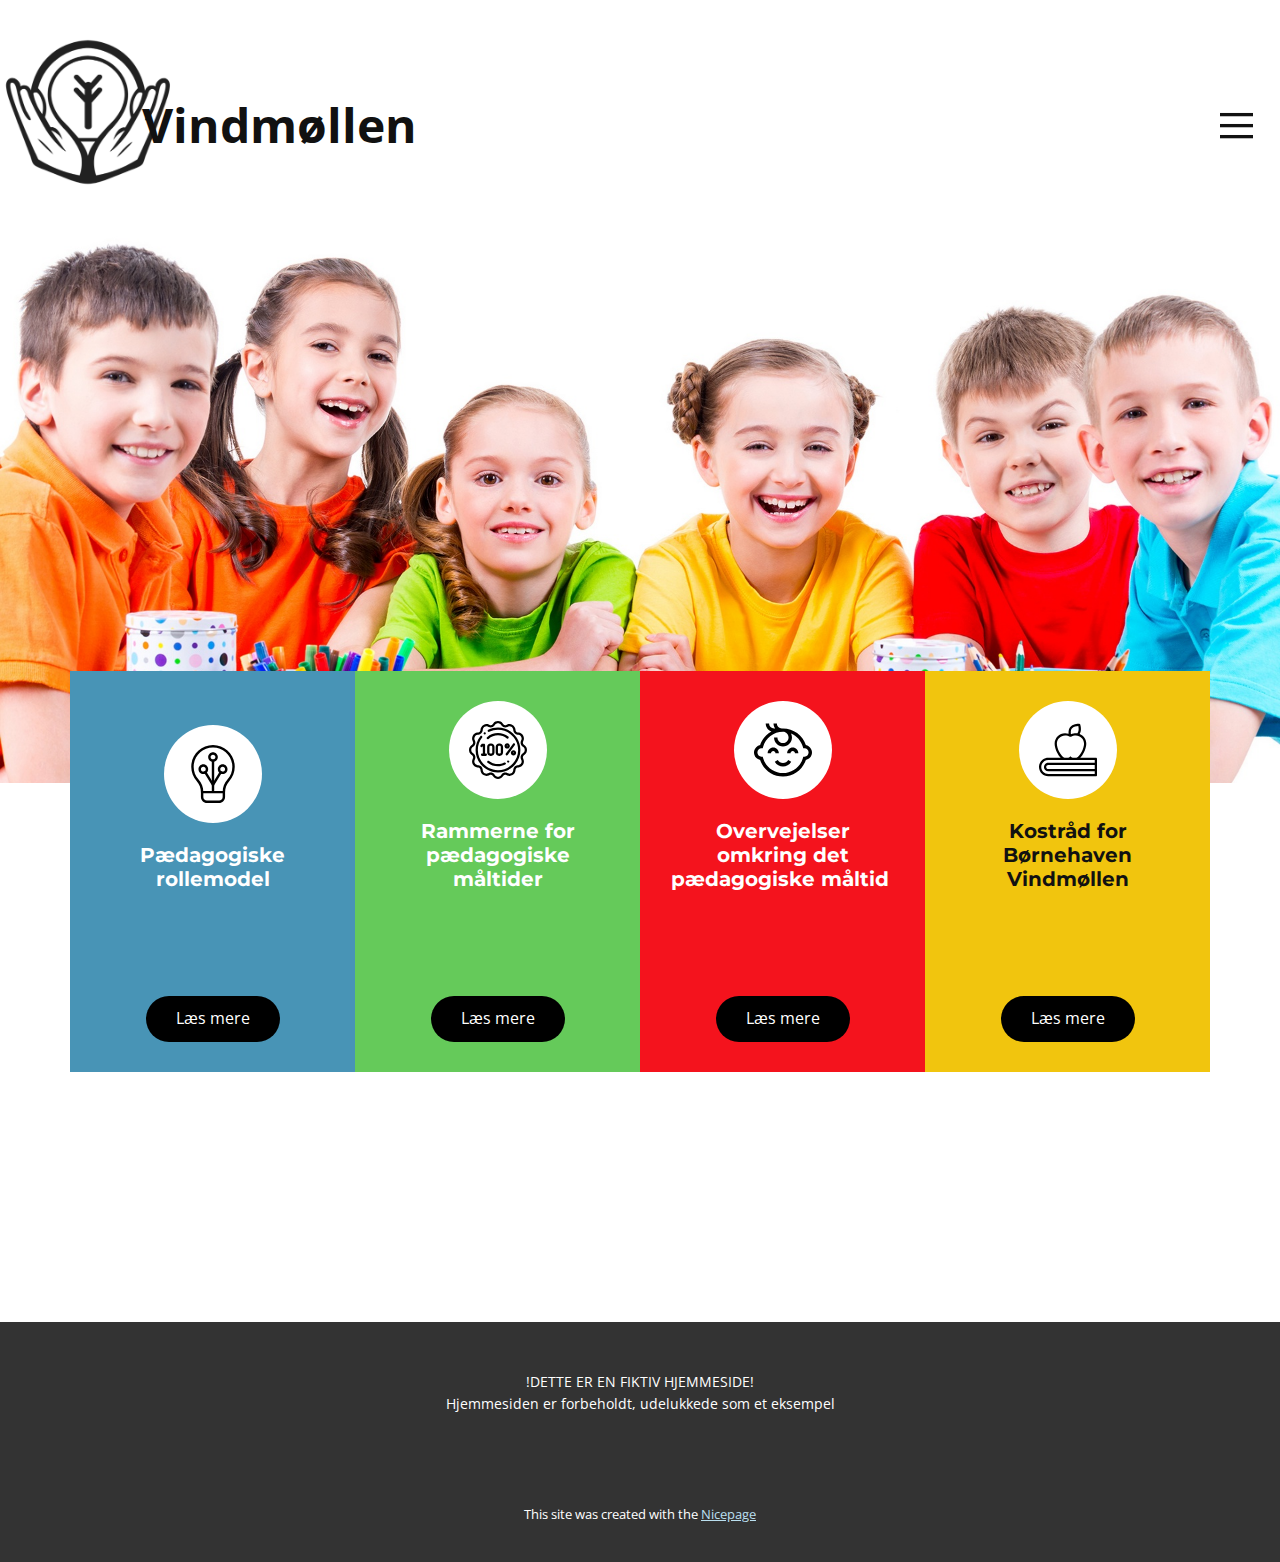
<file: index.html>
<!DOCTYPE html>
<html style="font-size: 16px;" lang="en"><head>
    <meta name="viewport" content="width=device-width, initial-scale=1.0">
    <meta charset="utf-8">
    <meta name="keywords" content="Education, ​Your Kids is Our Future, ​Quick, Smart &amp;amp; Great Solutions, ​Our School Anniversary, Your Kids is Our Future, Training is everything, Education is the key to success, ​End of the School Year, ​Drop a line">
    <meta name="description" content="">
    <title>Home</title>
    <link rel="stylesheet" href="nicepage.css" media="screen">
<link rel="stylesheet" href="Home.css" media="screen">
    <script class="u-script" type="text/javascript" src="jquery.js" defer=""></script>
    <script class="u-script" type="text/javascript" src="nicepage.js" defer=""></script>
    <meta name="generator" content="Nicepage 6.12.5, nicepage.com">
    <link id="u-theme-google-font" rel="stylesheet" href="https://fonts.googleapis.com/css?family=Roboto:100,100i,300,300i,400,400i,500,500i,700,700i,900,900i|Open+Sans:300,300i,400,400i,500,500i,600,600i,700,700i,800,800i">
    <link id="u-page-google-font" rel="stylesheet" href="https://fonts.googleapis.com/css?family=Montserrat:100,100i,200,200i,300,300i,400,400i,500,500i,600,600i,700,700i,800,800i,900,900i">
    
    
    
    <script type="application/ld+json">{
		"@context": "http://schema.org",
		"@type": "Organization",
		"name": "Vindmøllen"
}</script>
    <meta name="theme-color" content="#4894b6">
    <meta property="og:title" content="Home">
    <meta property="og:type" content="website">
  <meta data-intl-tel-input-cdn-path="intlTelInput/"></head>
  <body data-home-page="Home.html" data-home-page-title="Home" data-path-to-root="./" data-include-products="false" class="u-body u-xl-mode" data-lang="en"><header class="u-clearfix u-header u-header" id="sec-9ee4"><img class="u-expanded-height-xl u-image u-image-contain u-image-default u-image-1" src="images/Udklip.PNG" alt="" data-image-width="396" data-image-height="347"><p class="u-text u-text-1">Vindmø​llen</p><nav class="u-align-left u-menu u-menu-hamburger u-offcanvas u-menu-1" data-responsive-from="XL">
        <div class="menu-collapse">
          <a class="u-button-style u-nav-link" href="#" style="padding: 9px 10px; font-size: calc(1em + 17.25px);">
            <svg class="u-svg-link" preserveAspectRatio="xMidYMin slice" viewBox="0 0 302 302" style=""><use xlink:href="#svg-5c50"></use></svg>
            <svg xmlns="http://www.w3.org/2000/svg" xmlns:xlink="http://www.w3.org/1999/xlink" version="1.1" id="svg-5c50" x="0px" y="0px" viewBox="0 0 302 302" style="enable-background:new 0 0 302 302;" xml:space="preserve" class="u-svg-content"><g><rect y="36" width="302" height="30"></rect><rect y="236" width="302" height="30"></rect><rect y="136" width="302" height="30"></rect>
</g><g></g><g></g><g></g><g></g><g></g><g></g><g></g><g></g><g></g><g></g><g></g><g></g><g></g><g></g><g></g></svg>
          </a>
        </div>
        <div class="u-nav-container">
          <ul class="u-nav u-unstyled u-nav-1"><li class="u-nav-item"><a class="u-button-style u-nav-link u-text-active-palette-1-base u-text-hover-palette-2-base" href="Home.html" style="padding: 10px 20px;">Home</a>
</li><li class="u-nav-item"><a class="u-button-style u-nav-link u-text-active-palette-1-base u-text-hover-palette-2-base" href="Pædagogiske-rollemodel.html" style="padding: 10px 20px;">Pædagogiske rollemodel</a>
</li><li class="u-nav-item"><a class="u-button-style u-nav-link u-text-active-palette-1-base u-text-hover-palette-2-base" href="Kostråd.html" style="padding: 10px 20px;">Kostråd</a>
</li><li class="u-nav-item"><a class="u-button-style u-nav-link u-text-active-palette-1-base u-text-hover-palette-2-base" href="måltider.html" style="padding: 10px 20px;">måltider</a>
</li><li class="u-nav-item"><a class="u-button-style u-nav-link u-text-active-palette-1-base u-text-hover-palette-2-base" href="Overvejeleser.html" style="padding: 10px 20px;">Overvejeleser</a>
</li></ul>
        </div>
        <div class="u-nav-container-collapse">
          <div class="u-align-center u-black u-container-style u-inner-container-layout u-opacity u-opacity-95 u-sidenav">
            <div class="u-inner-container-layout u-sidenav-overflow">
              <div class="u-menu-close"></div>
              <ul class="u-align-center u-nav u-popupmenu-items u-unstyled u-nav-2"><li class="u-nav-item"><a class="u-button-style u-nav-link" href="Home.html">Home</a>
</li><li class="u-nav-item"><a class="u-button-style u-nav-link" href="Pædagogiske-rollemodel.html">Pædagogiske rollemodel</a>
</li><li class="u-nav-item"><a class="u-button-style u-nav-link" href="Kostråd.html">Kostråd</a>
</li><li class="u-nav-item"><a class="u-button-style u-nav-link" href="måltider.html">måltider</a>
</li><li class="u-nav-item"><a class="u-button-style u-nav-link" href="Overvejeleser.html">Overvejeleser</a>
</li></ul>
            </div>
          </div>
          <div class="u-black u-menu-overlay u-opacity u-opacity-70"></div>
        </div>
      </nav></header>
    <section class="u-align-center u-clearfix u-container-align-center u-section-1" id="carousel_57d0">
      <img class="u-expanded-width u-image u-image-1" src="images/fggg.jpg">
      <div class="u-align-center u-list u-list-1">
        <div class="u-repeater u-repeater-1">
          <div class="u-align-center u-container-style u-custom-item u-list-item u-palette-1-base u-repeater-item u-list-item-1">
            <div class="u-container-layout u-similar-container u-valign-bottom u-container-layout-1"><span class="u-icon u-icon-circle u-text-black u-white u-icon-1"><svg class="u-svg-link" preserveAspectRatio="xMidYMin slice" viewBox="0 0 24 24" style=""><use xlink:href="#svg-22a3"></use></svg><svg class="u-svg-content" viewBox="0 0 24 24" id="svg-22a3"><g><path d="m16.5 20c-.276 0-.5-.224-.5-.5 0-1.92.697-3.758 1.964-5.175 1.313-1.468 2.036-3.359 2.036-5.325 0-4.411-3.589-8-8-8s-8 3.589-8 8c0 1.966.723 3.857 2.036 5.325 1.267 1.417 1.964 3.255 1.964 5.175 0 .276-.224.5-.5.5s-.5-.224-.5-.5c0-1.674-.607-3.275-1.71-4.508-1.477-1.652-2.29-3.78-2.29-5.992 0-4.962 4.037-9 9-9s9 4.038 9 9c0 2.212-.813 4.34-2.29 5.992-1.103 1.233-1.71 2.834-1.71 4.508 0 .276-.224.5-.5.5z"></path>
</g><g><path d="m14.5 24h-5c-1.379 0-2.5-1.122-2.5-2.5v-2c0-.276.224-.5.5-.5h9c.276 0 .5.224.5.5v2c0 1.378-1.121 2.5-2.5 2.5zm-6.5-4v1.5c0 .827.673 1.5 1.5 1.5h5c.827 0 1.5-.673 1.5-1.5v-1.5z"></path>
</g><g><path d="m12 19.29c-.276 0-.5-.224-.5-.5v-12.29c0-.276.224-.5.5-.5s.5.224.5.5v12.29c0 .276-.224.5-.5.5z"></path>
</g><g><path d="m12 7c-1.103 0-2-.897-2-2s.897-2 2-2 2 .897 2 2-.897 2-2 2zm0-3c-.552 0-1 .449-1 1s.448 1 1 1 1-.449 1-1-.448-1-1-1z"></path>
</g><g><path d="m8 12c-1.103 0-2-.897-2-2s.897-2 2-2 2 .897 2 2-.897 2-2 2zm0-3c-.552 0-1 .449-1 1s.448 1 1 1 1-.449 1-1-.448-1-1-1z"></path>
</g><g><path d="m16 12c-1.103 0-2-.897-2-2s.897-2 2-2 2 .897 2 2-.897 2-2 2zm0-3c-.552 0-1 .449-1 1s.448 1 1 1 1-.449 1-1-.448-1-1-1z"></path>
</g><g><path d="m12 17c-.174 0-.335-.09-.426-.238l-3.22-5.23c-.145-.235-.071-.543.164-.688.232-.144.542-.073.688.164l2.794 4.538 2.794-4.539c.146-.236.456-.308.688-.164.235.145.309.453.164.688l-3.22 5.23c-.091.149-.252.239-.426.239z"></path>
</g></svg></span>
              <h4 class="u-custom-font u-font-montserrat u-text u-text-default u-text-1"> Pædagogiske rollemodel</h4>
              <a href="Pædagogiske-rollemodel.html" class="u-align-center u-black u-btn u-btn-round u-button-style u-hover-palette-2-light-2 u-radius-50 u-btn-1" target="_blank"> Læs mere</a>
            </div>
          </div>
          <div class="u-align-center u-container-style u-custom-item u-list-item u-palette-4-base u-repeater-item u-list-item-2">
            <div class="u-container-layout u-similar-container u-valign-bottom u-container-layout-2"><span class="u-icon u-icon-circle u-text-black u-white u-icon-2"><svg class="u-svg-link" preserveAspectRatio="xMidYMin slice" viewBox="0 0 512.004 512" style=""><use xlink:href="#svg-9e44"></use></svg><svg class="u-svg-content" viewBox="0 0 512.004 512" id="svg-9e44"><path d="m490.925781 213.90625-6.585937-4.925781c-8.203125-6.140625-11.113282-17.007813-7.082032-26.425781l3.242188-7.558594c6.585938-15.378906 5.566406-32.507813-2.796875-46.992188-8.367187-14.488281-22.6875-23.9375-39.300781-25.917968l-8.164063-.976563c-10.175781-1.214844-18.132812-9.171875-19.347656-19.34375l-.972656-8.167969c-1.984375-16.609375-11.433594-30.933594-25.917969-39.296875-14.488281-8.367187-31.617188-9.386719-46.992188-2.796875l-7.5625 3.238282c-9.417968 4.035156-20.285156 1.121093-26.425781-7.082032l-4.925781-6.582031c-10.023438-13.394531-25.363281-21.07421875-42.09375-21.07421875s-32.070312 7.67968775-42.09375 21.07421875l-4.929688 6.582031c-6.140624 8.207032-17.003906 11.117188-26.425781 7.082032l-7.558593-3.238282c-15.378907-6.585937-32.507813-5.570312-46.992188 2.796875-14.488281 8.363281-23.9375 22.6875-25.917969 39.296875l-.976562 8.164063c-1.214844 10.175781-9.171875 18.132812-19.347657 19.347656l-8.164062.976563c-16.609375 1.980468-30.933594 11.429687-39.296875 25.917968-8.367187 14.484375-9.382813 31.613282-2.796875 46.992188l3.238281 7.558594c4.035157 9.417968 1.121094 20.285156-7.082031 26.425781l-6.582031 4.925781c-13.390625 10.023438-21.074219 25.367188-21.074219 42.09375 0 16.730469 7.683594 32.074219 21.074219 42.097656l6.585937 4.925782c8.203125 6.140624 11.113282 17.007812 7.082032 26.425781l-3.242188 7.558593c-6.585938 15.378907-5.566406 32.507813 2.796875 46.992188 8.367187 14.488281 22.6875 23.9375 39.300781 25.917969l8.164063.976562c10.175781 1.214844 18.132812 9.171875 19.347656 19.34375l.972656 8.167969c1.984375 16.609375 11.433594 30.933594 25.917969 39.296875 14.488281 8.363281 31.617188 9.382813 46.992188 2.796875l7.5625-3.238281c9.417968-4.035157 20.285156-1.121094 26.425781 7.082031l4.925781 6.582031c10.023438 13.394531 25.367188 21.078125 42.097656 21.078125 16.726563 0 32.070313-7.683594 42.09375-21.078125l4.925782-6.582031c6.140624-8.203125 17.003906-11.117188 26.429687-7.078125l7.558594 3.234375c15.375 6.585938 32.503906 5.570312 46.992187-2.792969 14.484375-8.367187 23.933594-22.691406 25.917969-39.300781l.972656-8.164062c1.214844-10.175782 9.171875-18.132813 19.347657-19.347657l8.164062-.972656c16.609375-1.984375 30.9375-11.433594 39.300781-25.917969 8.363281-14.488281 9.382813-31.617187 2.792969-46.996094l-3.234375-7.554687c-4.035156-9.421875-1.125-20.289063 7.082031-26.429687l6.582032-4.925782c13.394531-10.023437 21.074218-25.367187 21.074218-42.09375-.003906-16.730468-7.6875-32.074218-21.078125-42.097656zm-11.984375 68.179688-6.582031 4.925781c-15.621094 11.6875-21.167969 32.378906-13.480469 50.316406l3.234375 7.554687c4.082031 9.527344 3.449219 20.140626-1.730469 29.117188-5.183593 8.980469-14.058593 14.832031-24.351562 16.0625l-8.164062.972656c-19.375 2.3125-34.519532 17.460938-36.832032 36.835938l-.976562 8.164062c-1.230469 10.292969-7.082032 19.167969-16.058594 24.351563-8.976562 5.179687-19.589844 5.8125-29.117188 1.730469l-7.558593-3.238282c-17.9375-7.683594-38.625-2.136718-50.316407 13.484375l-4.925781 6.582031c-6.210937 8.296876-15.71875 13.058594-26.082031 13.058594-10.367188 0-19.875-4.761718-26.085938-13.058594l-4.925781-6.582031c-8.167969-10.917969-20.730469-16.914062-33.675781-16.914062-5.582031 0-11.234375 1.117187-16.636719 3.429687l-7.558593 3.238282c-9.53125 4.082031-20.140626 3.449218-29.121094-1.730469-8.976563-5.183594-14.828125-14.058594-16.058594-24.351563l-.972656-8.164062c-2.316406-19.375-17.460938-34.519532-36.835938-36.832032l-8.164062-.976562c-10.292969-1.230469-19.167969-7.082031-24.351563-16.058594-5.179687-8.976562-5.8125-19.589844-1.730469-29.117187l3.238282-7.558594c7.683594-17.933594 2.136718-38.625-13.480469-50.316406l-6.585937-4.925781c-8.296876-6.210938-13.054688-15.71875-13.054688-26.085938 0-10.363281 4.757812-19.871094 13.058594-26.082031l6.582031-4.925781c15.621094-11.691407 21.167969-32.382813 13.480469-50.316407l-3.234375-7.558593c-4.082031-9.527344-3.449219-20.140626 1.730469-29.117188 5.183593-8.976562 14.058593-14.828125 24.351562-16.058594l8.164062-.976562c19.375-2.3125 34.519532-17.457032 36.832032-36.832032l.976562-8.164062c1.230469-10.292969 7.082032-19.167969 16.058594-24.351562 8.976562-5.183594 19.589844-5.8125 29.117188-1.730469l7.558593 3.234375c17.933594 7.683594 38.625 2.140625 50.316407-13.480469l4.925781-6.582031c6.210937-8.296875 15.71875-13.058594 26.082031-13.058594s19.871094 4.761719 26.082031 13.058594l4.929688 6.585937c11.6875 15.621094 32.382812 21.164063 50.3125 13.480469l7.558593-3.238281c9.527344-4.082031 20.140626-3.449219 29.117188 1.730469 8.976562 5.183593 14.832031 14.058593 16.058594 24.351562l.976562 8.164062c2.3125 19.375 17.460938 34.519532 36.832032 36.832032l8.164062.976562c10.292969 1.230469 19.167969 7.082032 24.351562 16.058594 5.183594 8.976562 5.8125 19.589844 1.734376 29.117188l-3.238282 7.558593c-7.683594 17.9375-2.140625 38.625 13.480469 50.316407l6.582031 4.925781c8.300782 6.210937 13.058594 15.71875 13.058594 26.085937 0 10.363282-4.757812 19.871094-13.058594 26.082032zm0 0"></path><path d="m256 58.121094c-30.167969 0-59.136719 6.617187-86.097656 19.667968-4.972656 2.40625-7.050782 8.386719-4.648438 13.355469 2.40625 4.972657 8.390625 7.050781 13.359375 4.644531 24.222657-11.722656 50.257813-17.667968 77.386719-17.667968 98.082031 0 177.878906 79.796875 177.878906 177.882812 0 98.082032-79.796875 177.878906-177.878906 177.878906-98.085938 0-177.882812-79.796874-177.882812-177.878906 0-40.175781 13.066406-78.082031 37.789062-109.625 3.40625-4.347656 2.644531-10.632812-1.703125-14.042968-4.347656-3.40625-10.632813-2.640626-14.039063 1.703124-27.503906 35.101563-42.042968 77.273438-42.042968 121.964844 0 109.109375 88.769531 197.878906 197.878906 197.878906s197.878906-88.769531 197.878906-197.878906c0-109.113281-88.769531-197.882812-197.878906-197.882812zm0 0"></path><path d="m109.789062 205.085938-7.617187 9.710937c-3.410156 4.347656-2.648437 10.632813 1.695313 14.039063 4.347656 3.410156 10.632812 2.652343 14.039062-1.695313l4.183594-5.328125v66.136719h-6.695313c-5.523437 0-10 4.476562-10 10 0 5.523437 4.476563 10 10 10h33.046875c5.519532 0 10-4.476563 10-10 0-5.523438-4.480468-10-10-10h-6.351562v-76.691407c0-5.523437-4.480469-10-10-10h-14.433594c-3.070312 0-5.972656 1.410157-7.867188 3.828126zm0 0"></path><path d="m190.148438 307.949219h5.195312c16.515625 0 29.949219-13.433594 29.949219-29.949219v-48.472656c0-16.515625-13.4375-29.953125-29.949219-29.953125h-5.195312c-16.515626 0-29.949219 13.4375-29.949219 29.953125v48.472656c0 16.515625 13.433593 29.949219 29.949219 29.949219zm-9.949219-78.421875c0-5.488282 4.464843-9.953125 9.949219-9.953125h5.195312c5.484375 0 9.949219 4.464843 9.949219 9.953125v48.472656c0 5.484375-4.464844 9.949219-9.949219 9.949219h-5.195312c-5.484376 0-9.949219-4.464844-9.949219-9.949219zm0 0"></path><path d="m270.738281 307.949219c16.515625 0 29.949219-13.433594 29.949219-29.949219v-48.472656c0-16.515625-13.4375-29.953125-29.949219-29.953125h-5.195312c-16.515625 0-29.949219 13.4375-29.949219 29.953125v48.472656c0 16.515625 13.433594 29.949219 29.949219 29.949219zm-15.144531-29.949219v-48.472656c0-5.488282 4.464844-9.953125 9.949219-9.953125h5.195312c5.484375 0 9.949219 4.464843 9.949219 9.953125v48.472656c0 5.484375-4.464844 9.949219-9.949219 9.949219h-5.195312c-5.484375 0-9.949219-4.460938-9.949219-9.949219zm0 0"></path><path d="m402.800781 198.359375c-4.464843-3.246094-10.71875-2.257813-13.96875 2.207031l-63.539062 87.378906c-3.25 4.46875-2.261719 10.722657 2.207031 13.96875 1.773438 1.289063 3.832031 1.914063 5.871094 1.914063 3.089844 0 6.140625-1.429687 8.097656-4.121094l63.539062-87.378906c3.25-4.464844 2.257813-10.71875-2.207031-13.96875zm0 0"></path><path d="m165.929688 160.277344c2.332031 0 4.675781-.8125 6.570312-2.464844 23.117188-20.1875 52.769531-31.304688 83.5-31.304688 28.75 0 55.863281 9.367188 78.410156 27.085938 4.34375 3.414062 10.628906 2.660156 14.042969-1.683594 3.410156-4.339844 2.65625-10.628906-1.683594-14.039062-26.109375-20.519532-57.496093-31.363282-90.769531-31.363282-35.566406 0-69.894531 12.871094-96.652344 36.238282-4.160156 3.632812-4.589844 9.949218-.957031 14.109375 1.976563 2.265625 4.75 3.421875 7.539063 3.421875zm0 0"></path><path d="m164.089844 369.175781c26.101562 20.515625 57.492187 31.359375 90.765625 31.359375 23.085937 0 45.1875-5.203125 65.695312-15.460937 4.9375-2.46875 6.9375-8.476563 4.46875-13.417969-2.472656-4.9375-8.476562-6.9375-13.417969-4.46875-17.703124 8.859375-36.796874 13.347656-56.746093 13.347656-28.746094 0-55.863281-9.363281-78.410157-27.085937-4.339843-3.410157-10.628906-2.65625-14.039062 1.683593-3.414062 4.34375-2.660156 10.628907 1.683594 14.042969zm0 0"></path><path d="m354.199219 352.070312c-2.210938-3.3125-6.351563-5.03125-10.261719-4.25-4.148438.832032-7.414062 4.300782-7.964844 8.5-.539062 4.078126 1.578125 8.183594 5.203125 10.121094 3.640625 1.949219 8.21875 1.414063 11.324219-1.308594 3.734375-3.285156 4.398438-8.933593 1.699219-13.0625zm0 0"></path><path d="m337.222656 196.449219c-12.976562 0-23.535156 10.554687-23.535156 23.53125 0 12.976562 10.558594 23.535156 23.535156 23.535156 12.972656 0 23.53125-10.558594 23.53125-23.535156 0-12.976563-10.558594-23.53125-23.53125-23.53125zm0 27.066406c-1.949218 0-3.535156-1.585937-3.535156-3.535156s1.585938-3.535157 3.535156-3.535157c1.949219 0 3.53125 1.585938 3.53125 3.535157s-1.582031 3.535156-3.53125 3.535156zm0 0"></path><path d="m369.191406 280.925781c0 12.976563 10.558594 23.535157 23.53125 23.535157 12.976563 0 23.535156-10.558594 23.535156-23.535157 0-12.976562-10.558593-23.535156-23.535156-23.535156-12.972656 0-23.53125 10.558594-23.53125 23.535156zm27.066406 0c0 1.949219-1.582031 3.535157-3.53125 3.535157-1.949218 0-3.535156-1.585938-3.535156-3.535157s1.585938-3.535156 3.535156-3.535156c1.949219 0 3.53125 1.585937 3.53125 3.535156zm0 0"></path><path d="m129.472656 113.453125c1.609375 3.863281 5.539063 6.355469 9.71875 6.160156 4.125-.195312 7.75-3.015625 9.023438-6.929687 1.285156-3.953125-.113282-8.46875-3.425782-10.988282-3.378906-2.570312-8.097656-2.71875-11.636718-.378906-3.945313 2.605469-5.460938 7.789063-3.679688 12.136719zm0 0"></path></svg></span>
              <h4 class="u-custom-font u-font-montserrat u-text u-text-default u-text-2"> Rammerne for pædagogiske måltider</h4>
              <a href="måltider.html" class="u-align-center u-black u-btn u-btn-round u-button-style u-hover-palette-2-light-2 u-radius-50 u-btn-2"> Læs mere</a>
            </div>
          </div>
          <div class="u-align-center u-container-style u-custom-item u-list-item u-palette-2-base u-repeater-item u-list-item-3">
            <div class="u-container-layout u-similar-container u-valign-bottom u-container-layout-3"><span class="u-icon u-icon-circle u-text-black u-white u-icon-3"><svg class="u-svg-link" preserveAspectRatio="xMidYMin slice" viewBox="0 0 505.994 505.994" style=""><use xlink:href="#svg-e2bf"></use></svg><svg class="u-svg-content" viewBox="0 0 505.994 505.994" id="svg-e2bf"><g><g><path d="m216.784 280.57c0-26.935-21.913-48.848-48.848-48.848s-48.849 21.913-48.849 48.848h29.648c0-10.587 8.614-19.2 19.201-19.2s19.2 8.613 19.2 19.2z"></path><path d="m338.058 231.721c-26.935 0-48.848 21.913-48.848 48.848h29.648c0-10.587 8.613-19.2 19.2-19.2s19.201 8.613 19.201 19.2h29.648c0-26.935-21.913-48.848-48.849-48.848z"></path><path d="m252.997 367.32c-18.744 0-36.319-10.052-45.869-26.234l-25.534 15.066c14.856 25.176 42.216 40.815 71.402 40.815s56.546-15.639 71.402-40.815l-25.534-15.067c-9.548 16.182-27.124 26.235-45.867 26.235z"></path><path d="m486.704 228.061c-9.442-9.431-21.299-15.667-34.169-18.109-27.794-85.888-108.42-145.023-199.538-145.023h-9.939c-23.868 0-43.286-19.419-43.286-43.286h-29.648c0 16.196 5.313 31.17 14.278 43.286h-9.393c-23.868 0-43.286-19.419-43.286-43.286h-29.648c0 32.213 20.999 59.596 50.02 69.226-45.899 25.234-81.875 67.29-98.635 119.083-12.87 2.442-24.73 8.68-34.18 18.12-12.433 12.446-19.28 28.984-19.28 46.568 0 17.368 6.7 33.754 18.867 46.141 9.509 9.681 21.518 16.069 34.593 18.548 27.792 85.888 108.418 145.022 199.537 145.022s171.744-59.134 199.537-145.022c13.075-2.479 25.084-8.867 34.593-18.548 12.167-12.387 18.867-28.773 18.867-46.141 0-17.584-6.847-34.122-19.29-46.579zm-45.85 82.771-11.125.211-2.905 10.741c-21.164 78.26-92.644 132.918-173.828 132.918s-152.663-54.657-173.826-132.918l-2.905-10.741-11.125-.211c-19.571-.37-35.493-16.605-35.493-36.192 0-9.671 3.767-18.768 10.595-25.604 6.659-6.652 15.501-10.413 24.895-10.589l11.127-.209 2.905-10.743c21.164-78.259 92.644-132.917 173.828-132.917 26.795 0 48.594 21.799 48.594 48.594s-21.799 48.595-48.594 48.595-48.594-21.799-48.594-48.594h-29.648c0 43.143 35.099 78.242 78.242 78.242s78.242-35.099 78.242-78.242c0-12.278-2.85-23.899-7.912-34.251 49.725 21.151 88.779 64.152 103.497 118.574l2.905 10.743 11.127.209c9.395.176 18.236 3.937 24.884 10.577 6.84 6.848 10.607 15.945 10.607 25.616-.001 19.587-15.923 35.822-35.493 36.191z"></path>
</g>
</g></svg></span>
              <h4 class="u-custom-font u-font-montserrat u-text u-text-default u-text-3"> Overvejelser omkring det pædagogiske måltid&nbsp;</h4>
              <a href="Overvejeleser.html" class="u-align-center u-black u-btn u-btn-round u-button-style u-hover-palette-2-light-2 u-radius-50 u-btn-3">Læs mere </a>
            </div>
          </div>
          <div class="u-align-center u-container-style u-custom-item u-list-item u-palette-3-base u-repeater-item u-list-item-4">
            <div class="u-container-layout u-similar-container u-valign-bottom u-container-layout-4"><span class="u-icon u-icon-circle u-text-black u-white u-icon-4"><svg class="u-svg-link" preserveAspectRatio="xMidYMin slice" viewBox="0 0 512 512" style=""><use xlink:href="#svg-17d6"></use></svg><svg class="u-svg-content" viewBox="0 0 512 512" id="svg-17d6"><path d="m502 324.185h-138.063c14.467-14.491 24.997-32.394 31.07-44.312 13.902-27.281 22.538-57.8 22.538-79.648 0-38.95-24.386-72.334-58.75-85.803 21.504-32.55 5.916-81.199 5.222-83.313-1.307-3.98-4.955-6.724-9.141-6.875-2.298-.085-56.331-1.645-80.755 30.832-12.92 17.179-14.391 39.677-12.789 57.427-11.329-3.021-23.082-4.341-30.828-4.429-.038 0-.076 0-.114 0-51.021 0-92.53 41.343-92.53 92.161 0 21.853 8.631 52.372 22.525 79.647 6.072 11.919 16.599 29.822 31.067 44.313h-109.644c-45.109 0-81.808 36.698-81.808 81.808s36.699 81.809 81.808 81.809h420.192c5.522 0 10-4.477 10-10v-143.617c0-5.523-4.478-10-10-10zm-211.895-257.099c13.74-18.271 43.195-21.989 56.841-22.713 3.639 15.563 6.688 43.812-6.128 60.852-.958 1.275-2.021 2.509-3.177 3.693-4.13-.564-8.345-.855-12.628-.855-.038 0-.076 0-.114 0-10.606.121-28.727 2.55-42.984 8.498-2.106-14.868-2.367-35.436 8.19-49.475zm-132.246 133.138c0-39.771 32.508-72.129 72.474-72.161 13.05.161 32.939 4.311 41.804 10.248 3.367 2.255 7.762 2.255 11.129 0 8.865-5.937 28.754-10.087 41.803-10.248 39.968.032 72.476 32.391 72.476 72.161 0 18.6-7.991 46.299-20.358 70.567-13.412 26.321-30.281 45.635-46.548 53.393h-32.402c-5.937-2.297-11.26-5.165-13.845-7.492-3.803-3.422-9.575-3.421-13.378 0-2.587 2.328-7.91 5.196-13.847 7.492h-32.413c-16.271-7.757-33.141-27.071-46.548-53.391-12.36-24.264-20.347-51.963-20.347-70.569zm-76.051 267.577c-34.081 0-61.808-27.727-61.808-61.808s27.727-61.808 61.808-61.808h410.192v23.372h-410.139c-21.205 0-38.457 17.242-38.457 38.436s17.252 38.436 38.457 38.436h410.139v23.373h-410.192zm410.192-43.372h-410.139c-10.177 0-18.457-8.271-18.457-18.436s8.28-18.436 18.457-18.436h410.139z"></path></svg></span>
              <h4 class="u-custom-font u-font-montserrat u-text u-text-default u-text-4"> Kostråd for Børnehaven Vindmøllen</h4>
              <a href="Kostråd.html" class="u-align-center u-black u-btn u-btn-round u-button-style u-hover-palette-2-light-2 u-radius-50 u-btn-4"> Læs mere</a>
            </div>
          </div>
        </div>
      </div>
    </section>
    
    
    
    <footer class="u-align-center u-clearfix u-footer u-grey-80 u-footer" id="sec-32b4"><div class="u-clearfix u-sheet u-valign-middle u-sheet-1">
        <p class="u-small-text u-text u-text-variant u-text-1">!DETTE ER EN FIKTIV HJEMMESIDE! <br>Hjemmesiden er forbeholdt, udelukkede som et&nbsp;eksempel
        </p>
      </div></footer>
    <section class="u-backlink u-clearfix u-grey-80">
      <p class="u-text">
        <span>This site was created with the </span>
        <a class="u-link" href="https://nicepage.com/" target="_blank" rel="nofollow">
          <span>Nicepage</span>
        </a>
      </p>
    </section>
  
</body></html>
</file>
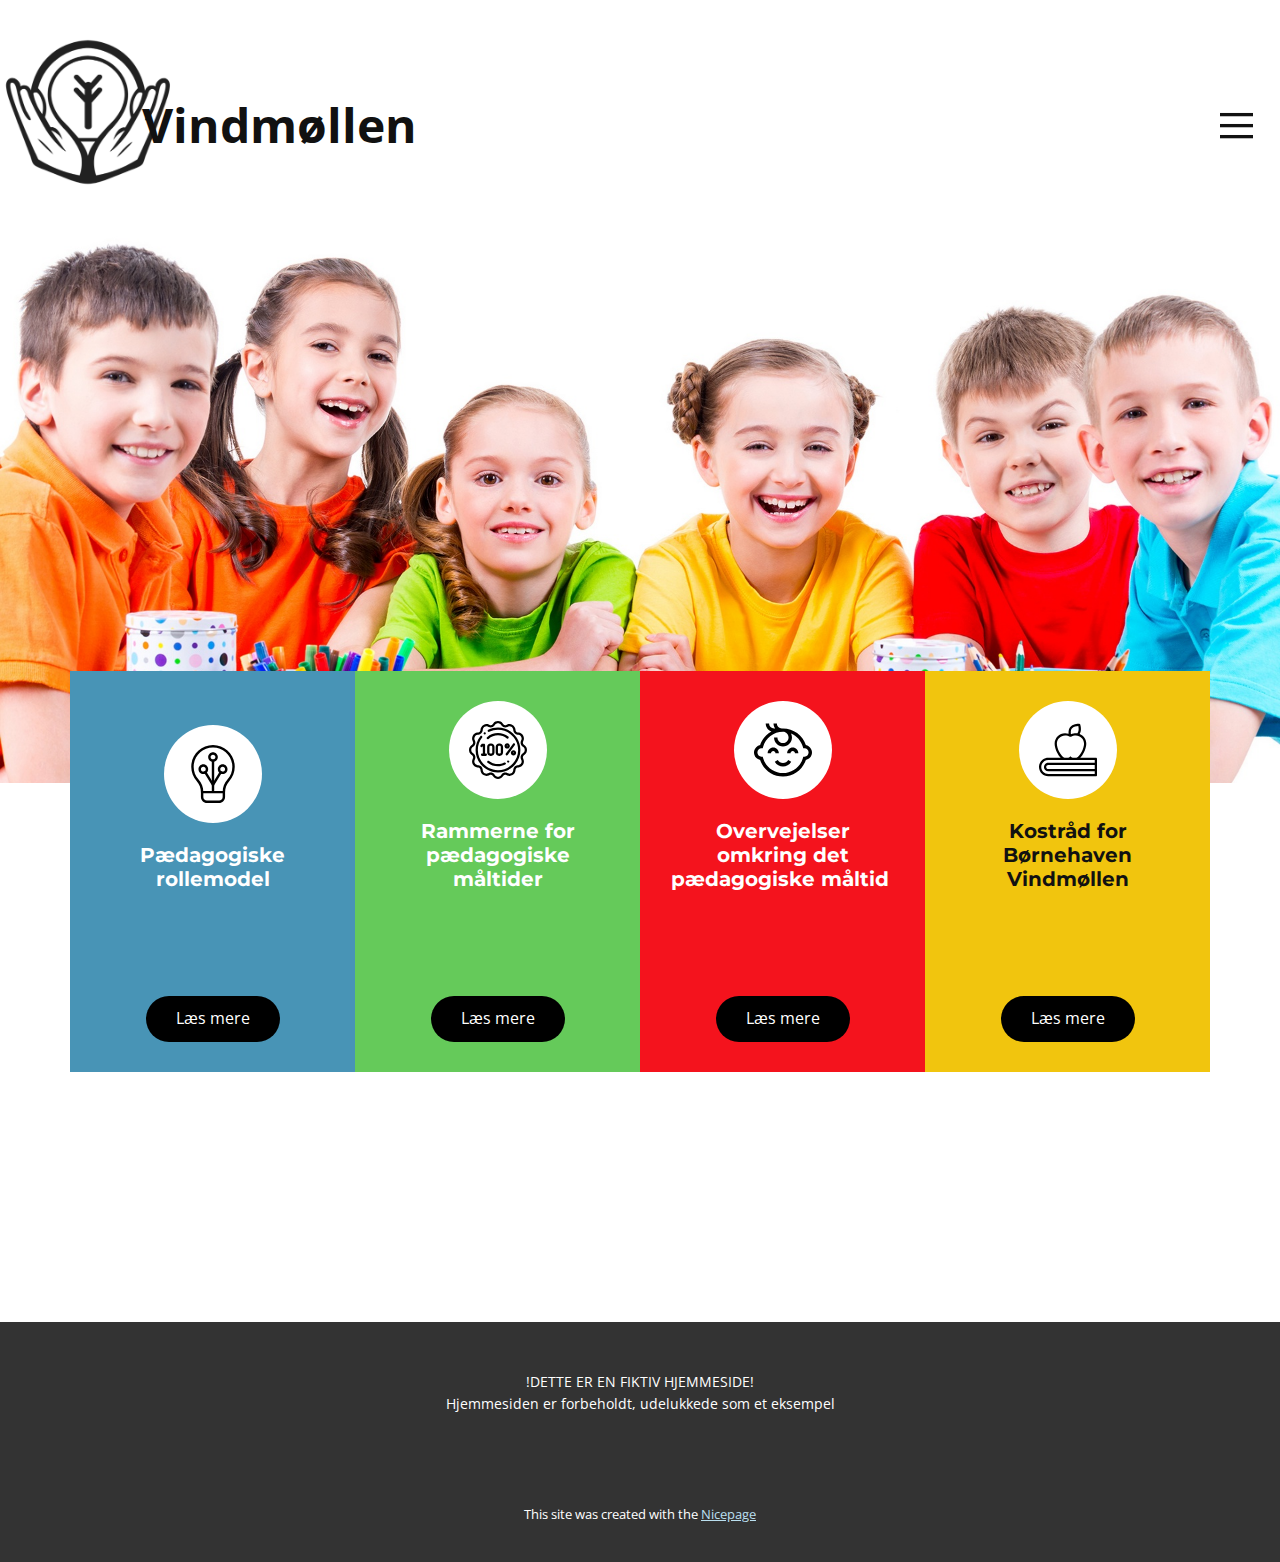
<file: Home.html>
<!DOCTYPE html>
<html style="font-size: 16px;" lang="en"><head>
    <meta name="viewport" content="width=device-width, initial-scale=1.0">
    <meta charset="utf-8">
    <meta name="keywords" content="Education, ​Your Kids is Our Future, ​Quick, Smart &amp;amp; Great Solutions, ​Our School Anniversary, Your Kids is Our Future, Training is everything, Education is the key to success, ​End of the School Year, ​Drop a line">
    <meta name="description" content="">
    <title>Home</title>
    <link rel="stylesheet" href="nicepage.css" media="screen">
<link rel="stylesheet" href="Home.css" media="screen">
    <script class="u-script" type="text/javascript" src="jquery.js" defer=""></script>
    <script class="u-script" type="text/javascript" src="nicepage.js" defer=""></script>
    <meta name="generator" content="Nicepage 6.12.5, nicepage.com">
    <link id="u-theme-google-font" rel="stylesheet" href="https://fonts.googleapis.com/css?family=Roboto:100,100i,300,300i,400,400i,500,500i,700,700i,900,900i|Open+Sans:300,300i,400,400i,500,500i,600,600i,700,700i,800,800i">
    <link id="u-page-google-font" rel="stylesheet" href="https://fonts.googleapis.com/css?family=Montserrat:100,100i,200,200i,300,300i,400,400i,500,500i,600,600i,700,700i,800,800i,900,900i">
    
    
    
    <script type="application/ld+json">{
		"@context": "http://schema.org",
		"@type": "Organization",
		"name": "Vindmøllen"
}</script>
    <meta name="theme-color" content="#4894b6">
    <meta property="og:title" content="Home">
    <meta property="og:type" content="website">
  <meta data-intl-tel-input-cdn-path="intlTelInput/"></head>
  <body data-path-to-root="./" data-include-products="false" class="u-body u-xl-mode" data-lang="en"><header class="u-clearfix u-header u-header" id="sec-9ee4"><img class="u-expanded-height-xl u-image u-image-contain u-image-default u-image-1" src="images/Udklip.PNG" alt="" data-image-width="396" data-image-height="347"><p class="u-text u-text-1">Vindmø​llen</p><nav class="u-align-left u-menu u-menu-hamburger u-offcanvas u-menu-1" data-responsive-from="XL">
        <div class="menu-collapse">
          <a class="u-button-style u-nav-link" href="#" style="padding: 9px 10px; font-size: calc(1em + 17.25px);">
            <svg class="u-svg-link" preserveAspectRatio="xMidYMin slice" viewBox="0 0 302 302" style=""><use xlink:href="#svg-5c50"></use></svg>
            <svg xmlns="http://www.w3.org/2000/svg" xmlns:xlink="http://www.w3.org/1999/xlink" version="1.1" id="svg-5c50" x="0px" y="0px" viewBox="0 0 302 302" style="enable-background:new 0 0 302 302;" xml:space="preserve" class="u-svg-content"><g><rect y="36" width="302" height="30"></rect><rect y="236" width="302" height="30"></rect><rect y="136" width="302" height="30"></rect>
</g><g></g><g></g><g></g><g></g><g></g><g></g><g></g><g></g><g></g><g></g><g></g><g></g><g></g><g></g><g></g></svg>
          </a>
        </div>
        <div class="u-nav-container">
          <ul class="u-nav u-unstyled u-nav-1"><li class="u-nav-item"><a class="u-button-style u-nav-link u-text-active-palette-1-base u-text-hover-palette-2-base" href="Home.html" style="padding: 10px 20px;">Home</a>
</li><li class="u-nav-item"><a class="u-button-style u-nav-link u-text-active-palette-1-base u-text-hover-palette-2-base" href="Pædagogiske-rollemodel.html" style="padding: 10px 20px;">Pædagogiske rollemodel</a>
</li><li class="u-nav-item"><a class="u-button-style u-nav-link u-text-active-palette-1-base u-text-hover-palette-2-base" href="Kostråd.html" style="padding: 10px 20px;">Kostråd</a>
</li><li class="u-nav-item"><a class="u-button-style u-nav-link u-text-active-palette-1-base u-text-hover-palette-2-base" href="måltider.html" style="padding: 10px 20px;">måltider</a>
</li><li class="u-nav-item"><a class="u-button-style u-nav-link u-text-active-palette-1-base u-text-hover-palette-2-base" href="Overvejeleser.html" style="padding: 10px 20px;">Overvejeleser</a>
</li></ul>
        </div>
        <div class="u-nav-container-collapse">
          <div class="u-align-center u-black u-container-style u-inner-container-layout u-opacity u-opacity-95 u-sidenav">
            <div class="u-inner-container-layout u-sidenav-overflow">
              <div class="u-menu-close"></div>
              <ul class="u-align-center u-nav u-popupmenu-items u-unstyled u-nav-2"><li class="u-nav-item"><a class="u-button-style u-nav-link" href="Home.html">Home</a>
</li><li class="u-nav-item"><a class="u-button-style u-nav-link" href="Pædagogiske-rollemodel.html">Pædagogiske rollemodel</a>
</li><li class="u-nav-item"><a class="u-button-style u-nav-link" href="Kostråd.html">Kostråd</a>
</li><li class="u-nav-item"><a class="u-button-style u-nav-link" href="måltider.html">måltider</a>
</li><li class="u-nav-item"><a class="u-button-style u-nav-link" href="Overvejeleser.html">Overvejeleser</a>
</li></ul>
            </div>
          </div>
          <div class="u-black u-menu-overlay u-opacity u-opacity-70"></div>
        </div>
      </nav></header>
    <section class="u-align-center u-clearfix u-container-align-center u-section-1" id="carousel_57d0">
      <img class="u-expanded-width u-image u-image-1" src="images/fggg.jpg">
      <div class="u-align-center u-list u-list-1">
        <div class="u-repeater u-repeater-1">
          <div class="u-align-center u-container-style u-custom-item u-list-item u-palette-1-base u-repeater-item u-list-item-1">
            <div class="u-container-layout u-similar-container u-valign-bottom u-container-layout-1"><span class="u-icon u-icon-circle u-text-black u-white u-icon-1"><svg class="u-svg-link" preserveAspectRatio="xMidYMin slice" viewBox="0 0 24 24" style=""><use xlink:href="#svg-22a3"></use></svg><svg class="u-svg-content" viewBox="0 0 24 24" id="svg-22a3"><g><path d="m16.5 20c-.276 0-.5-.224-.5-.5 0-1.92.697-3.758 1.964-5.175 1.313-1.468 2.036-3.359 2.036-5.325 0-4.411-3.589-8-8-8s-8 3.589-8 8c0 1.966.723 3.857 2.036 5.325 1.267 1.417 1.964 3.255 1.964 5.175 0 .276-.224.5-.5.5s-.5-.224-.5-.5c0-1.674-.607-3.275-1.71-4.508-1.477-1.652-2.29-3.78-2.29-5.992 0-4.962 4.037-9 9-9s9 4.038 9 9c0 2.212-.813 4.34-2.29 5.992-1.103 1.233-1.71 2.834-1.71 4.508 0 .276-.224.5-.5.5z"></path>
</g><g><path d="m14.5 24h-5c-1.379 0-2.5-1.122-2.5-2.5v-2c0-.276.224-.5.5-.5h9c.276 0 .5.224.5.5v2c0 1.378-1.121 2.5-2.5 2.5zm-6.5-4v1.5c0 .827.673 1.5 1.5 1.5h5c.827 0 1.5-.673 1.5-1.5v-1.5z"></path>
</g><g><path d="m12 19.29c-.276 0-.5-.224-.5-.5v-12.29c0-.276.224-.5.5-.5s.5.224.5.5v12.29c0 .276-.224.5-.5.5z"></path>
</g><g><path d="m12 7c-1.103 0-2-.897-2-2s.897-2 2-2 2 .897 2 2-.897 2-2 2zm0-3c-.552 0-1 .449-1 1s.448 1 1 1 1-.449 1-1-.448-1-1-1z"></path>
</g><g><path d="m8 12c-1.103 0-2-.897-2-2s.897-2 2-2 2 .897 2 2-.897 2-2 2zm0-3c-.552 0-1 .449-1 1s.448 1 1 1 1-.449 1-1-.448-1-1-1z"></path>
</g><g><path d="m16 12c-1.103 0-2-.897-2-2s.897-2 2-2 2 .897 2 2-.897 2-2 2zm0-3c-.552 0-1 .449-1 1s.448 1 1 1 1-.449 1-1-.448-1-1-1z"></path>
</g><g><path d="m12 17c-.174 0-.335-.09-.426-.238l-3.22-5.23c-.145-.235-.071-.543.164-.688.232-.144.542-.073.688.164l2.794 4.538 2.794-4.539c.146-.236.456-.308.688-.164.235.145.309.453.164.688l-3.22 5.23c-.091.149-.252.239-.426.239z"></path>
</g></svg></span>
              <h4 class="u-custom-font u-font-montserrat u-text u-text-default u-text-1"> Pædagogiske rollemodel</h4>
              <a href="Pædagogiske-rollemodel.html" class="u-align-center u-black u-btn u-btn-round u-button-style u-hover-palette-2-light-2 u-radius-50 u-btn-1" target="_blank"> Læs mere</a>
            </div>
          </div>
          <div class="u-align-center u-container-style u-custom-item u-list-item u-palette-4-base u-repeater-item u-list-item-2">
            <div class="u-container-layout u-similar-container u-valign-bottom u-container-layout-2"><span class="u-icon u-icon-circle u-text-black u-white u-icon-2"><svg class="u-svg-link" preserveAspectRatio="xMidYMin slice" viewBox="0 0 512.004 512" style=""><use xlink:href="#svg-9e44"></use></svg><svg class="u-svg-content" viewBox="0 0 512.004 512" id="svg-9e44"><path d="m490.925781 213.90625-6.585937-4.925781c-8.203125-6.140625-11.113282-17.007813-7.082032-26.425781l3.242188-7.558594c6.585938-15.378906 5.566406-32.507813-2.796875-46.992188-8.367187-14.488281-22.6875-23.9375-39.300781-25.917968l-8.164063-.976563c-10.175781-1.214844-18.132812-9.171875-19.347656-19.34375l-.972656-8.167969c-1.984375-16.609375-11.433594-30.933594-25.917969-39.296875-14.488281-8.367187-31.617188-9.386719-46.992188-2.796875l-7.5625 3.238282c-9.417968 4.035156-20.285156 1.121093-26.425781-7.082032l-4.925781-6.582031c-10.023438-13.394531-25.363281-21.07421875-42.09375-21.07421875s-32.070312 7.67968775-42.09375 21.07421875l-4.929688 6.582031c-6.140624 8.207032-17.003906 11.117188-26.425781 7.082032l-7.558593-3.238282c-15.378907-6.585937-32.507813-5.570312-46.992188 2.796875-14.488281 8.363281-23.9375 22.6875-25.917969 39.296875l-.976562 8.164063c-1.214844 10.175781-9.171875 18.132812-19.347657 19.347656l-8.164062.976563c-16.609375 1.980468-30.933594 11.429687-39.296875 25.917968-8.367187 14.484375-9.382813 31.613282-2.796875 46.992188l3.238281 7.558594c4.035157 9.417968 1.121094 20.285156-7.082031 26.425781l-6.582031 4.925781c-13.390625 10.023438-21.074219 25.367188-21.074219 42.09375 0 16.730469 7.683594 32.074219 21.074219 42.097656l6.585937 4.925782c8.203125 6.140624 11.113282 17.007812 7.082032 26.425781l-3.242188 7.558593c-6.585938 15.378907-5.566406 32.507813 2.796875 46.992188 8.367187 14.488281 22.6875 23.9375 39.300781 25.917969l8.164063.976562c10.175781 1.214844 18.132812 9.171875 19.347656 19.34375l.972656 8.167969c1.984375 16.609375 11.433594 30.933594 25.917969 39.296875 14.488281 8.363281 31.617188 9.382813 46.992188 2.796875l7.5625-3.238281c9.417968-4.035157 20.285156-1.121094 26.425781 7.082031l4.925781 6.582031c10.023438 13.394531 25.367188 21.078125 42.097656 21.078125 16.726563 0 32.070313-7.683594 42.09375-21.078125l4.925782-6.582031c6.140624-8.203125 17.003906-11.117188 26.429687-7.078125l7.558594 3.234375c15.375 6.585938 32.503906 5.570312 46.992187-2.792969 14.484375-8.367187 23.933594-22.691406 25.917969-39.300781l.972656-8.164062c1.214844-10.175782 9.171875-18.132813 19.347657-19.347657l8.164062-.972656c16.609375-1.984375 30.9375-11.433594 39.300781-25.917969 8.363281-14.488281 9.382813-31.617187 2.792969-46.996094l-3.234375-7.554687c-4.035156-9.421875-1.125-20.289063 7.082031-26.429687l6.582032-4.925782c13.394531-10.023437 21.074218-25.367187 21.074218-42.09375-.003906-16.730468-7.6875-32.074218-21.078125-42.097656zm-11.984375 68.179688-6.582031 4.925781c-15.621094 11.6875-21.167969 32.378906-13.480469 50.316406l3.234375 7.554687c4.082031 9.527344 3.449219 20.140626-1.730469 29.117188-5.183593 8.980469-14.058593 14.832031-24.351562 16.0625l-8.164062.972656c-19.375 2.3125-34.519532 17.460938-36.832032 36.835938l-.976562 8.164062c-1.230469 10.292969-7.082032 19.167969-16.058594 24.351563-8.976562 5.179687-19.589844 5.8125-29.117188 1.730469l-7.558593-3.238282c-17.9375-7.683594-38.625-2.136718-50.316407 13.484375l-4.925781 6.582031c-6.210937 8.296876-15.71875 13.058594-26.082031 13.058594-10.367188 0-19.875-4.761718-26.085938-13.058594l-4.925781-6.582031c-8.167969-10.917969-20.730469-16.914062-33.675781-16.914062-5.582031 0-11.234375 1.117187-16.636719 3.429687l-7.558593 3.238282c-9.53125 4.082031-20.140626 3.449218-29.121094-1.730469-8.976563-5.183594-14.828125-14.058594-16.058594-24.351563l-.972656-8.164062c-2.316406-19.375-17.460938-34.519532-36.835938-36.832032l-8.164062-.976562c-10.292969-1.230469-19.167969-7.082031-24.351563-16.058594-5.179687-8.976562-5.8125-19.589844-1.730469-29.117187l3.238282-7.558594c7.683594-17.933594 2.136718-38.625-13.480469-50.316406l-6.585937-4.925781c-8.296876-6.210938-13.054688-15.71875-13.054688-26.085938 0-10.363281 4.757812-19.871094 13.058594-26.082031l6.582031-4.925781c15.621094-11.691407 21.167969-32.382813 13.480469-50.316407l-3.234375-7.558593c-4.082031-9.527344-3.449219-20.140626 1.730469-29.117188 5.183593-8.976562 14.058593-14.828125 24.351562-16.058594l8.164062-.976562c19.375-2.3125 34.519532-17.457032 36.832032-36.832032l.976562-8.164062c1.230469-10.292969 7.082032-19.167969 16.058594-24.351562 8.976562-5.183594 19.589844-5.8125 29.117188-1.730469l7.558593 3.234375c17.933594 7.683594 38.625 2.140625 50.316407-13.480469l4.925781-6.582031c6.210937-8.296875 15.71875-13.058594 26.082031-13.058594s19.871094 4.761719 26.082031 13.058594l4.929688 6.585937c11.6875 15.621094 32.382812 21.164063 50.3125 13.480469l7.558593-3.238281c9.527344-4.082031 20.140626-3.449219 29.117188 1.730469 8.976562 5.183593 14.832031 14.058593 16.058594 24.351562l.976562 8.164062c2.3125 19.375 17.460938 34.519532 36.832032 36.832032l8.164062.976562c10.292969 1.230469 19.167969 7.082032 24.351562 16.058594 5.183594 8.976562 5.8125 19.589844 1.734376 29.117188l-3.238282 7.558593c-7.683594 17.9375-2.140625 38.625 13.480469 50.316407l6.582031 4.925781c8.300782 6.210937 13.058594 15.71875 13.058594 26.085937 0 10.363282-4.757812 19.871094-13.058594 26.082032zm0 0"></path><path d="m256 58.121094c-30.167969 0-59.136719 6.617187-86.097656 19.667968-4.972656 2.40625-7.050782 8.386719-4.648438 13.355469 2.40625 4.972657 8.390625 7.050781 13.359375 4.644531 24.222657-11.722656 50.257813-17.667968 77.386719-17.667968 98.082031 0 177.878906 79.796875 177.878906 177.882812 0 98.082032-79.796875 177.878906-177.878906 177.878906-98.085938 0-177.882812-79.796874-177.882812-177.878906 0-40.175781 13.066406-78.082031 37.789062-109.625 3.40625-4.347656 2.644531-10.632812-1.703125-14.042968-4.347656-3.40625-10.632813-2.640626-14.039063 1.703124-27.503906 35.101563-42.042968 77.273438-42.042968 121.964844 0 109.109375 88.769531 197.878906 197.878906 197.878906s197.878906-88.769531 197.878906-197.878906c0-109.113281-88.769531-197.882812-197.878906-197.882812zm0 0"></path><path d="m109.789062 205.085938-7.617187 9.710937c-3.410156 4.347656-2.648437 10.632813 1.695313 14.039063 4.347656 3.410156 10.632812 2.652343 14.039062-1.695313l4.183594-5.328125v66.136719h-6.695313c-5.523437 0-10 4.476562-10 10 0 5.523437 4.476563 10 10 10h33.046875c5.519532 0 10-4.476563 10-10 0-5.523438-4.480468-10-10-10h-6.351562v-76.691407c0-5.523437-4.480469-10-10-10h-14.433594c-3.070312 0-5.972656 1.410157-7.867188 3.828126zm0 0"></path><path d="m190.148438 307.949219h5.195312c16.515625 0 29.949219-13.433594 29.949219-29.949219v-48.472656c0-16.515625-13.4375-29.953125-29.949219-29.953125h-5.195312c-16.515626 0-29.949219 13.4375-29.949219 29.953125v48.472656c0 16.515625 13.433593 29.949219 29.949219 29.949219zm-9.949219-78.421875c0-5.488282 4.464843-9.953125 9.949219-9.953125h5.195312c5.484375 0 9.949219 4.464843 9.949219 9.953125v48.472656c0 5.484375-4.464844 9.949219-9.949219 9.949219h-5.195312c-5.484376 0-9.949219-4.464844-9.949219-9.949219zm0 0"></path><path d="m270.738281 307.949219c16.515625 0 29.949219-13.433594 29.949219-29.949219v-48.472656c0-16.515625-13.4375-29.953125-29.949219-29.953125h-5.195312c-16.515625 0-29.949219 13.4375-29.949219 29.953125v48.472656c0 16.515625 13.433594 29.949219 29.949219 29.949219zm-15.144531-29.949219v-48.472656c0-5.488282 4.464844-9.953125 9.949219-9.953125h5.195312c5.484375 0 9.949219 4.464843 9.949219 9.953125v48.472656c0 5.484375-4.464844 9.949219-9.949219 9.949219h-5.195312c-5.484375 0-9.949219-4.460938-9.949219-9.949219zm0 0"></path><path d="m402.800781 198.359375c-4.464843-3.246094-10.71875-2.257813-13.96875 2.207031l-63.539062 87.378906c-3.25 4.46875-2.261719 10.722657 2.207031 13.96875 1.773438 1.289063 3.832031 1.914063 5.871094 1.914063 3.089844 0 6.140625-1.429687 8.097656-4.121094l63.539062-87.378906c3.25-4.464844 2.257813-10.71875-2.207031-13.96875zm0 0"></path><path d="m165.929688 160.277344c2.332031 0 4.675781-.8125 6.570312-2.464844 23.117188-20.1875 52.769531-31.304688 83.5-31.304688 28.75 0 55.863281 9.367188 78.410156 27.085938 4.34375 3.414062 10.628906 2.660156 14.042969-1.683594 3.410156-4.339844 2.65625-10.628906-1.683594-14.039062-26.109375-20.519532-57.496093-31.363282-90.769531-31.363282-35.566406 0-69.894531 12.871094-96.652344 36.238282-4.160156 3.632812-4.589844 9.949218-.957031 14.109375 1.976563 2.265625 4.75 3.421875 7.539063 3.421875zm0 0"></path><path d="m164.089844 369.175781c26.101562 20.515625 57.492187 31.359375 90.765625 31.359375 23.085937 0 45.1875-5.203125 65.695312-15.460937 4.9375-2.46875 6.9375-8.476563 4.46875-13.417969-2.472656-4.9375-8.476562-6.9375-13.417969-4.46875-17.703124 8.859375-36.796874 13.347656-56.746093 13.347656-28.746094 0-55.863281-9.363281-78.410157-27.085937-4.339843-3.410157-10.628906-2.65625-14.039062 1.683593-3.414062 4.34375-2.660156 10.628907 1.683594 14.042969zm0 0"></path><path d="m354.199219 352.070312c-2.210938-3.3125-6.351563-5.03125-10.261719-4.25-4.148438.832032-7.414062 4.300782-7.964844 8.5-.539062 4.078126 1.578125 8.183594 5.203125 10.121094 3.640625 1.949219 8.21875 1.414063 11.324219-1.308594 3.734375-3.285156 4.398438-8.933593 1.699219-13.0625zm0 0"></path><path d="m337.222656 196.449219c-12.976562 0-23.535156 10.554687-23.535156 23.53125 0 12.976562 10.558594 23.535156 23.535156 23.535156 12.972656 0 23.53125-10.558594 23.53125-23.535156 0-12.976563-10.558594-23.53125-23.53125-23.53125zm0 27.066406c-1.949218 0-3.535156-1.585937-3.535156-3.535156s1.585938-3.535157 3.535156-3.535157c1.949219 0 3.53125 1.585938 3.53125 3.535157s-1.582031 3.535156-3.53125 3.535156zm0 0"></path><path d="m369.191406 280.925781c0 12.976563 10.558594 23.535157 23.53125 23.535157 12.976563 0 23.535156-10.558594 23.535156-23.535157 0-12.976562-10.558593-23.535156-23.535156-23.535156-12.972656 0-23.53125 10.558594-23.53125 23.535156zm27.066406 0c0 1.949219-1.582031 3.535157-3.53125 3.535157-1.949218 0-3.535156-1.585938-3.535156-3.535157s1.585938-3.535156 3.535156-3.535156c1.949219 0 3.53125 1.585937 3.53125 3.535156zm0 0"></path><path d="m129.472656 113.453125c1.609375 3.863281 5.539063 6.355469 9.71875 6.160156 4.125-.195312 7.75-3.015625 9.023438-6.929687 1.285156-3.953125-.113282-8.46875-3.425782-10.988282-3.378906-2.570312-8.097656-2.71875-11.636718-.378906-3.945313 2.605469-5.460938 7.789063-3.679688 12.136719zm0 0"></path></svg></span>
              <h4 class="u-custom-font u-font-montserrat u-text u-text-default u-text-2"> Rammerne for pædagogiske måltider</h4>
              <a href="måltider.html" class="u-align-center u-black u-btn u-btn-round u-button-style u-hover-palette-2-light-2 u-radius-50 u-btn-2"> Læs mere</a>
            </div>
          </div>
          <div class="u-align-center u-container-style u-custom-item u-list-item u-palette-2-base u-repeater-item u-list-item-3">
            <div class="u-container-layout u-similar-container u-valign-bottom u-container-layout-3"><span class="u-icon u-icon-circle u-text-black u-white u-icon-3"><svg class="u-svg-link" preserveAspectRatio="xMidYMin slice" viewBox="0 0 505.994 505.994" style=""><use xlink:href="#svg-e2bf"></use></svg><svg class="u-svg-content" viewBox="0 0 505.994 505.994" id="svg-e2bf"><g><g><path d="m216.784 280.57c0-26.935-21.913-48.848-48.848-48.848s-48.849 21.913-48.849 48.848h29.648c0-10.587 8.614-19.2 19.201-19.2s19.2 8.613 19.2 19.2z"></path><path d="m338.058 231.721c-26.935 0-48.848 21.913-48.848 48.848h29.648c0-10.587 8.613-19.2 19.2-19.2s19.201 8.613 19.201 19.2h29.648c0-26.935-21.913-48.848-48.849-48.848z"></path><path d="m252.997 367.32c-18.744 0-36.319-10.052-45.869-26.234l-25.534 15.066c14.856 25.176 42.216 40.815 71.402 40.815s56.546-15.639 71.402-40.815l-25.534-15.067c-9.548 16.182-27.124 26.235-45.867 26.235z"></path><path d="m486.704 228.061c-9.442-9.431-21.299-15.667-34.169-18.109-27.794-85.888-108.42-145.023-199.538-145.023h-9.939c-23.868 0-43.286-19.419-43.286-43.286h-29.648c0 16.196 5.313 31.17 14.278 43.286h-9.393c-23.868 0-43.286-19.419-43.286-43.286h-29.648c0 32.213 20.999 59.596 50.02 69.226-45.899 25.234-81.875 67.29-98.635 119.083-12.87 2.442-24.73 8.68-34.18 18.12-12.433 12.446-19.28 28.984-19.28 46.568 0 17.368 6.7 33.754 18.867 46.141 9.509 9.681 21.518 16.069 34.593 18.548 27.792 85.888 108.418 145.022 199.537 145.022s171.744-59.134 199.537-145.022c13.075-2.479 25.084-8.867 34.593-18.548 12.167-12.387 18.867-28.773 18.867-46.141 0-17.584-6.847-34.122-19.29-46.579zm-45.85 82.771-11.125.211-2.905 10.741c-21.164 78.26-92.644 132.918-173.828 132.918s-152.663-54.657-173.826-132.918l-2.905-10.741-11.125-.211c-19.571-.37-35.493-16.605-35.493-36.192 0-9.671 3.767-18.768 10.595-25.604 6.659-6.652 15.501-10.413 24.895-10.589l11.127-.209 2.905-10.743c21.164-78.259 92.644-132.917 173.828-132.917 26.795 0 48.594 21.799 48.594 48.594s-21.799 48.595-48.594 48.595-48.594-21.799-48.594-48.594h-29.648c0 43.143 35.099 78.242 78.242 78.242s78.242-35.099 78.242-78.242c0-12.278-2.85-23.899-7.912-34.251 49.725 21.151 88.779 64.152 103.497 118.574l2.905 10.743 11.127.209c9.395.176 18.236 3.937 24.884 10.577 6.84 6.848 10.607 15.945 10.607 25.616-.001 19.587-15.923 35.822-35.493 36.191z"></path>
</g>
</g></svg></span>
              <h4 class="u-custom-font u-font-montserrat u-text u-text-default u-text-3"> Overvejelser omkring det pædagogiske måltid&nbsp;</h4>
              <a href="Overvejeleser.html" class="u-align-center u-black u-btn u-btn-round u-button-style u-hover-palette-2-light-2 u-radius-50 u-btn-3">Læs mere </a>
            </div>
          </div>
          <div class="u-align-center u-container-style u-custom-item u-list-item u-palette-3-base u-repeater-item u-list-item-4">
            <div class="u-container-layout u-similar-container u-valign-bottom u-container-layout-4"><span class="u-icon u-icon-circle u-text-black u-white u-icon-4"><svg class="u-svg-link" preserveAspectRatio="xMidYMin slice" viewBox="0 0 512 512" style=""><use xlink:href="#svg-17d6"></use></svg><svg class="u-svg-content" viewBox="0 0 512 512" id="svg-17d6"><path d="m502 324.185h-138.063c14.467-14.491 24.997-32.394 31.07-44.312 13.902-27.281 22.538-57.8 22.538-79.648 0-38.95-24.386-72.334-58.75-85.803 21.504-32.55 5.916-81.199 5.222-83.313-1.307-3.98-4.955-6.724-9.141-6.875-2.298-.085-56.331-1.645-80.755 30.832-12.92 17.179-14.391 39.677-12.789 57.427-11.329-3.021-23.082-4.341-30.828-4.429-.038 0-.076 0-.114 0-51.021 0-92.53 41.343-92.53 92.161 0 21.853 8.631 52.372 22.525 79.647 6.072 11.919 16.599 29.822 31.067 44.313h-109.644c-45.109 0-81.808 36.698-81.808 81.808s36.699 81.809 81.808 81.809h420.192c5.522 0 10-4.477 10-10v-143.617c0-5.523-4.478-10-10-10zm-211.895-257.099c13.74-18.271 43.195-21.989 56.841-22.713 3.639 15.563 6.688 43.812-6.128 60.852-.958 1.275-2.021 2.509-3.177 3.693-4.13-.564-8.345-.855-12.628-.855-.038 0-.076 0-.114 0-10.606.121-28.727 2.55-42.984 8.498-2.106-14.868-2.367-35.436 8.19-49.475zm-132.246 133.138c0-39.771 32.508-72.129 72.474-72.161 13.05.161 32.939 4.311 41.804 10.248 3.367 2.255 7.762 2.255 11.129 0 8.865-5.937 28.754-10.087 41.803-10.248 39.968.032 72.476 32.391 72.476 72.161 0 18.6-7.991 46.299-20.358 70.567-13.412 26.321-30.281 45.635-46.548 53.393h-32.402c-5.937-2.297-11.26-5.165-13.845-7.492-3.803-3.422-9.575-3.421-13.378 0-2.587 2.328-7.91 5.196-13.847 7.492h-32.413c-16.271-7.757-33.141-27.071-46.548-53.391-12.36-24.264-20.347-51.963-20.347-70.569zm-76.051 267.577c-34.081 0-61.808-27.727-61.808-61.808s27.727-61.808 61.808-61.808h410.192v23.372h-410.139c-21.205 0-38.457 17.242-38.457 38.436s17.252 38.436 38.457 38.436h410.139v23.373h-410.192zm410.192-43.372h-410.139c-10.177 0-18.457-8.271-18.457-18.436s8.28-18.436 18.457-18.436h410.139z"></path></svg></span>
              <h4 class="u-custom-font u-font-montserrat u-text u-text-default u-text-4"> Kostråd for Børnehaven Vindmøllen</h4>
              <a href="Kostråd.html" class="u-align-center u-black u-btn u-btn-round u-button-style u-hover-palette-2-light-2 u-radius-50 u-btn-4"> Læs mere</a>
            </div>
          </div>
        </div>
      </div>
    </section>
    
    
    
    <footer class="u-align-center u-clearfix u-footer u-grey-80 u-footer" id="sec-32b4"><div class="u-clearfix u-sheet u-valign-middle u-sheet-1">
        <p class="u-small-text u-text u-text-variant u-text-1">!DETTE ER EN FIKTIV HJEMMESIDE! <br>Hjemmesiden er forbeholdt, udelukkede som et&nbsp;eksempel
        </p>
      </div></footer>
    <section class="u-backlink u-clearfix u-grey-80">
      <p class="u-text">
        <span>This site was created with the </span>
        <a class="u-link" href="https://nicepage.com/" target="_blank" rel="nofollow">
          <span>Nicepage</span>
        </a>
      </p>
    </section>
  
</body></html>
</file>
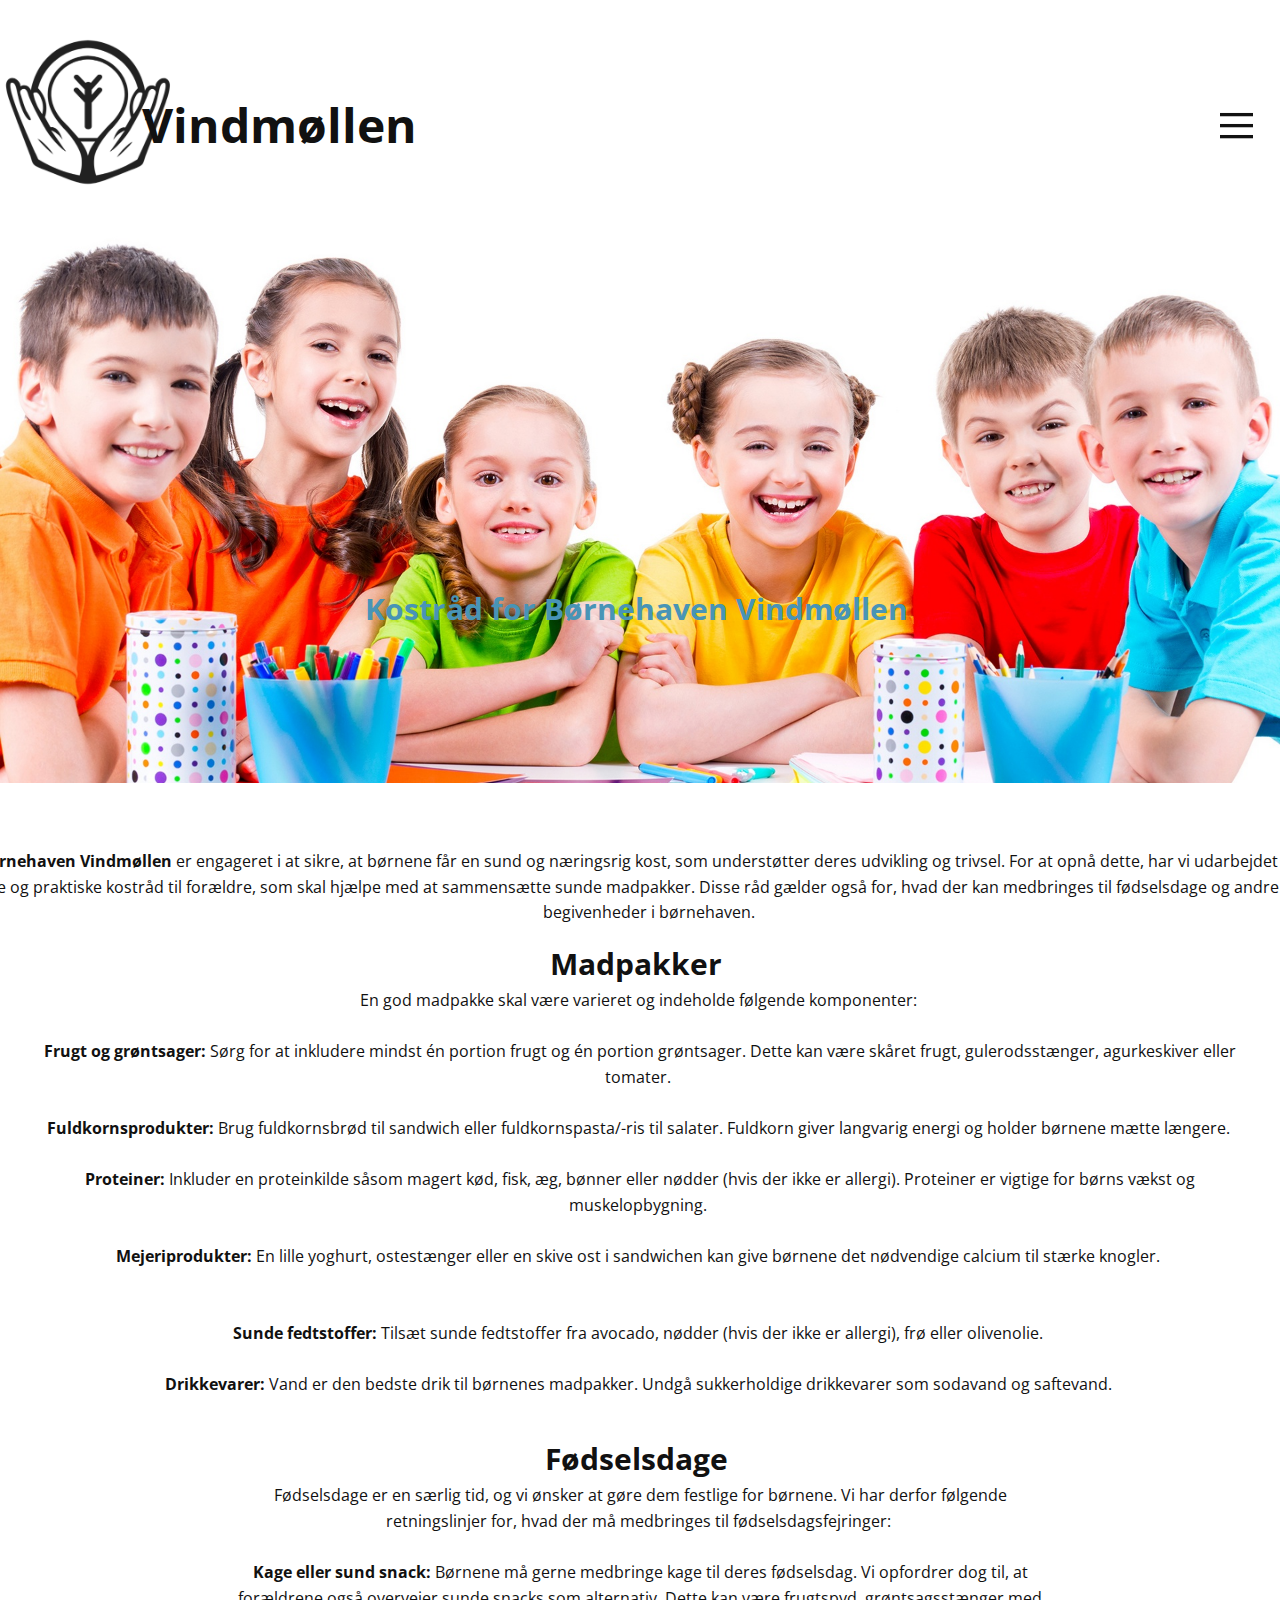
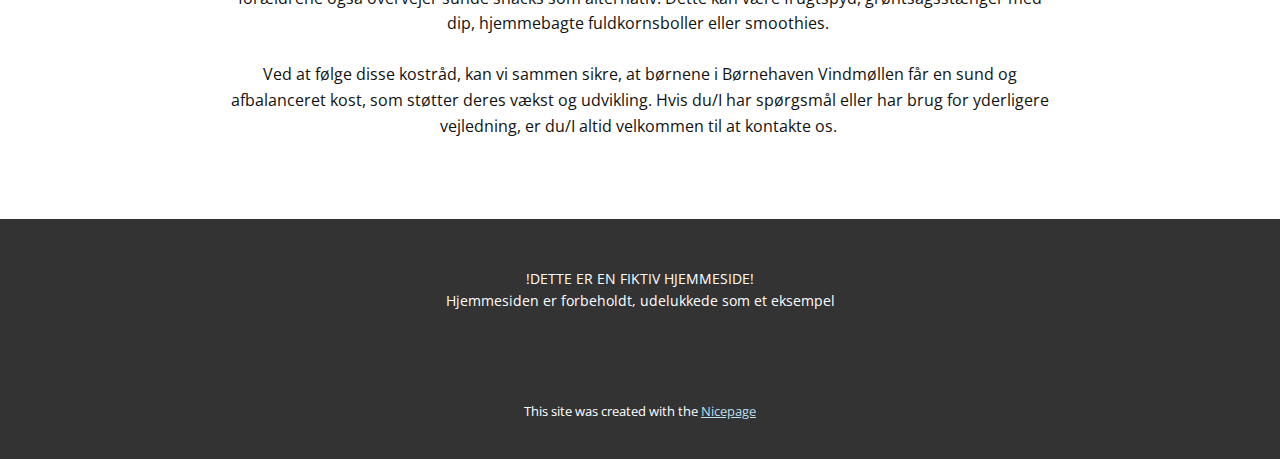
<file: Kostråd.html>
<!DOCTYPE html>
<html style="font-size: 16px;" lang="en"><head>
    <meta name="viewport" content="width=device-width, initial-scale=1.0">
    <meta charset="utf-8">
    <meta name="keywords" content="Education, ​Your Kids is Our Future, ​Quick, Smart &amp;amp; Great Solutions, ​Our School Anniversary, Your Kids is Our Future, Training is everything, Education is the key to success, ​End of the School Year, ​Drop a line">
    <meta name="description" content="">
    <title>Kostråd</title>
    <link rel="stylesheet" href="nicepage.css" media="screen">
<link rel="stylesheet" href="Kostråd.css" media="screen">
    <script class="u-script" type="text/javascript" src="jquery.js" defer=""></script>
    <script class="u-script" type="text/javascript" src="nicepage.js" defer=""></script>
    <meta name="generator" content="Nicepage 6.12.5, nicepage.com">
    <link id="u-theme-google-font" rel="stylesheet" href="https://fonts.googleapis.com/css?family=Roboto:100,100i,300,300i,400,400i,500,500i,700,700i,900,900i|Open+Sans:300,300i,400,400i,500,500i,600,600i,700,700i,800,800i">
    
    
    
    <script type="application/ld+json">{
		"@context": "http://schema.org",
		"@type": "Organization",
		"name": "Vindmøllen"
}</script>
    <meta name="theme-color" content="#4894b6">
    <meta property="og:title" content="Kostråd">
    <meta property="og:type" content="website">
  <meta data-intl-tel-input-cdn-path="intlTelInput/"></head>
  <body data-path-to-root="./" data-include-products="false" class="u-body u-xl-mode" data-lang="en"><header class="u-clearfix u-header u-header" id="sec-9ee4"><img class="u-expanded-height-xl u-image u-image-contain u-image-default u-image-1" src="images/Udklip.PNG" alt="" data-image-width="396" data-image-height="347"><p class="u-text u-text-1">Vindmø​llen</p><nav class="u-align-left u-menu u-menu-hamburger u-offcanvas u-menu-1" data-responsive-from="XL">
        <div class="menu-collapse">
          <a class="u-button-style u-nav-link" href="#" style="padding: 9px 10px; font-size: calc(1em + 17.25px);">
            <svg class="u-svg-link" preserveAspectRatio="xMidYMin slice" viewBox="0 0 302 302" style=""><use xlink:href="#svg-5c50"></use></svg>
            <svg xmlns="http://www.w3.org/2000/svg" xmlns:xlink="http://www.w3.org/1999/xlink" version="1.1" id="svg-5c50" x="0px" y="0px" viewBox="0 0 302 302" style="enable-background:new 0 0 302 302;" xml:space="preserve" class="u-svg-content"><g><rect y="36" width="302" height="30"></rect><rect y="236" width="302" height="30"></rect><rect y="136" width="302" height="30"></rect>
</g><g></g><g></g><g></g><g></g><g></g><g></g><g></g><g></g><g></g><g></g><g></g><g></g><g></g><g></g><g></g></svg>
          </a>
        </div>
        <div class="u-nav-container">
          <ul class="u-nav u-unstyled u-nav-1"><li class="u-nav-item"><a class="u-button-style u-nav-link u-text-active-palette-1-base u-text-hover-palette-2-base" href="Home.html" style="padding: 10px 20px;">Home</a>
</li><li class="u-nav-item"><a class="u-button-style u-nav-link u-text-active-palette-1-base u-text-hover-palette-2-base" href="Pædagogiske-rollemodel.html" style="padding: 10px 20px;">Pædagogiske rollemodel</a>
</li><li class="u-nav-item"><a class="u-button-style u-nav-link u-text-active-palette-1-base u-text-hover-palette-2-base" href="Kostråd.html" style="padding: 10px 20px;">Kostråd</a>
</li><li class="u-nav-item"><a class="u-button-style u-nav-link u-text-active-palette-1-base u-text-hover-palette-2-base" href="måltider.html" style="padding: 10px 20px;">måltider</a>
</li><li class="u-nav-item"><a class="u-button-style u-nav-link u-text-active-palette-1-base u-text-hover-palette-2-base" href="Overvejeleser.html" style="padding: 10px 20px;">Overvejeleser</a>
</li></ul>
        </div>
        <div class="u-nav-container-collapse">
          <div class="u-align-center u-black u-container-style u-inner-container-layout u-opacity u-opacity-95 u-sidenav">
            <div class="u-inner-container-layout u-sidenav-overflow">
              <div class="u-menu-close"></div>
              <ul class="u-align-center u-nav u-popupmenu-items u-unstyled u-nav-2"><li class="u-nav-item"><a class="u-button-style u-nav-link" href="Home.html">Home</a>
</li><li class="u-nav-item"><a class="u-button-style u-nav-link" href="Pædagogiske-rollemodel.html">Pædagogiske rollemodel</a>
</li><li class="u-nav-item"><a class="u-button-style u-nav-link" href="Kostråd.html">Kostråd</a>
</li><li class="u-nav-item"><a class="u-button-style u-nav-link" href="måltider.html">måltider</a>
</li><li class="u-nav-item"><a class="u-button-style u-nav-link" href="Overvejeleser.html">Overvejeleser</a>
</li></ul>
            </div>
          </div>
          <div class="u-black u-menu-overlay u-opacity u-opacity-70"></div>
        </div>
      </nav></header>
    <section class="u-align-center u-clearfix u-section-1" id="carousel_57d0">
      <img class="u-expanded-width u-image u-image-1" src="images/fggg.jpg">
      <p class="u-text u-text-default-xs u-text-palette-1-base u-text-1"> Kostråd for Børnehaven Vindmøllen&nbsp;</p>
      <p class="u-align-center-xs u-text u-text-default-xs u-text-2">
        <span style="font-weight: 700;"> Børnehaven Vindmøllen </span>er engageret i at sikre, at børnene får en sund og næringsrig kost, som understøtter deres udvikling og trivsel. For at opnå dette, har vi udarbejdet nogle enkle og praktiske kostråd til forældre, som skal hjælpe med at sammensætte sunde madpakker. Disse råd gælder også for, hvad der kan medbringes til fødselsdage og andre festlige begivenheder i børnehaven.&nbsp;
      </p>
      <p class="u-align-center-xs u-text u-text-3">
        <span style="font-weight: 700; font-size: 1.875rem;"> Madpakker&nbsp;</span>
        <br>En god madpakke skal være varieret og indeholde følgende komponenter:&nbsp;<br>
        <br>
        <span style="font-weight: 700;">Frugt og grøntsager:</span> Sørg for at inkludere mindst én portion frugt og én portion grøntsager. Dette kan være skåret frugt, gulerodsstænger, agurkeskiver eller tomater.&nbsp;<br>
        <br>
        <span style="font-weight: 700;">Fuldkornsprodukter:</span> Brug fuldkornsbrød til sandwich eller fuldkornspasta/-ris til salater. Fuldkorn giver langvarig energi og holder børnene mætte længere.&nbsp;<br>
        <br>
        <span style="font-weight: 700;">Proteiner:</span> Inkluder en proteinkilde såsom magert kød, fisk, æg, bønner eller nødder (hvis der ikke er allergi). Proteiner er vigtige for børns vækst og muskelopbygning.&nbsp;<br>
        <br>
        <span style="font-weight: 700;">Mejeriprodukter:</span> En lille yoghurt, ostestænger eller en skive ost i sandwichen kan give børnene det nødvendige calcium til stærke knogler.&nbsp;<br>
        <br>
        <br>
        <span style="font-weight: 700;">Sunde fedtstoffer: </span>Tilsæt sunde fedtstoffer fra avocado, nødder (hvis der ikke er allergi), frø eller olivenolie.&nbsp;<br>
        <br>
        <span style="font-weight: 700;">Drikkevarer:</span> Vand er den bedste drik til børnenes madpakker. Undgå sukkerholdige drikkevarer som sodavand og saftevand.&nbsp;
      </p>
      <p class="u-align-center u-text u-text-4">
        <span style="font-size: 1.875rem; font-weight: 700;"> Fødselsdage&nbsp;</span>
        <br>Fødselsdage er en særlig tid, og vi ønsker at gøre dem festlige for børnene. Vi har derfor følgende retningslinjer for, hvad der må medbringes til fødselsdagsfejringer:&nbsp;<br>
        <br>
        <span style="font-weight: 700;">Kage eller sund snack:</span> Børnene må gerne medbringe kage til deres fødselsdag. Vi opfordrer dog til, at forældrene også overvejer sunde snacks som alternativ. Dette kan være frugtspyd, grøntsagsstænger med dip, hjemmebagte fuldkornsboller eller smoothies.&nbsp;<br>
        <br>Ved at følge disse kostråd, kan vi sammen sikre, at børnene i Børnehaven Vindmøllen får en sund og afbalanceret kost, som støtter deres vækst og udvikling. Hvis du/I har spørgsmål eller har brug for yderligere vejledning, er du/I altid velkommen til at kontakte os.&nbsp;<br>
      </p>
    </section>
    
    
    
    <footer class="u-align-center u-clearfix u-footer u-grey-80 u-footer" id="sec-32b4"><div class="u-clearfix u-sheet u-valign-middle u-sheet-1">
        <p class="u-small-text u-text u-text-variant u-text-1">!DETTE ER EN FIKTIV HJEMMESIDE! <br>Hjemmesiden er forbeholdt, udelukkede som et&nbsp;eksempel
        </p>
      </div></footer>
    <section class="u-backlink u-clearfix u-grey-80">
      <p class="u-text">
        <span>This site was created with the </span>
        <a class="u-link" href="https://nicepage.com/" target="_blank" rel="nofollow">
          <span>Nicepage</span>
        </a>
      </p>
    </section>
  
</body></html>
</file>
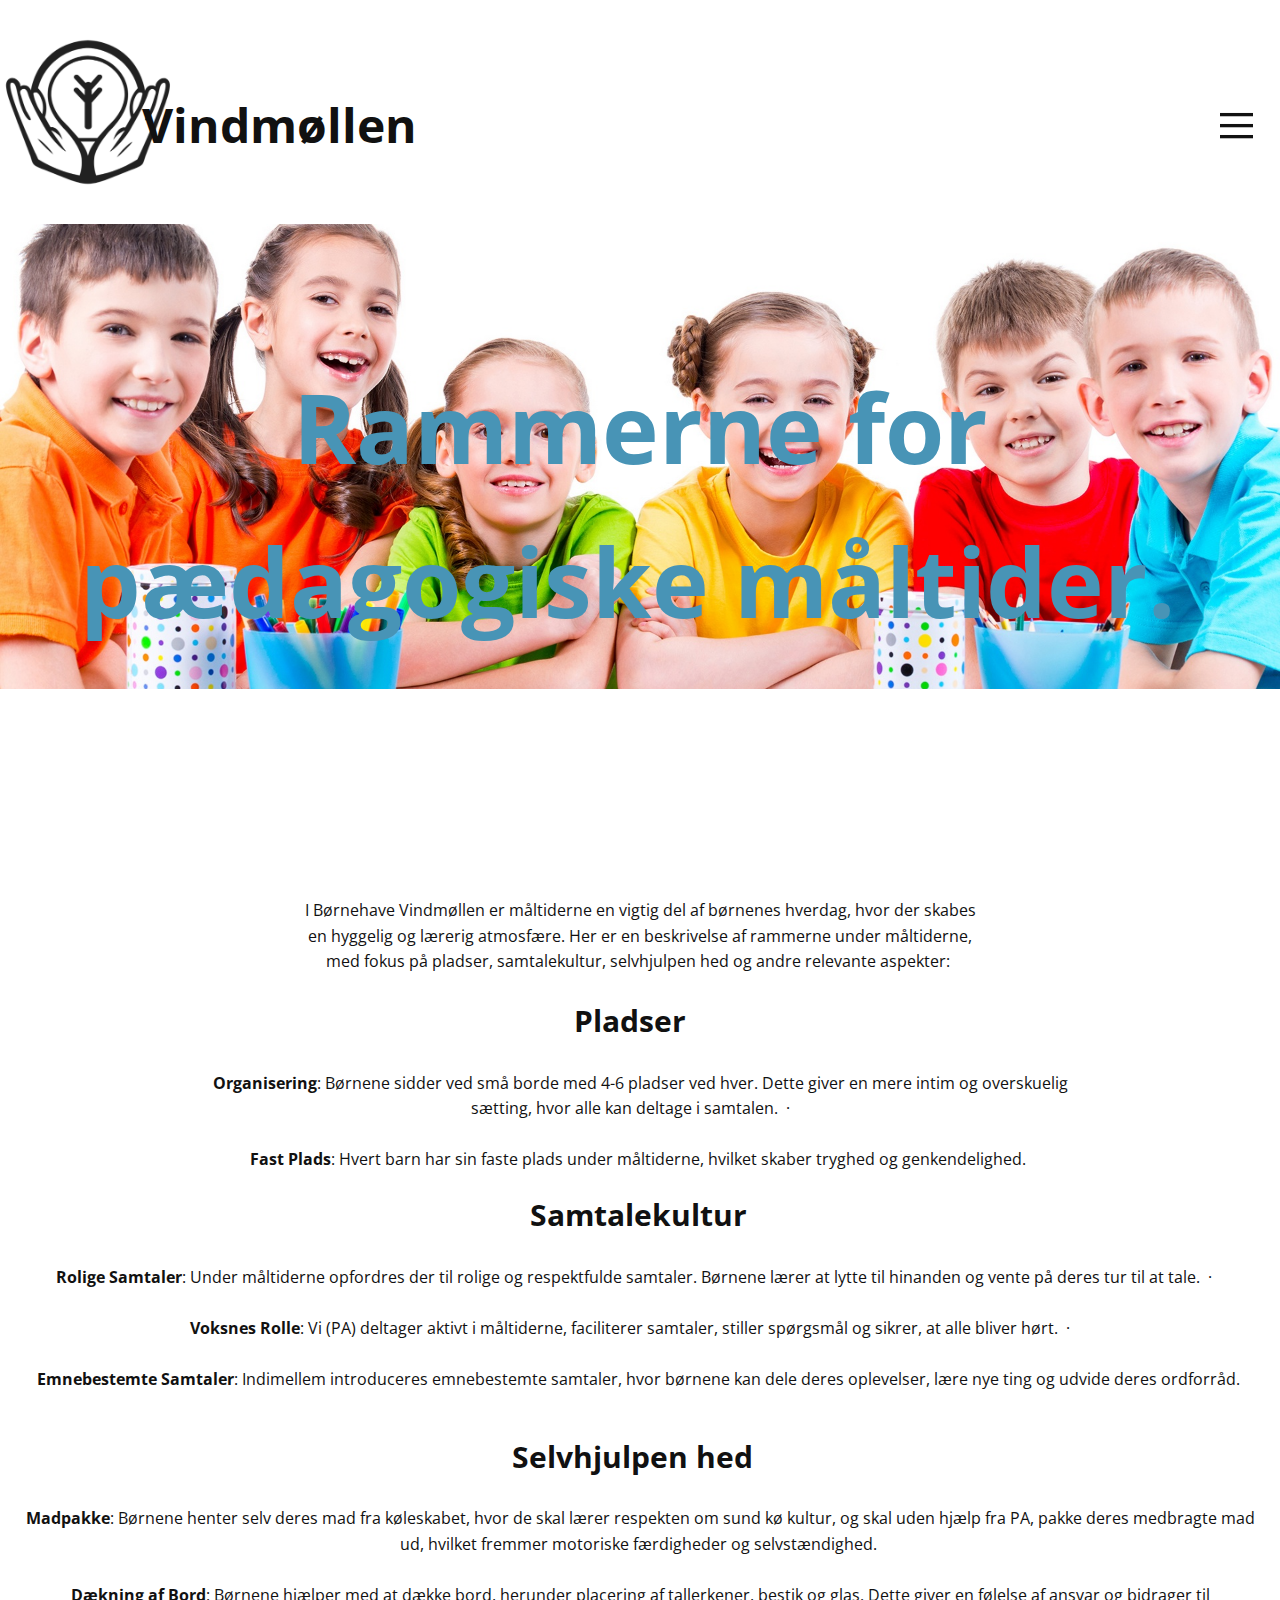
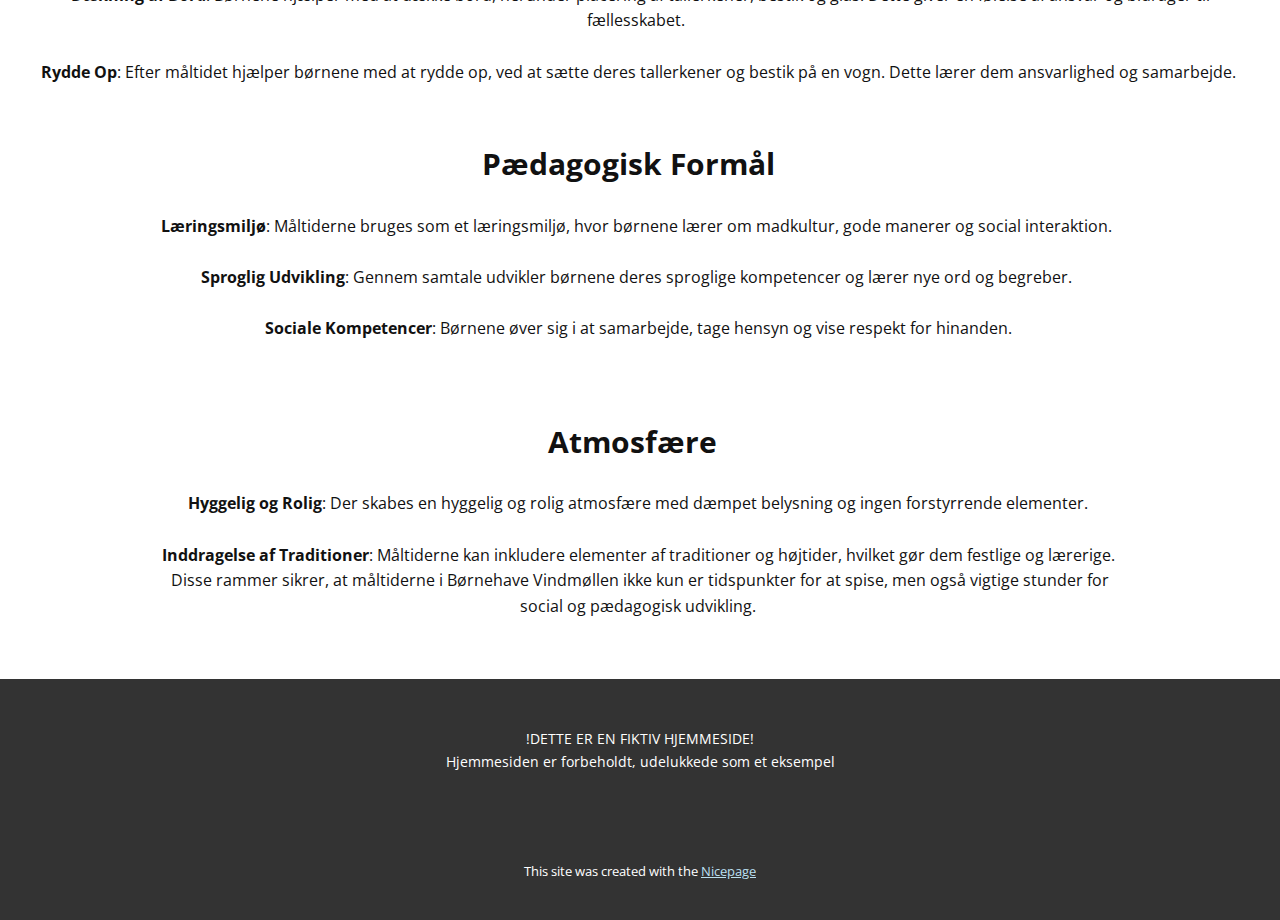
<file: måltider.html>
<!DOCTYPE html>
<html style="font-size: 16px;" lang="en"><head>
    <meta name="viewport" content="width=device-width, initial-scale=1.0">
    <meta charset="utf-8">
    <meta name="keywords" content="Education, ​Your Kids is Our Future, ​Quick, Smart &amp;amp; Great Solutions, ​Our School Anniversary, Your Kids is Our Future, Training is everything, Education is the key to success, ​End of the School Year, ​Drop a line">
    <meta name="description" content="">
    <title>måltider</title>
    <link rel="stylesheet" href="nicepage.css" media="screen">
<link rel="stylesheet" href="måltider.css" media="screen">
    <script class="u-script" type="text/javascript" src="jquery.js" defer=""></script>
    <script class="u-script" type="text/javascript" src="nicepage.js" defer=""></script>
    <meta name="generator" content="Nicepage 6.12.5, nicepage.com">
    <link id="u-theme-google-font" rel="stylesheet" href="https://fonts.googleapis.com/css?family=Roboto:100,100i,300,300i,400,400i,500,500i,700,700i,900,900i|Open+Sans:300,300i,400,400i,500,500i,600,600i,700,700i,800,800i">
    
    
    
    <script type="application/ld+json">{
		"@context": "http://schema.org",
		"@type": "Organization",
		"name": "Vindmøllen"
}</script>
    <meta name="theme-color" content="#4894b6">
    <meta property="og:title" content="måltider">
    <meta property="og:type" content="website">
  <meta data-intl-tel-input-cdn-path="intlTelInput/"></head>
  <body data-path-to-root="./" data-include-products="false" class="u-body u-xl-mode" data-lang="en"><header class="u-clearfix u-header u-header" id="sec-9ee4"><img class="u-expanded-height-xl u-image u-image-contain u-image-default u-image-1" src="images/Udklip.PNG" alt="" data-image-width="396" data-image-height="347"><p class="u-text u-text-1">Vindmø​llen</p><nav class="u-align-left u-menu u-menu-hamburger u-offcanvas u-menu-1" data-responsive-from="XL">
        <div class="menu-collapse">
          <a class="u-button-style u-nav-link" href="#" style="padding: 9px 10px; font-size: calc(1em + 17.25px);">
            <svg class="u-svg-link" preserveAspectRatio="xMidYMin slice" viewBox="0 0 302 302" style=""><use xlink:href="#svg-5c50"></use></svg>
            <svg xmlns="http://www.w3.org/2000/svg" xmlns:xlink="http://www.w3.org/1999/xlink" version="1.1" id="svg-5c50" x="0px" y="0px" viewBox="0 0 302 302" style="enable-background:new 0 0 302 302;" xml:space="preserve" class="u-svg-content"><g><rect y="36" width="302" height="30"></rect><rect y="236" width="302" height="30"></rect><rect y="136" width="302" height="30"></rect>
</g><g></g><g></g><g></g><g></g><g></g><g></g><g></g><g></g><g></g><g></g><g></g><g></g><g></g><g></g><g></g></svg>
          </a>
        </div>
        <div class="u-nav-container">
          <ul class="u-nav u-unstyled u-nav-1"><li class="u-nav-item"><a class="u-button-style u-nav-link u-text-active-palette-1-base u-text-hover-palette-2-base" href="Home.html" style="padding: 10px 20px;">Home</a>
</li><li class="u-nav-item"><a class="u-button-style u-nav-link u-text-active-palette-1-base u-text-hover-palette-2-base" href="Pædagogiske-rollemodel.html" style="padding: 10px 20px;">Pædagogiske rollemodel</a>
</li><li class="u-nav-item"><a class="u-button-style u-nav-link u-text-active-palette-1-base u-text-hover-palette-2-base" href="Kostråd.html" style="padding: 10px 20px;">Kostråd</a>
</li><li class="u-nav-item"><a class="u-button-style u-nav-link u-text-active-palette-1-base u-text-hover-palette-2-base" href="måltider.html" style="padding: 10px 20px;">måltider</a>
</li><li class="u-nav-item"><a class="u-button-style u-nav-link u-text-active-palette-1-base u-text-hover-palette-2-base" href="Overvejeleser.html" style="padding: 10px 20px;">Overvejeleser</a>
</li></ul>
        </div>
        <div class="u-nav-container-collapse">
          <div class="u-align-center u-black u-container-style u-inner-container-layout u-opacity u-opacity-95 u-sidenav">
            <div class="u-inner-container-layout u-sidenav-overflow">
              <div class="u-menu-close"></div>
              <ul class="u-align-center u-nav u-popupmenu-items u-unstyled u-nav-2"><li class="u-nav-item"><a class="u-button-style u-nav-link" href="Home.html">Home</a>
</li><li class="u-nav-item"><a class="u-button-style u-nav-link" href="Pædagogiske-rollemodel.html">Pædagogiske rollemodel</a>
</li><li class="u-nav-item"><a class="u-button-style u-nav-link" href="Kostråd.html">Kostråd</a>
</li><li class="u-nav-item"><a class="u-button-style u-nav-link" href="måltider.html">måltider</a>
</li><li class="u-nav-item"><a class="u-button-style u-nav-link" href="Overvejeleser.html">Overvejeleser</a>
</li></ul>
            </div>
          </div>
          <div class="u-black u-menu-overlay u-opacity u-opacity-70"></div>
        </div>
      </nav></header>
    <section class="u-align-center u-clearfix u-container-align-center u-section-1" id="carousel_57d0">
      <img class="u-expanded-width u-image u-image-1" src="images/fggg.jpg">
      <p class="u-align-center u-text u-text-default-lg u-text-default-md u-text-default-sm u-text-default-xl u-text-palette-1-base u-text-1"><b>Rammerne fo​​r pædagogiske
målt​​​​ider.</b>&nbsp; 
      </p>
      <p class="u-align-center u-text u-text-2"> I
Børnehave Vindmøllen er måltiderne en vigtig del af børnenes hverdag, hvor der
skabes en hyggelig og lærerig atmosfære. Her er en beskrivelse af rammerne
under måltiderne, med fokus på pladser, samtalekultur, selvhjulpen
hed og andre relevante aspekter:&nbsp; </p>
      <p class="u-align-center u-text u-text-3"><b>
          <span style="font-size: 1.875rem;">Pladser</span></b>
        <span style="font-size: 1.875rem;">&nbsp;&nbsp;</span>
        <br>
        <br><b>Organisering</b>: Børnene sidder ved små borde med 4-6 pladser ved hver.
Dette giver en mere intim og overskuelig sætting, hvor alle kan deltage i samtalen.&nbsp; <!--[if !supportLists]-->·&nbsp; &nbsp; &nbsp;<!--[endif]-->
        <br>
        <br><b>Fast Plads</b>: Hvert barn har sin faste plads under måltiderne, hvilket
skaber tryghed og genkendelighed.&nbsp; 
      </p>
      <p class="u-align-center u-text u-text-4"><b>
          <span style="font-size: 1.875rem;"></span></b><b style="font-size: 1.875rem;">Samtalekultur</b>&nbsp; <br>
        <br><b></b><b>Rolige Samtaler</b>: Under måltiderne opfordres der til rolige og respektfulde
samtaler. Børnene lærer at lytte til hinanden og vente på deres tur til at tale.&nbsp; <!--[if !supportLists]-->·&nbsp; &nbsp;<br>
        <br><b>Voksnes Rolle</b>: Vi (PA) deltager aktivt i måltiderne, faciliterer samtaler, stiller
spørgsmål og sikrer, at alle bliver hørt.&nbsp; <!--[if !supportLists]-->·&nbsp; &nbsp; &nbsp;<!--[endif]-->
        <br>
        <br><b>Emnebestemte Samtaler</b>: Indimellem introduceres emnebestemte samtaler, hvor
børnene kan dele deres oplevelser, lære nye ting og udvide deres ordforråd.&nbsp; 
      </p>
      <p class="u-align-center u-text u-text-5"><b>
          <span style="font-size: 1.875rem;"></span></b>
        <span style="font-size: 1.875rem;"><b>Selvhjulpen hed</b>&nbsp;&nbsp;
        </span>
        <br>
        <br><b></b><b>Mad</b><b>pakke</b>: Børnene henter selv deres mad fra køleskabet, hvor de skal lærer respekten om sund kø
kultur, og skal uden hjælp fra PA, pakke deres
medbragte mad ud, hvilket fremmer motoriske færdigheder og selvstændighed.&nbsp;<br>
        <br><b>Dækning af Bord</b>: Børnene hjælper med at dække bord, herunder placering af
tallerkener, bestik og glas. Dette giver en følelse af ansvar og bidrager til
fællesskabet.&nbsp;&nbsp;<br>
        <br><b>Rydde Op</b>: Efter måltidet hjælper børnene med at rydde op, ved at
sætte deres tallerkener og bestik på en vogn. Dette lærer dem ansvarlighed og
samarbejde.&nbsp; 
      </p>
      <p class="u-align-center u-text u-text-6"><b>
          <span style="font-size: 1.875rem;"></span></b>
        <span style="font-size: 1.875rem;"><b>Pædagogisk Formål</b>&nbsp;
&nbsp;
        </span>
        <br>
        <br><b></b><b></b><b>Læringsmiljø</b>: Måltiderne bruges som et læringsmiljø, hvor børnene lærer
om madkultur, gode manerer og social interaktion.&nbsp;&nbsp;<br>
        <br><b>Sproglig Udvikling</b>: Gennem samtale udvikler børnene deres sproglige
kompetencer og lærer nye ord og begreber.&nbsp;&nbsp;<br>
        <br><b>Sociale Kompetencer</b>: Børnene øver sig i at samarbejde, tage hensyn og vise
respekt for hinanden.&nbsp; 
      </p>
      <p class="u-align-center u-text u-text-7"><b>
          <span style="font-size: 1.875rem;"></span></b>
        <span style="font-size: 1.875rem;"><b>Atmosfære</b>&nbsp;&nbsp;
        </span>
        <br>
        <br><b>Hyggelig og Rolig</b>: Der skabes en hyggelig og rolig atmosfære med dæmpet
belysning og ingen forstyrrende elementer.&nbsp;<br>
        <br><b>Inddragelse af Traditioner</b>: Måltiderne kan inkludere elementer af traditioner og
højtider, hvilket gør dem festlige og lærerige.&nbsp;
Disse rammer sikrer, at måltiderne
i Børnehave Vindmøllen ikke kun er tidspunkter for at spise, men også vigtige
stunder for social og pædagogisk udvikling.&nbsp;
      </p>
    </section>
    
    
    
    <footer class="u-align-center u-clearfix u-footer u-grey-80 u-footer" id="sec-32b4"><div class="u-clearfix u-sheet u-valign-middle u-sheet-1">
        <p class="u-small-text u-text u-text-variant u-text-1">!DETTE ER EN FIKTIV HJEMMESIDE! <br>Hjemmesiden er forbeholdt, udelukkede som et&nbsp;eksempel
        </p>
      </div></footer>
    <section class="u-backlink u-clearfix u-grey-80">
      <p class="u-text">
        <span>This site was created with the </span>
        <a class="u-link" href="https://nicepage.com/" target="_blank" rel="nofollow">
          <span>Nicepage</span>
        </a>
      </p>
    </section>
  
</body></html>
</file>
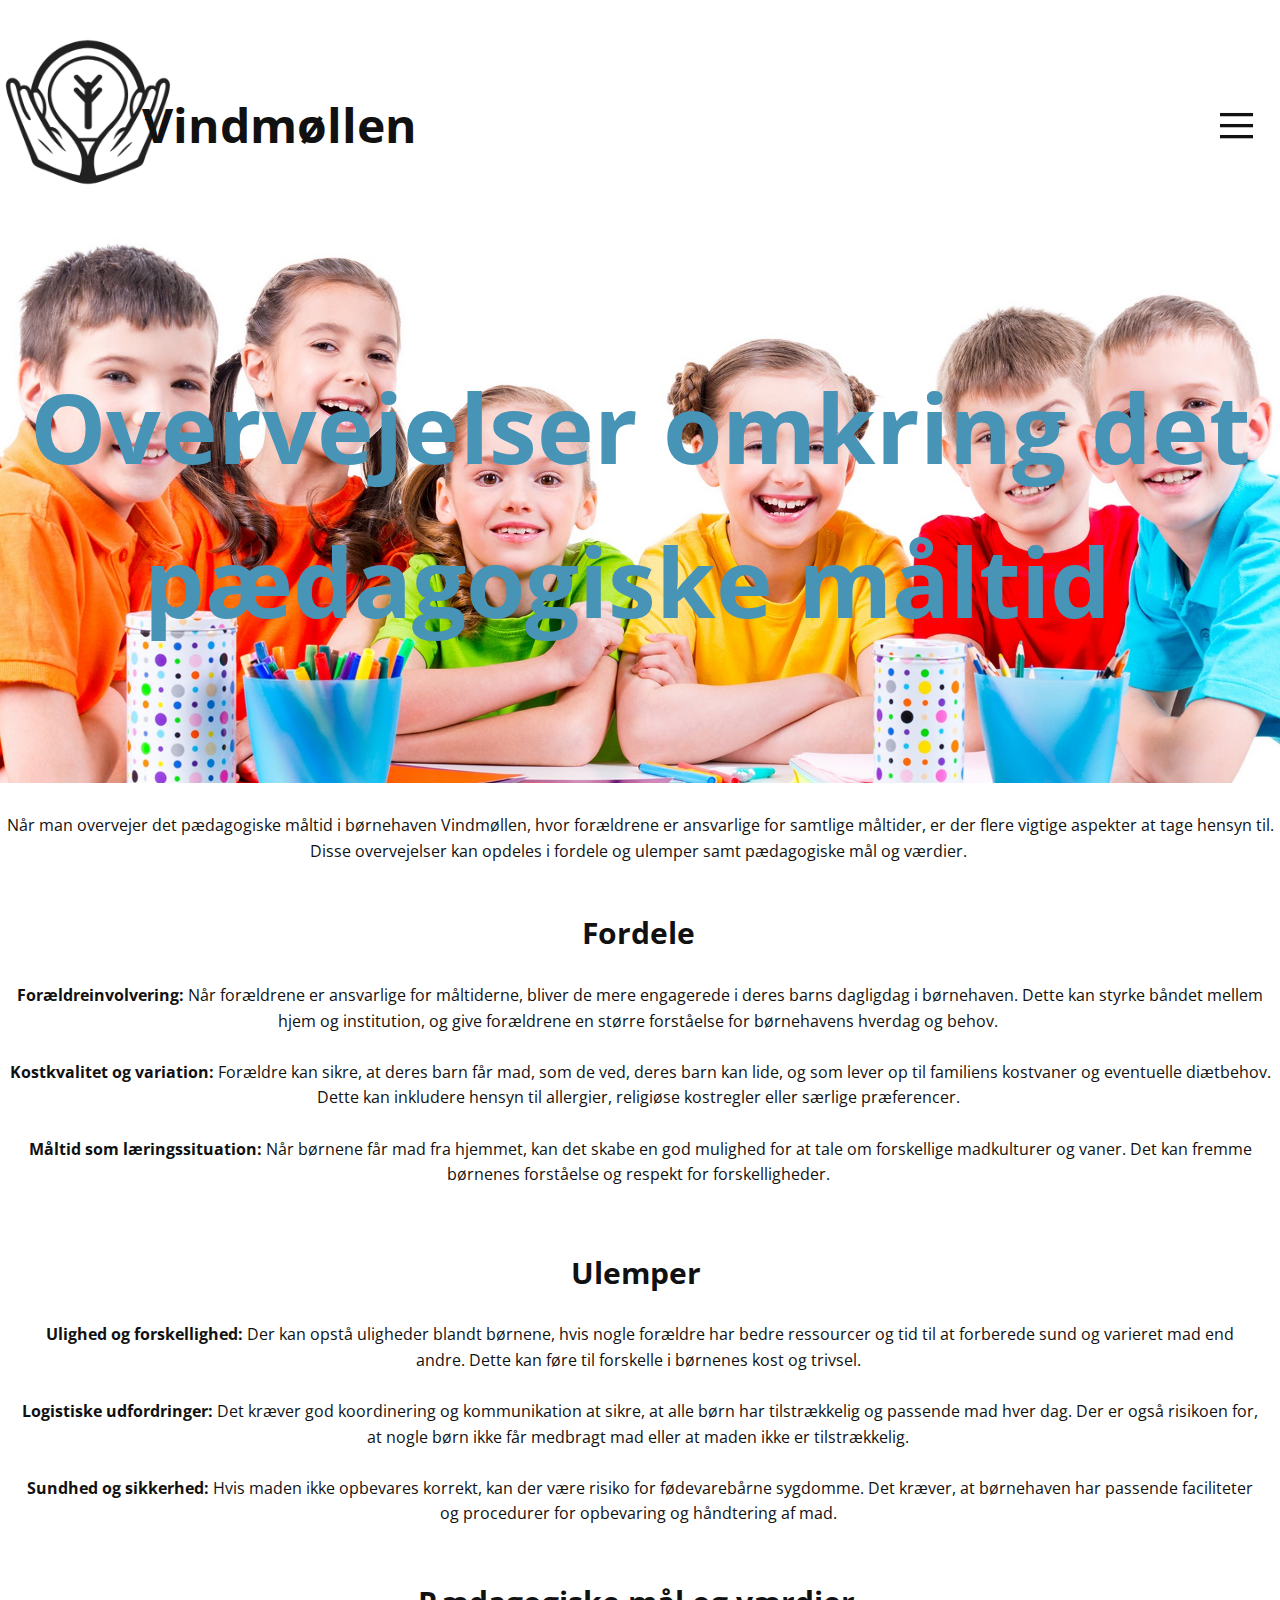
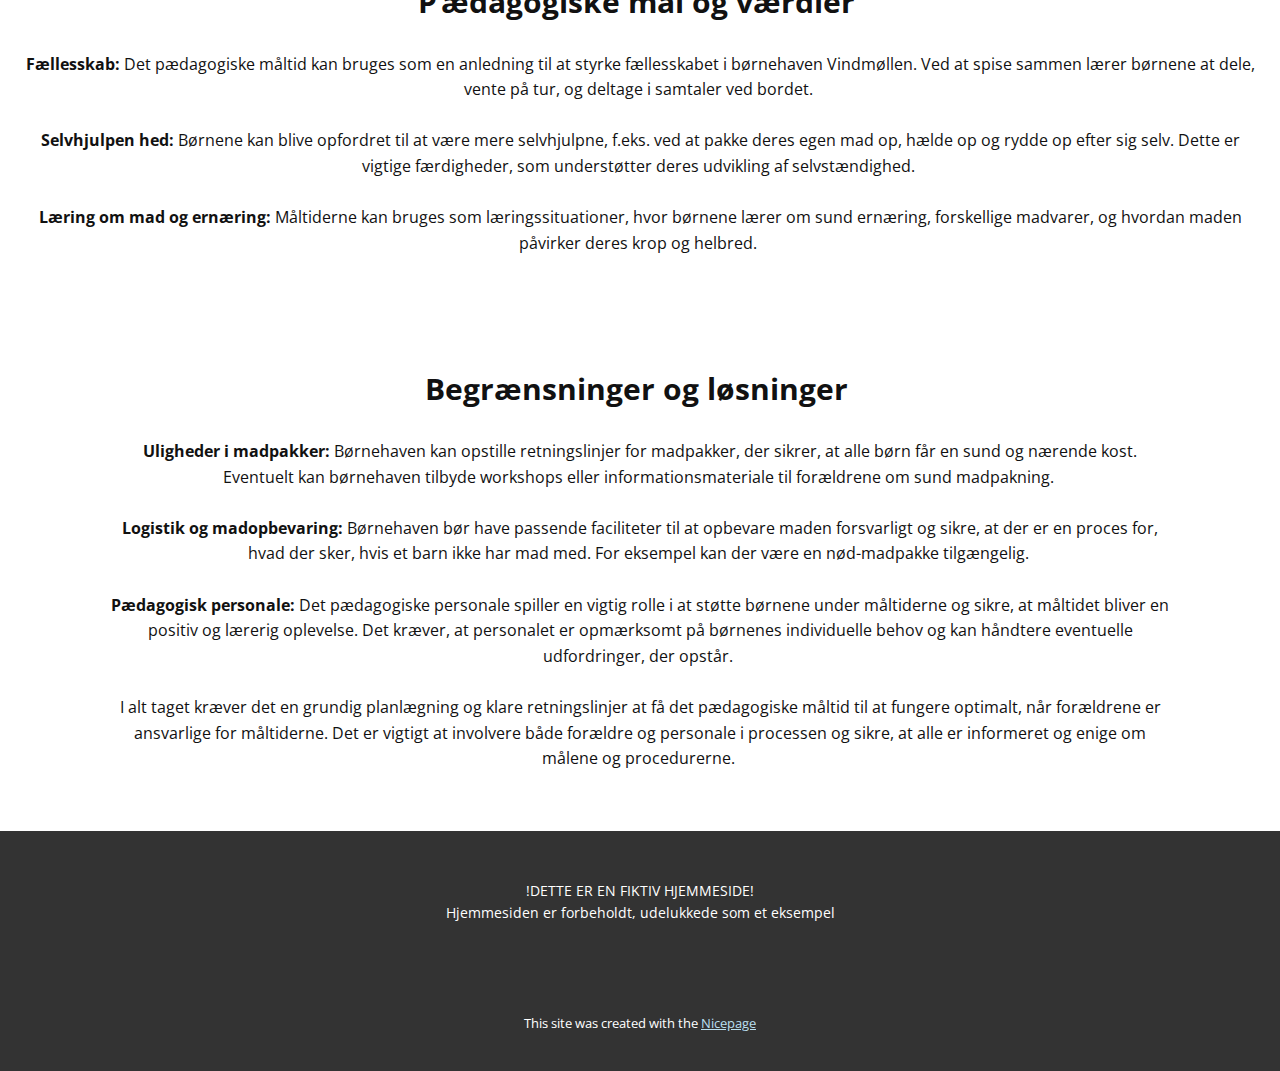
<file: Overvejeleser.html>
<!DOCTYPE html>
<html style="font-size: 16px;" lang="en"><head>
    <meta name="viewport" content="width=device-width, initial-scale=1.0">
    <meta charset="utf-8">
    <meta name="keywords" content="Education, ​Your Kids is Our Future, ​Quick, Smart &amp;amp; Great Solutions, ​Our School Anniversary, Your Kids is Our Future, Training is everything, Education is the key to success, ​End of the School Year, ​Drop a line">
    <meta name="description" content="">
    <title>Overvejeleser</title>
    <link rel="stylesheet" href="nicepage.css" media="screen">
<link rel="stylesheet" href="Overvejeleser.css" media="screen">
    <script class="u-script" type="text/javascript" src="jquery.js" defer=""></script>
    <script class="u-script" type="text/javascript" src="nicepage.js" defer=""></script>
    <meta name="generator" content="Nicepage 6.12.5, nicepage.com">
    <link id="u-theme-google-font" rel="stylesheet" href="https://fonts.googleapis.com/css?family=Roboto:100,100i,300,300i,400,400i,500,500i,700,700i,900,900i|Open+Sans:300,300i,400,400i,500,500i,600,600i,700,700i,800,800i">
    
    
    
    <script type="application/ld+json">{
		"@context": "http://schema.org",
		"@type": "Organization",
		"name": "Vindmøllen"
}</script>
    <meta name="theme-color" content="#4894b6">
    <meta property="og:title" content="Overvejeleser">
    <meta property="og:type" content="website">
  <meta data-intl-tel-input-cdn-path="intlTelInput/"></head>
  <body data-path-to-root="./" data-include-products="false" class="u-body u-xl-mode" data-lang="en"><header class="u-clearfix u-header u-header" id="sec-9ee4"><img class="u-expanded-height-xl u-image u-image-contain u-image-default u-image-1" src="images/Udklip.PNG" alt="" data-image-width="396" data-image-height="347"><p class="u-text u-text-1">Vindmø​llen</p><nav class="u-align-left u-menu u-menu-hamburger u-offcanvas u-menu-1" data-responsive-from="XL">
        <div class="menu-collapse">
          <a class="u-button-style u-nav-link" href="#" style="padding: 9px 10px; font-size: calc(1em + 17.25px);">
            <svg class="u-svg-link" preserveAspectRatio="xMidYMin slice" viewBox="0 0 302 302" style=""><use xlink:href="#svg-5c50"></use></svg>
            <svg xmlns="http://www.w3.org/2000/svg" xmlns:xlink="http://www.w3.org/1999/xlink" version="1.1" id="svg-5c50" x="0px" y="0px" viewBox="0 0 302 302" style="enable-background:new 0 0 302 302;" xml:space="preserve" class="u-svg-content"><g><rect y="36" width="302" height="30"></rect><rect y="236" width="302" height="30"></rect><rect y="136" width="302" height="30"></rect>
</g><g></g><g></g><g></g><g></g><g></g><g></g><g></g><g></g><g></g><g></g><g></g><g></g><g></g><g></g><g></g></svg>
          </a>
        </div>
        <div class="u-nav-container">
          <ul class="u-nav u-unstyled u-nav-1"><li class="u-nav-item"><a class="u-button-style u-nav-link u-text-active-palette-1-base u-text-hover-palette-2-base" href="Home.html" style="padding: 10px 20px;">Home</a>
</li><li class="u-nav-item"><a class="u-button-style u-nav-link u-text-active-palette-1-base u-text-hover-palette-2-base" href="Pædagogiske-rollemodel.html" style="padding: 10px 20px;">Pædagogiske rollemodel</a>
</li><li class="u-nav-item"><a class="u-button-style u-nav-link u-text-active-palette-1-base u-text-hover-palette-2-base" href="Kostråd.html" style="padding: 10px 20px;">Kostråd</a>
</li><li class="u-nav-item"><a class="u-button-style u-nav-link u-text-active-palette-1-base u-text-hover-palette-2-base" href="måltider.html" style="padding: 10px 20px;">måltider</a>
</li><li class="u-nav-item"><a class="u-button-style u-nav-link u-text-active-palette-1-base u-text-hover-palette-2-base" href="Overvejeleser.html" style="padding: 10px 20px;">Overvejeleser</a>
</li></ul>
        </div>
        <div class="u-nav-container-collapse">
          <div class="u-align-center u-black u-container-style u-inner-container-layout u-opacity u-opacity-95 u-sidenav">
            <div class="u-inner-container-layout u-sidenav-overflow">
              <div class="u-menu-close"></div>
              <ul class="u-align-center u-nav u-popupmenu-items u-unstyled u-nav-2"><li class="u-nav-item"><a class="u-button-style u-nav-link" href="Home.html">Home</a>
</li><li class="u-nav-item"><a class="u-button-style u-nav-link" href="Pædagogiske-rollemodel.html">Pædagogiske rollemodel</a>
</li><li class="u-nav-item"><a class="u-button-style u-nav-link" href="Kostråd.html">Kostråd</a>
</li><li class="u-nav-item"><a class="u-button-style u-nav-link" href="måltider.html">måltider</a>
</li><li class="u-nav-item"><a class="u-button-style u-nav-link" href="Overvejeleser.html">Overvejeleser</a>
</li></ul>
            </div>
          </div>
          <div class="u-black u-menu-overlay u-opacity u-opacity-70"></div>
        </div>
      </nav></header>
    <section class="u-align-center u-clearfix u-section-1" id="carousel_57d0">
      <img class="u-expanded-width u-image u-image-1" src="images/fggg.jpg">
      <p class="u-text u-text-default-lg u-text-default-md u-text-default-sm u-text-default-xl u-text-palette-1-base u-text-1"><b>Overvejelser omkring det
pædagogiske måltid</b>&nbsp;
      </p>
      <p class="u-align-center u-text u-text-2"> Når man overvejer det pædagogiske måltid i børnehaven
Vindmøllen, hvor forældrene er ansvarlige for samtlige måltider, er der flere
vigtige aspekter at tage hensyn til. Disse overvejelser kan opdeles i fordele
og ulemper samt pædagogiske mål og værdier.&nbsp;</p>
      <p class="u-align-center u-text u-text-3">
        <span style="font-size: 1.875rem; font-weight: 700;"> Fordele</span>&nbsp;<br>
        <br>
        <span style="font-weight: 700;">Forældreinvolvering:</span> Når forældrene er ansvarlige for måltiderne, bliver de mere engagerede i deres barns dagligdag i børnehaven. Dette kan styrke båndet mellem hjem og institution, og give forældrene en større forståelse for børnehavens hverdag og behov.&nbsp;<br>
        <br>
        <span style="font-weight: 700;">Kostkvalitet og variation:</span> Forældre kan sikre, at deres barn får mad, som de ved, deres barn kan lide, og som lever op til familiens kostvaner og eventuelle diætbehov. Dette kan inkludere hensyn til allergier, religiøse kostregler eller særlige præferencer.&nbsp;<br>
        <br>
        <span style="font-weight: 700;">Måltid som læringssituation:</span> Når børnene får mad fra hjemmet, kan det skabe en god mulighed for at tale om forskellige madkulturer og vaner. Det kan fremme børnenes forståelse og respekt for forskelligheder.&nbsp;
      </p>
      <p class="u-align-center u-text u-text-4">
        <span style="font-size: 1.875rem; font-weight: 700;"> Ulemper&nbsp;</span>
        <br>
        <br>
        <span style="font-weight: 700;">Ulighed og forskellighed:</span> Der kan opstå uligheder blandt børnene, hvis nogle forældre har bedre ressourcer og tid til at forberede sund og varieret mad end andre. Dette kan føre til forskelle i børnenes kost og trivsel.&nbsp;<br>
        <br>
        <span style="font-weight: 700;">Logistiske udfordringer:</span> Det kræver god koordinering og kommunikation at sikre, at alle børn har tilstrækkelig og passende mad hver dag. Der er også risikoen for, at nogle børn ikke får medbragt mad eller at maden ikke er tilstrækkelig.&nbsp;<br>
        <br>
        <span style="font-weight: 700;">Sundhed og sikkerhed:</span> Hvis maden ikke opbevares korrekt, kan der være risiko for fødevarebårne sygdomme. Det kræver, at børnehaven har passende faciliteter og procedurer for opbevaring og håndtering af mad.&nbsp;
      </p>
      <p class="u-align-center u-text u-text-5">
        <span style="font-size: 1.875rem; font-weight: 700;"> P</span>
        <span style="font-size: 1.875rem; font-weight: 700;">ædagogiske mål og værdier&nbsp;</span>
        <br>
        <br>
        <span style="font-weight: 700;">Fællesskab:</span> Det pædagogiske måltid kan bruges som en anledning til at styrke fællesskabet i børnehaven Vindmøllen. Ved at spise sammen lærer børnene at dele, vente på tur, og deltage i samtaler ved bordet.&nbsp;<br>
        <br>
        <span style="font-weight: 700;">Selvhjulpen hed:</span> Børnene kan blive opfordret til at være mere selvhjulpne, f.eks. ved at pakke deres egen mad op, hælde op og rydde op efter sig selv. Dette er vigtige færdigheder, som understøtter deres udvikling af selvstændighed.&nbsp;<br>
        <br>
        <span style="font-weight: 700;">Læring om mad og ernæring:</span> Måltiderne kan bruges som læringssituationer, hvor børnene lærer om sund ernæring, forskellige madvarer, og hvordan maden påvirker deres krop og helbred.&nbsp;
      </p>
      <p class="u-align-center u-text u-text-6">
        <span style="font-size: 1.875rem; font-weight: 700;"></span>
        <span style="font-weight: 700; font-size: 1.875rem;">Begrænsninger og løsninger&nbsp;</span>
        <br>
        <br>
        <span style="font-weight: 700;">Uligheder i madpakker:</span> Børnehaven kan opstille retningslinjer for madpakker, der sikrer, at alle børn får en sund og nærende kost. Eventuelt kan børnehaven tilbyde workshops eller informationsmateriale til forældrene om sund madpakning.&nbsp;<br>
        <br>
        <span style="font-weight: 700;">Logistik og madopbevaring:</span> Børnehaven bør have passende faciliteter til at opbevare maden forsvarligt og sikre, at der er en proces for, hvad der sker, hvis et barn ikke har mad med. For eksempel kan der være en nød-madpakke tilgængelig.&nbsp;<br>
        <br>
        <span style="font-weight: 700;">Pædagogisk personale:</span> Det pædagogiske personale spiller en vigtig rolle i at støtte børnene under måltiderne og sikre, at måltidet bliver en positiv og lærerig oplevelse. Det kræver, at personalet er opmærksomt på børnenes individuelle behov og kan håndtere eventuelle udfordringer, der opstår.&nbsp;<br>
        <br>I alt taget kræver det en grundig planlægning og klare retningslinjer at få det pædagogiske måltid til at fungere optimalt, når forældrene er ansvarlige for måltiderne. Det er vigtigt at involvere både forældre og personale i processen og sikre, at alle er informeret og enige om målene og procedurerne.&nbsp;
      </p>
    </section>
    
    
    
    <footer class="u-align-center u-clearfix u-footer u-grey-80 u-footer" id="sec-32b4"><div class="u-clearfix u-sheet u-valign-middle u-sheet-1">
        <p class="u-small-text u-text u-text-variant u-text-1">!DETTE ER EN FIKTIV HJEMMESIDE! <br>Hjemmesiden er forbeholdt, udelukkede som et&nbsp;eksempel
        </p>
      </div></footer>
    <section class="u-backlink u-clearfix u-grey-80">
      <p class="u-text">
        <span>This site was created with the </span>
        <a class="u-link" href="https://nicepage.com/" target="_blank" rel="nofollow">
          <span>Nicepage</span>
        </a>
      </p>
    </section>
  
</body></html>
</file>
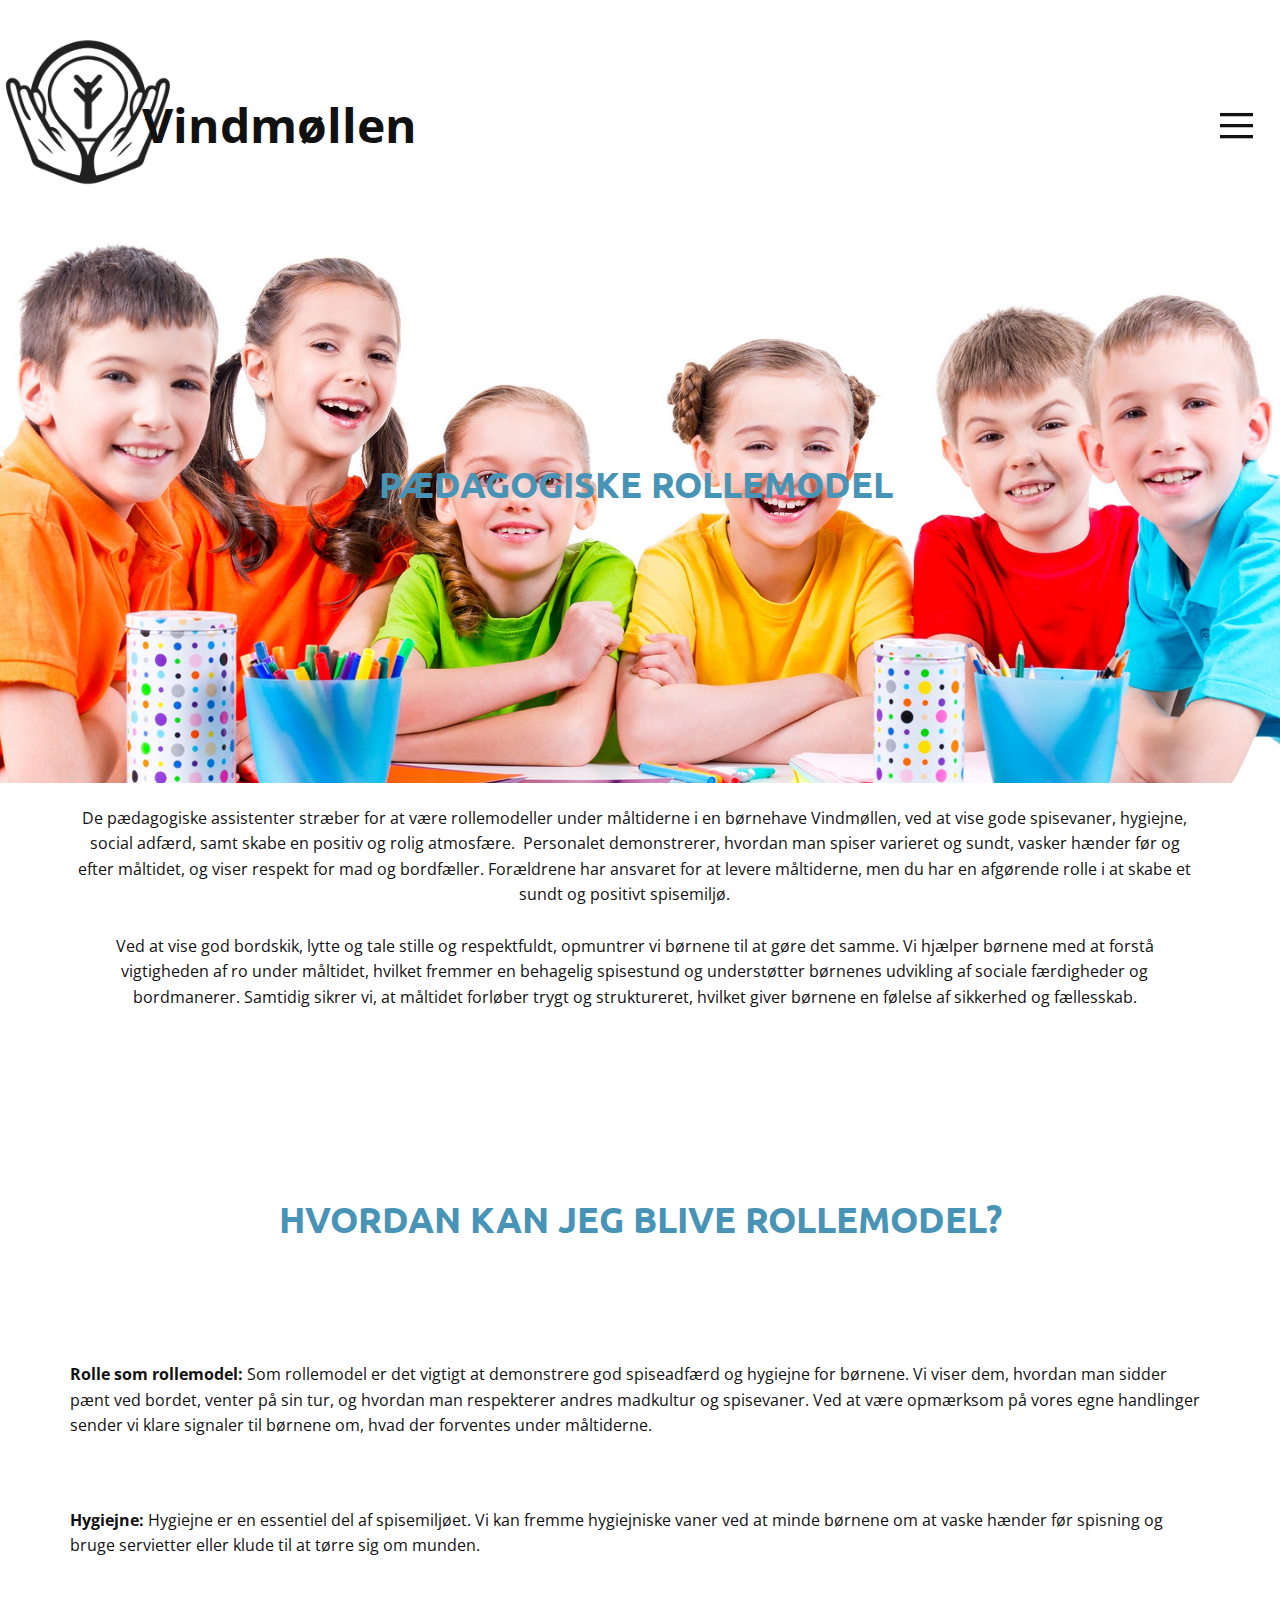
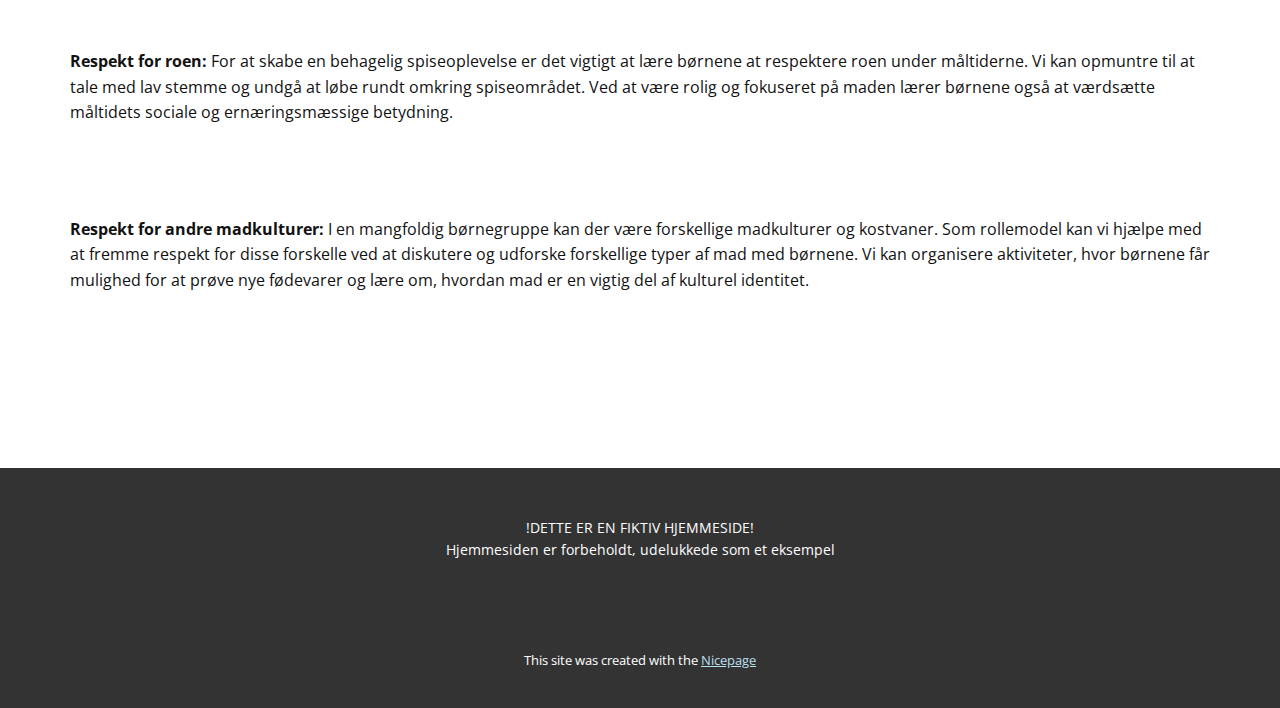
<file: Pædagogiske-rollemodel.html>
<!DOCTYPE html>
<html style="font-size: 16px;" lang="en"><head>
    <meta name="viewport" content="width=device-width, initial-scale=1.0">
    <meta charset="utf-8">
    <meta name="keywords" content="Education, ​Your Kids is Our Future, ​Quick, Smart &amp;amp; Great Solutions, ​Our School Anniversary, Your Kids is Our Future, Training is everything, Education is the key to success, ​End of the School Year, ​Drop a line">
    <meta name="description" content="">
    <title>Pædagogiske rollemodel</title>
    <link rel="stylesheet" href="nicepage.css" media="screen">
<link rel="stylesheet" href="Pædagogiske-rollemodel.css" media="screen">
    <script class="u-script" type="text/javascript" src="jquery.js" defer=""></script>
    <script class="u-script" type="text/javascript" src="nicepage.js" defer=""></script>
    <meta name="generator" content="Nicepage 6.12.5, nicepage.com">
    <link id="u-theme-google-font" rel="stylesheet" href="https://fonts.googleapis.com/css?family=Roboto:100,100i,300,300i,400,400i,500,500i,700,700i,900,900i|Open+Sans:300,300i,400,400i,500,500i,600,600i,700,700i,800,800i">
    <link id="u-page-google-font" rel="stylesheet" href="https://fonts.googleapis.com/css?family=Ubuntu:300,300i,400,400i,500,500i,700,700i">
    
    
    
    
    <script type="application/ld+json">{
		"@context": "http://schema.org",
		"@type": "Organization",
		"name": "Vindmøllen"
}</script>
    <meta name="theme-color" content="#4894b6">
    <meta property="og:title" content="Pædagogiske rollemodel">
    <meta property="og:type" content="website">
  <meta data-intl-tel-input-cdn-path="intlTelInput/"></head>
  <body data-path-to-root="./" data-include-products="false" class="u-body u-xl-mode" data-lang="en"><header class="u-clearfix u-header u-header" id="sec-9ee4"><img class="u-expanded-height-xl u-image u-image-contain u-image-default u-image-1" src="images/Udklip.PNG" alt="" data-image-width="396" data-image-height="347"><p class="u-text u-text-1">Vindmø​llen</p><nav class="u-align-left u-menu u-menu-hamburger u-offcanvas u-menu-1" data-responsive-from="XL">
        <div class="menu-collapse">
          <a class="u-button-style u-nav-link" href="#" style="padding: 9px 10px; font-size: calc(1em + 17.25px);">
            <svg class="u-svg-link" preserveAspectRatio="xMidYMin slice" viewBox="0 0 302 302" style=""><use xlink:href="#svg-5c50"></use></svg>
            <svg xmlns="http://www.w3.org/2000/svg" xmlns:xlink="http://www.w3.org/1999/xlink" version="1.1" id="svg-5c50" x="0px" y="0px" viewBox="0 0 302 302" style="enable-background:new 0 0 302 302;" xml:space="preserve" class="u-svg-content"><g><rect y="36" width="302" height="30"></rect><rect y="236" width="302" height="30"></rect><rect y="136" width="302" height="30"></rect>
</g><g></g><g></g><g></g><g></g><g></g><g></g><g></g><g></g><g></g><g></g><g></g><g></g><g></g><g></g><g></g></svg>
          </a>
        </div>
        <div class="u-nav-container">
          <ul class="u-nav u-unstyled u-nav-1"><li class="u-nav-item"><a class="u-button-style u-nav-link u-text-active-palette-1-base u-text-hover-palette-2-base" href="Home.html" style="padding: 10px 20px;">Home</a>
</li><li class="u-nav-item"><a class="u-button-style u-nav-link u-text-active-palette-1-base u-text-hover-palette-2-base" href="Pædagogiske-rollemodel.html" style="padding: 10px 20px;">Pædagogiske rollemodel</a>
</li><li class="u-nav-item"><a class="u-button-style u-nav-link u-text-active-palette-1-base u-text-hover-palette-2-base" href="Kostråd.html" style="padding: 10px 20px;">Kostråd</a>
</li><li class="u-nav-item"><a class="u-button-style u-nav-link u-text-active-palette-1-base u-text-hover-palette-2-base" href="måltider.html" style="padding: 10px 20px;">måltider</a>
</li><li class="u-nav-item"><a class="u-button-style u-nav-link u-text-active-palette-1-base u-text-hover-palette-2-base" href="Overvejeleser.html" style="padding: 10px 20px;">Overvejeleser</a>
</li></ul>
        </div>
        <div class="u-nav-container-collapse">
          <div class="u-align-center u-black u-container-style u-inner-container-layout u-opacity u-opacity-95 u-sidenav">
            <div class="u-inner-container-layout u-sidenav-overflow">
              <div class="u-menu-close"></div>
              <ul class="u-align-center u-nav u-popupmenu-items u-unstyled u-nav-2"><li class="u-nav-item"><a class="u-button-style u-nav-link" href="Home.html">Home</a>
</li><li class="u-nav-item"><a class="u-button-style u-nav-link" href="Pædagogiske-rollemodel.html">Pædagogiske rollemodel</a>
</li><li class="u-nav-item"><a class="u-button-style u-nav-link" href="Kostråd.html">Kostråd</a>
</li><li class="u-nav-item"><a class="u-button-style u-nav-link" href="måltider.html">måltider</a>
</li><li class="u-nav-item"><a class="u-button-style u-nav-link" href="Overvejeleser.html">Overvejeleser</a>
</li></ul>
            </div>
          </div>
          <div class="u-black u-menu-overlay u-opacity u-opacity-70"></div>
        </div>
      </nav></header>
    <section class="u-align-center u-clearfix u-section-1" id="carousel_57d0">
      <img class="u-expanded-width u-image u-image-1" src="images/fggg.jpg">
      <h2 class="u-text u-text-palette-1-base u-text-1"> Pædagogiske rollemodel&nbsp;</h2>
      <p class="u-text u-text-2"> De pædagogiske
assistenter stræber for at være rollemodeller under måltiderne i en børnehave
Vindmøllen, ved at vise gode spisevaner, hygiejne, social adfærd, samt skabe en
positiv og rolig atmosfære.&nbsp; Personalet demonstrerer,
hvordan man spiser varieret og sundt, vasker hænder før og efter måltidet, og
viser respekt for mad og bordfæller. Forældrene har ansvaret for at levere
måltiderne, men du har en afgørende rolle i at skabe et sundt og positivt
spisemiljø.&nbsp; &nbsp; &nbsp;<br>
        <br>Ved
at vise god bordskik, lytte og tale stille og respektfuldt, opmuntrer vi
børnene til at gøre det samme. Vi hjælper børnene med at forstå vigtigheden af
ro under måltidet, hvilket fremmer en behagelig spisestund og understøtter
børnenes udvikling af sociale færdigheder og bordmanerer. Samtidig sikrer vi,
at måltidet forløber trygt og struktureret, hvilket giver børnene en følelse af
sikkerhed og fællesskab.
      </p>
      <h2 class="u-text u-text-palette-1-base u-text-3">Hvordan kan jeg blive rollemodel?</h2>
    </section>
    <section class="u-clearfix u-section-2" id="sec-16c6">
      <div class="u-clearfix u-sheet u-sheet-1">
        <p class="u-text u-text-default u-text-1">
          <span style="font-weight: 700;"> Rolle som rollemodel:</span> Som rollemodel er det vigtigt at demonstrere god spiseadfærd og hygiejne for børnene. Vi viser dem, hvordan man sidder pænt ved bordet, venter på sin tur, og hvordan man respekterer andres madkultur og spisevaner. Ved at være opmærksom på vores egne handlinger sender vi klare signaler til børnene om, hvad der forventes under måltiderne.&nbsp;
        </p>
        <p class="u-text u-text-default u-text-2">
          <span style="font-weight: 700;"></span>
          <span style="font-weight: 700;">Hygiejne:</span> Hygiejne er en essentiel del af spisemiljøet. Vi kan fremme hygiejniske vaner ved at minde børnene om at vaske hænder før spisning og bruge servietter eller klude til at tørre sig om munden.&nbsp;&nbsp;
        </p>
        <p class="u-text u-text-default u-text-3">
          <span style="font-weight: 700;"></span>
          <span style="font-weight: 700;">Respekt for roen: </span>For at skabe en behagelig spiseoplevelse er det vigtigt at lære børnene at respektere roen under måltiderne. Vi kan opmuntre til at tale med lav stemme og undgå at løbe rundt omkring spiseområdet. Ved at være rolig og fokuseret på maden lærer børnene også at værdsætte måltidets sociale og ernæringsmæssige betydning.&nbsp;
        </p>
        <p class="u-text u-text-default u-text-4">
          <span style="font-weight: 700;"></span>
          <span style="font-weight: 700;">Respekt for andre madkulturer:</span> I en mangfoldig børnegruppe kan der være forskellige madkulturer og kostvaner. Som rollemodel kan vi hjælpe med at fremme respekt for disse forskelle ved at diskutere og udforske forskellige typer af mad med børnene. Vi kan organisere aktiviteter, hvor børnene får mulighed for at prøve nye fødevarer og lære om, hvordan mad er en vigtig del af kulturel identitet.&nbsp;
        </p>
      </div>
    </section>
    
    
    
    <footer class="u-align-center u-clearfix u-footer u-grey-80 u-footer" id="sec-32b4"><div class="u-clearfix u-sheet u-valign-middle u-sheet-1">
        <p class="u-small-text u-text u-text-variant u-text-1">!DETTE ER EN FIKTIV HJEMMESIDE! <br>Hjemmesiden er forbeholdt, udelukkede som et&nbsp;eksempel
        </p>
      </div></footer>
    <section class="u-backlink u-clearfix u-grey-80">
      <p class="u-text">
        <span>This site was created with the </span>
        <a class="u-link" href="https://nicepage.com/" target="_blank" rel="nofollow">
          <span>Nicepage</span>
        </a>
      </p>
    </section>
  
</body></html>
</file>
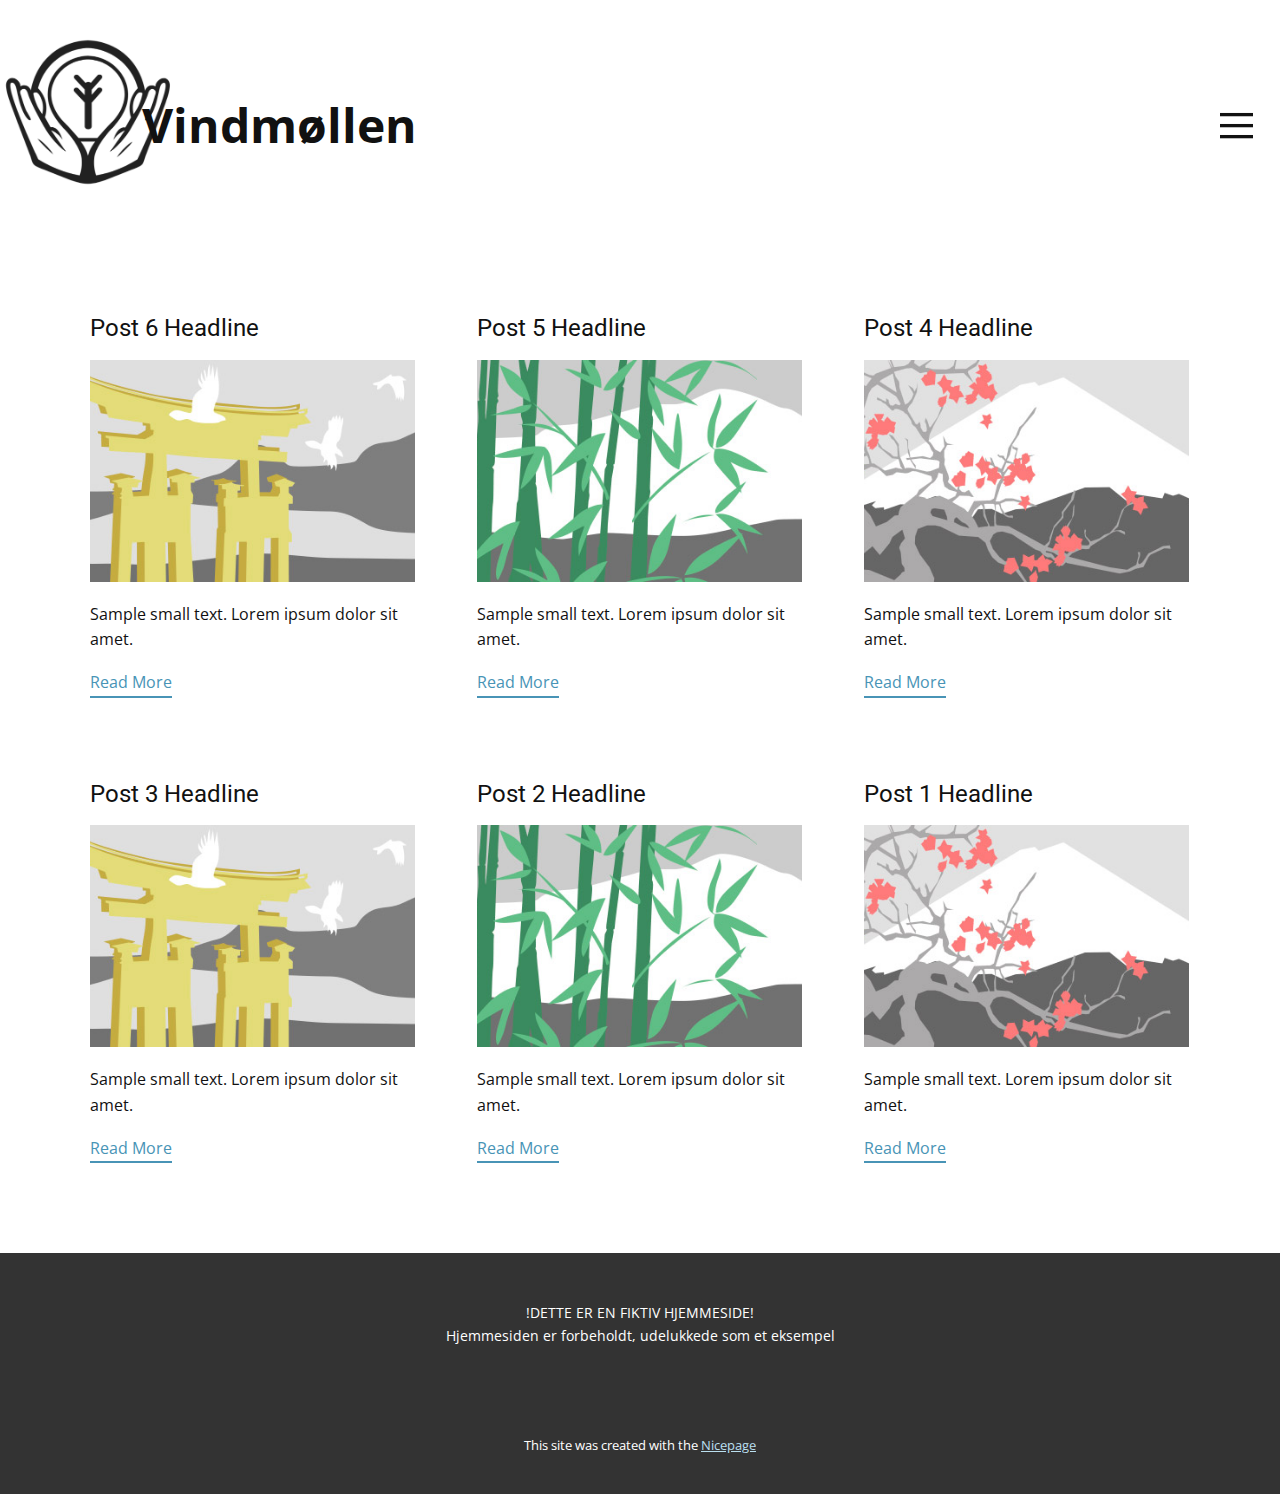
<file: blog/blog.html>
<!DOCTYPE html>
<html style="font-size: 16px;" lang="en"><head>
    <meta name="viewport" content="width=device-width, initial-scale=1.0">
    <meta charset="utf-8">
    <meta name="keywords" content="">
    <meta name="description" content="">
    <title>Blog</title>
    <link rel="stylesheet" href="../nicepage.css" media="screen">
<link rel="stylesheet" href="../Blog-Template.css" media="screen">
    <script class="u-script" type="text/javascript" src="../jquery.js" defer=""></script>
    <script class="u-script" type="text/javascript" src="../nicepage.js" defer=""></script>
    <meta name="generator" content="Nicepage 6.12.5, nicepage.com">
    <link id="u-theme-google-font" rel="stylesheet" href="https://fonts.googleapis.com/css?family=Roboto:100,100i,300,300i,400,400i,500,500i,700,700i,900,900i|Open+Sans:300,300i,400,400i,500,500i,600,600i,700,700i,800,800i">
    
    
    
    <script type="application/ld+json">{
		"@context": "http://schema.org",
		"@type": "Organization",
		"name": "Vindmøllen"
}</script>
    <meta name="theme-color" content="#4894b6">
  <meta data-intl-tel-input-cdn-path="intlTelInput/"></head>
  <body data-path-to-root="./" data-include-products="false" class="u-body u-xl-mode" data-lang="en"><header class="u-clearfix u-header u-header" id="sec-9ee4"><img class="u-expanded-height-xl u-image u-image-contain u-image-default u-image-1" src="../images/Udklip.PNG" alt="" data-image-width="396" data-image-height="347"><p class="u-text u-text-1">Vindmø​llen</p><nav class="u-align-left u-menu u-menu-hamburger u-offcanvas u-menu-1" data-responsive-from="XL">
        <div class="menu-collapse">
          <a class="u-button-style u-nav-link" href="#" style="padding: 9px 10px; font-size: calc(1em + 17.25px);">
            <svg class="u-svg-link" preserveAspectRatio="xMidYMin slice" viewBox="0 0 302 302" style=""><use xlink:href="#svg-5c50"></use></svg>
            <svg xmlns="http://www.w3.org/2000/svg" xmlns:xlink="http://www.w3.org/1999/xlink" version="1.1" id="svg-5c50" x="0px" y="0px" viewBox="0 0 302 302" style="enable-background:new 0 0 302 302;" xml:space="preserve" class="u-svg-content"><g><rect y="36" width="302" height="30"></rect><rect y="236" width="302" height="30"></rect><rect y="136" width="302" height="30"></rect>
</g><g></g><g></g><g></g><g></g><g></g><g></g><g></g><g></g><g></g><g></g><g></g><g></g><g></g><g></g><g></g></svg>
          </a>
        </div>
        <div class="u-nav-container">
          <ul class="u-nav u-unstyled u-nav-1"><li class="u-nav-item"><a class="u-button-style u-nav-link u-text-active-palette-1-base u-text-hover-palette-2-base" href="../Home.html" style="padding: 10px 20px;">Home</a>
</li><li class="u-nav-item"><a class="u-button-style u-nav-link u-text-active-palette-1-base u-text-hover-palette-2-base" href="../Pædagogiske-rollemodel.html" style="padding: 10px 20px;">Pædagogiske rollemodel</a>
</li><li class="u-nav-item"><a class="u-button-style u-nav-link u-text-active-palette-1-base u-text-hover-palette-2-base" href="../Kostråd.html" style="padding: 10px 20px;">Kostråd</a>
</li><li class="u-nav-item"><a class="u-button-style u-nav-link u-text-active-palette-1-base u-text-hover-palette-2-base" href="../måltider.html" style="padding: 10px 20px;">måltider</a>
</li><li class="u-nav-item"><a class="u-button-style u-nav-link u-text-active-palette-1-base u-text-hover-palette-2-base" href="../Overvejeleser.html" style="padding: 10px 20px;">Overvejeleser</a>
</li></ul>
        </div>
        <div class="u-nav-container-collapse">
          <div class="u-align-center u-black u-container-style u-inner-container-layout u-opacity u-opacity-95 u-sidenav">
            <div class="u-inner-container-layout u-sidenav-overflow">
              <div class="u-menu-close"></div>
              <ul class="u-align-center u-nav u-popupmenu-items u-unstyled u-nav-2"><li class="u-nav-item"><a class="u-button-style u-nav-link" href="../Home.html">Home</a>
</li><li class="u-nav-item"><a class="u-button-style u-nav-link" href="../Pædagogiske-rollemodel.html">Pædagogiske rollemodel</a>
</li><li class="u-nav-item"><a class="u-button-style u-nav-link" href="../Kostråd.html">Kostråd</a>
</li><li class="u-nav-item"><a class="u-button-style u-nav-link" href="../måltider.html">måltider</a>
</li><li class="u-nav-item"><a class="u-button-style u-nav-link" href="../Overvejeleser.html">Overvejeleser</a>
</li></ul>
            </div>
          </div>
          <div class="u-black u-menu-overlay u-opacity u-opacity-70"></div>
        </div>
      </nav></header>
    <section class="u-clearfix u-section-1" id="sec-0296">
      <div class="u-clearfix u-sheet u-valign-middle u-sheet-1"><!--blog--><!--blog_options_json--><!--{"type":"Recent","source":"","tags":"","count":""}--><!--/blog_options_json-->
        <div class="u-blog u-expanded-width u-repeater u-repeater-1"><!--blog_post-->
          <div class="u-blog-post u-container-style u-repeater-item u-white u-repeater-item-1">
            <div class="u-container-layout u-similar-container u-valign-top u-container-layout-1"><!--blog_post_header-->
              <h4 class="u-blog-control u-text u-text-1">
                <a class="u-post-header-link" href="../blog/post-5.html">Post 6 Headline</a>
              </h4><!--/blog_post_header--><!--blog_post_image-->
              <a class="u-post-header-link" href="../blog/post-5.html"><img alt="" class="u-blog-control u-expanded-width u-image u-image-default u-image-1" src="../images/8ad73f3c.jpeg"></a><!--/blog_post_image--><!--blog_post_content-->
              <div class="u-blog-control u-post-content u-text u-text-2 fr-view">Sample small text. Lorem ipsum dolor sit amet.</div><!--/blog_post_content--><!--blog_post_readmore-->
              <a href="../blog/post-5.html" class="u-blog-control u-border-2 u-border-palette-1-base u-btn u-btn-rectangle u-button-style u-none u-btn-1"><!--blog_post_readmore_content--><!--options_json--><!--{"content":"","defaultValue":"Read More"}--><!--/options_json-->Read More<!--/blog_post_readmore_content--></a><!--/blog_post_readmore-->
            </div>
          </div><div class="u-blog-post u-container-style u-repeater-item u-video-cover u-white">
            <div class="u-container-layout u-similar-container u-valign-top u-container-layout-2"><!--blog_post_header-->
              <h4 class="u-blog-control u-text u-text-3">
                <a class="u-post-header-link" href="../blog/post-4.html">Post 5 Headline</a>
              </h4><!--/blog_post_header--><!--blog_post_image-->
              <a class="u-post-header-link" href="../blog/post-4.html"><img alt="" class="u-blog-control u-expanded-width u-image u-image-default u-image-2" src="../images/68f64b9d.jpeg"></a><!--/blog_post_image--><!--blog_post_content-->
              <div class="u-blog-control u-post-content u-text u-text-4 fr-view">Sample small text. Lorem ipsum dolor sit amet.</div><!--/blog_post_content--><!--blog_post_readmore-->
              <a href="../blog/post-4.html" class="u-blog-control u-border-2 u-border-palette-1-base u-btn u-btn-rectangle u-button-style u-none u-btn-2"><!--blog_post_readmore_content--><!--options_json--><!--{"content":"","defaultValue":"Read More"}--><!--/options_json-->Read More<!--/blog_post_readmore_content--></a><!--/blog_post_readmore-->
            </div>
          </div><div class="u-blog-post u-container-style u-repeater-item u-video-cover u-white">
            <div class="u-container-layout u-similar-container u-valign-top u-container-layout-3"><!--blog_post_header-->
              <h4 class="u-blog-control u-text u-text-5">
                <a class="u-post-header-link" href="../blog/post-3.html">Post 4 Headline</a>
              </h4><!--/blog_post_header--><!--blog_post_image-->
              <a class="u-post-header-link" href="../blog/post-3.html"><img alt="" class="u-blog-control u-expanded-width u-image u-image-default u-image-3" src="../images/0fd3416c.jpeg"></a><!--/blog_post_image--><!--blog_post_content-->
              <div class="u-blog-control u-post-content u-text u-text-6 fr-view">Sample small text. Lorem ipsum dolor sit amet.</div><!--/blog_post_content--><!--blog_post_readmore-->
              <a href="../blog/post-3.html" class="u-blog-control u-border-2 u-border-palette-1-base u-btn u-btn-rectangle u-button-style u-none u-btn-3"><!--blog_post_readmore_content--><!--options_json--><!--{"content":"","defaultValue":"Read More"}--><!--/options_json-->Read More<!--/blog_post_readmore_content--></a><!--/blog_post_readmore-->
            </div>
          </div><div class="u-blog-post u-container-style u-repeater-item u-white u-repeater-item-1">
            <div class="u-container-layout u-similar-container u-valign-top u-container-layout-1"><!--blog_post_header-->
              <h4 class="u-blog-control u-text u-text-1">
                <a class="u-post-header-link" href="../blog/post-2.html">Post 3 Headline</a>
              </h4><!--/blog_post_header--><!--blog_post_image-->
              <a class="u-post-header-link" href="../blog/post-2.html"><img alt="" class="u-blog-control u-expanded-width u-image u-image-default u-image-1" src="../images/8ad73f3c.jpeg"></a><!--/blog_post_image--><!--blog_post_content-->
              <div class="u-blog-control u-post-content u-text u-text-2 fr-view">Sample small text. Lorem ipsum dolor sit amet.</div><!--/blog_post_content--><!--blog_post_readmore-->
              <a href="../blog/post-2.html" class="u-blog-control u-border-2 u-border-palette-1-base u-btn u-btn-rectangle u-button-style u-none u-btn-1"><!--blog_post_readmore_content--><!--options_json--><!--{"content":"","defaultValue":"Read More"}--><!--/options_json-->Read More<!--/blog_post_readmore_content--></a><!--/blog_post_readmore-->
            </div>
          </div><div class="u-blog-post u-container-style u-repeater-item u-video-cover u-white">
            <div class="u-container-layout u-similar-container u-valign-top u-container-layout-2"><!--blog_post_header-->
              <h4 class="u-blog-control u-text u-text-3">
                <a class="u-post-header-link" href="../blog/post-1.html">Post 2 Headline</a>
              </h4><!--/blog_post_header--><!--blog_post_image-->
              <a class="u-post-header-link" href="../blog/post-1.html"><img alt="" class="u-blog-control u-expanded-width u-image u-image-default u-image-2" src="../images/68f64b9d.jpeg"></a><!--/blog_post_image--><!--blog_post_content-->
              <div class="u-blog-control u-post-content u-text u-text-4 fr-view">Sample small text. Lorem ipsum dolor sit amet.</div><!--/blog_post_content--><!--blog_post_readmore-->
              <a href="../blog/post-1.html" class="u-blog-control u-border-2 u-border-palette-1-base u-btn u-btn-rectangle u-button-style u-none u-btn-2"><!--blog_post_readmore_content--><!--options_json--><!--{"content":"","defaultValue":"Read More"}--><!--/options_json-->Read More<!--/blog_post_readmore_content--></a><!--/blog_post_readmore-->
            </div>
          </div><div class="u-blog-post u-container-style u-repeater-item u-video-cover u-white">
            <div class="u-container-layout u-similar-container u-valign-top u-container-layout-3"><!--blog_post_header-->
              <h4 class="u-blog-control u-text u-text-5">
                <a class="u-post-header-link" href="../blog/post.html">Post 1 Headline</a>
              </h4><!--/blog_post_header--><!--blog_post_image-->
              <a class="u-post-header-link" href="../blog/post.html"><img alt="" class="u-blog-control u-expanded-width u-image u-image-default u-image-3" src="../images/0fd3416c.jpeg"></a><!--/blog_post_image--><!--blog_post_content-->
              <div class="u-blog-control u-post-content u-text u-text-6 fr-view">Sample small text. Lorem ipsum dolor sit amet.</div><!--/blog_post_content--><!--blog_post_readmore-->
              <a href="../blog/post.html" class="u-blog-control u-border-2 u-border-palette-1-base u-btn u-btn-rectangle u-button-style u-none u-btn-3"><!--blog_post_readmore_content--><!--options_json--><!--{"content":"","defaultValue":"Read More"}--><!--/options_json-->Read More<!--/blog_post_readmore_content--></a><!--/blog_post_readmore-->
            </div>
          </div><!--/blog_post--><!--blog_post-->
          <!--/blog_post--><!--blog_post-->
          <!--/blog_post-->
        </div><!--/blog-->
      </div>
    </section>
    
    
    
    <footer class="u-align-center u-clearfix u-footer u-grey-80 u-footer" id="sec-32b4"><div class="u-clearfix u-sheet u-valign-middle u-sheet-1">
        <p class="u-small-text u-text u-text-variant u-text-1">!DETTE ER EN FIKTIV HJEMMESIDE! <br>Hjemmesiden er forbeholdt, udelukkede som et&nbsp;eksempel
        </p>
      </div></footer>
    <section class="u-backlink u-clearfix u-grey-80">
      <p class="u-text">
        <span>This site was created with the </span>
        <a class="u-link" href="https://nicepage.com/" target="_blank" rel="nofollow">
          <span>Nicepage</span>
        </a>
      </p>
    </section>
  
</body></html>
</file>
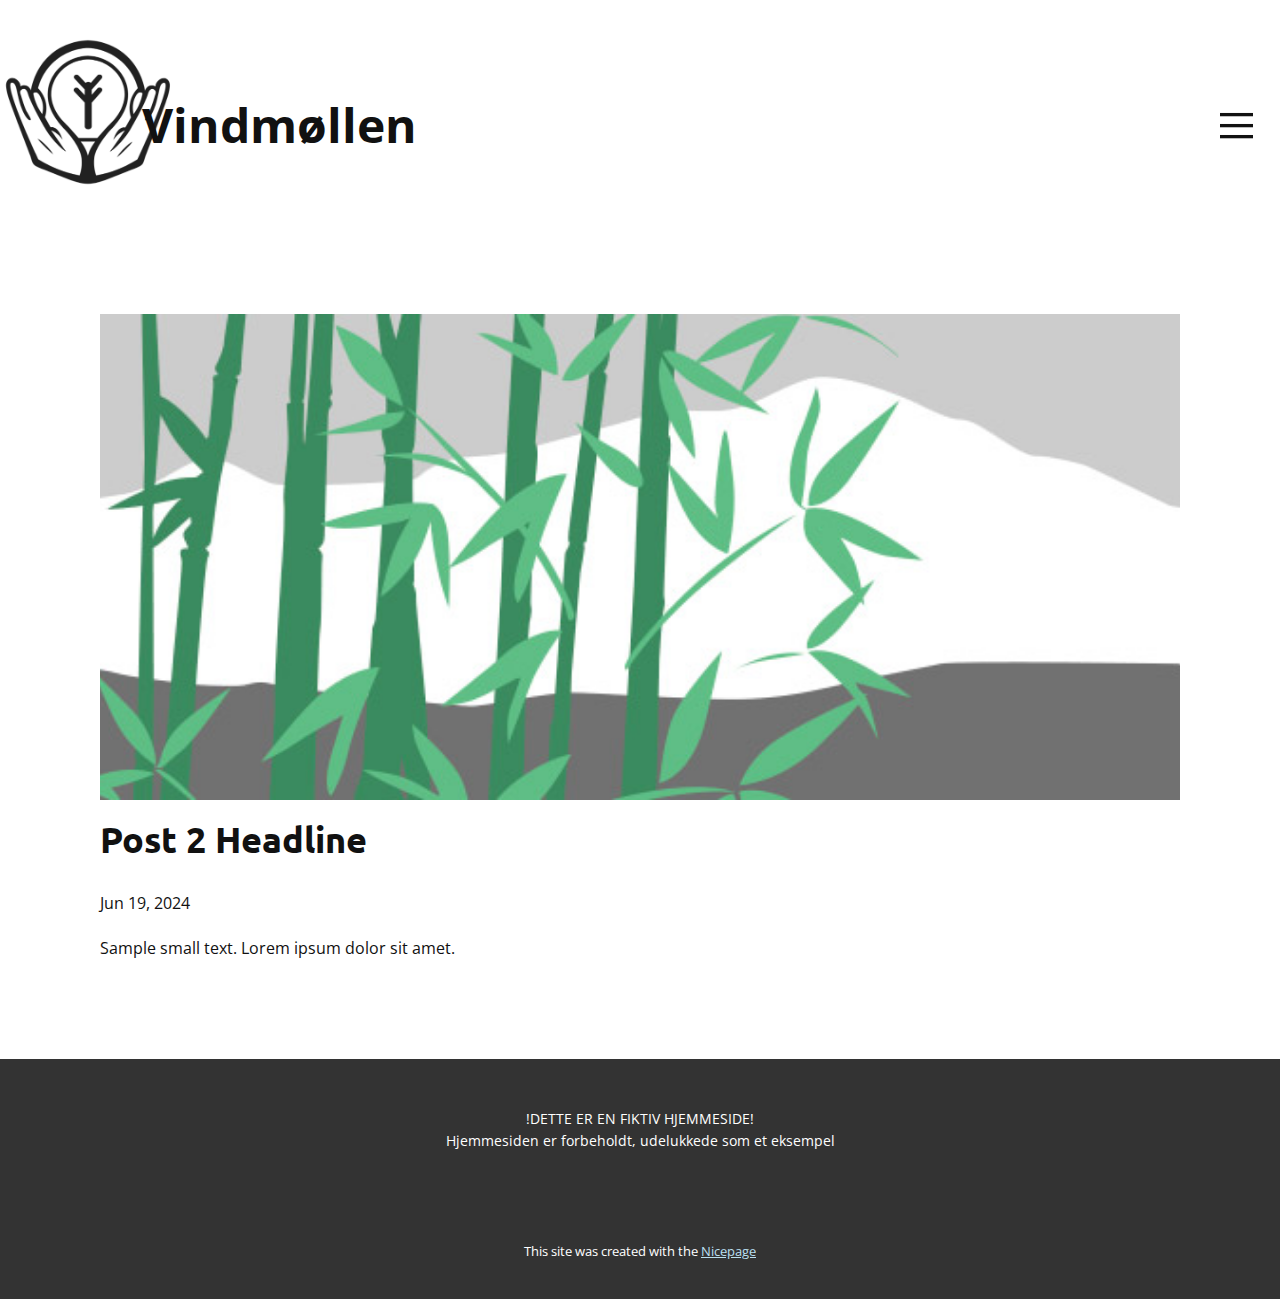
<file: blog/post-1.html>
<!DOCTYPE html>
<html style="font-size: 16px;" lang="en"><head>
    <meta name="viewport" content="width=device-width, initial-scale=1.0">
    <meta charset="utf-8">
    <meta name="keywords" content="Post 1 Headline">
    <meta name="description" content="">
    <title>Post 2 Headline</title>
    <link rel="stylesheet" href="../nicepage.css" media="screen">
<link rel="stylesheet" href="../Post-Template.css" media="screen">
    <script class="u-script" type="text/javascript" src="../jquery.js" defer=""></script>
    <script class="u-script" type="text/javascript" src="../nicepage.js" defer=""></script>
    <meta name="generator" content="Nicepage 6.12.5, nicepage.com">
    <link id="u-theme-google-font" rel="stylesheet" href="https://fonts.googleapis.com/css?family=Roboto:100,100i,300,300i,400,400i,500,500i,700,700i,900,900i|Open+Sans:300,300i,400,400i,500,500i,600,600i,700,700i,800,800i">
    <link id="u-page-google-font" rel="stylesheet" href="https://fonts.googleapis.com/css?family=Ubuntu:300,300i,400,400i,500,500i,700,700i">
    
    
    
    <script type="application/ld+json">{
		"@context": "http://schema.org",
		"@type": "Organization",
		"name": "Vindmøllen"
}</script>
    <meta name="theme-color" content="#4894b6">
  <meta data-intl-tel-input-cdn-path="intlTelInput/"></head>
  <body data-path-to-root="./" data-include-products="false" class="u-body u-xl-mode" data-lang="en"><header class="u-clearfix u-header u-header" id="sec-9ee4"><img class="u-expanded-height-xl u-image u-image-contain u-image-default u-image-1" src="../images/Udklip.PNG" alt="" data-image-width="396" data-image-height="347"><p class="u-text u-text-1">Vindmø​llen</p><nav class="u-align-left u-menu u-menu-hamburger u-offcanvas u-menu-1" data-responsive-from="XL">
        <div class="menu-collapse">
          <a class="u-button-style u-nav-link" href="#" style="padding: 9px 10px; font-size: calc(1em + 17.25px);">
            <svg class="u-svg-link" preserveAspectRatio="xMidYMin slice" viewBox="0 0 302 302" style=""><use xlink:href="#svg-5c50"></use></svg>
            <svg xmlns="http://www.w3.org/2000/svg" xmlns:xlink="http://www.w3.org/1999/xlink" version="1.1" id="svg-5c50" x="0px" y="0px" viewBox="0 0 302 302" style="enable-background:new 0 0 302 302;" xml:space="preserve" class="u-svg-content"><g><rect y="36" width="302" height="30"></rect><rect y="236" width="302" height="30"></rect><rect y="136" width="302" height="30"></rect>
</g><g></g><g></g><g></g><g></g><g></g><g></g><g></g><g></g><g></g><g></g><g></g><g></g><g></g><g></g><g></g></svg>
          </a>
        </div>
        <div class="u-nav-container">
          <ul class="u-nav u-unstyled u-nav-1"><li class="u-nav-item"><a class="u-button-style u-nav-link u-text-active-palette-1-base u-text-hover-palette-2-base" href="../Home.html" style="padding: 10px 20px;">Home</a>
</li><li class="u-nav-item"><a class="u-button-style u-nav-link u-text-active-palette-1-base u-text-hover-palette-2-base" href="../Pædagogiske-rollemodel.html" style="padding: 10px 20px;">Pædagogiske rollemodel</a>
</li><li class="u-nav-item"><a class="u-button-style u-nav-link u-text-active-palette-1-base u-text-hover-palette-2-base" href="../Kostråd.html" style="padding: 10px 20px;">Kostråd</a>
</li><li class="u-nav-item"><a class="u-button-style u-nav-link u-text-active-palette-1-base u-text-hover-palette-2-base" href="../måltider.html" style="padding: 10px 20px;">måltider</a>
</li><li class="u-nav-item"><a class="u-button-style u-nav-link u-text-active-palette-1-base u-text-hover-palette-2-base" href="../Overvejeleser.html" style="padding: 10px 20px;">Overvejeleser</a>
</li></ul>
        </div>
        <div class="u-nav-container-collapse">
          <div class="u-align-center u-black u-container-style u-inner-container-layout u-opacity u-opacity-95 u-sidenav">
            <div class="u-inner-container-layout u-sidenav-overflow">
              <div class="u-menu-close"></div>
              <ul class="u-align-center u-nav u-popupmenu-items u-unstyled u-nav-2"><li class="u-nav-item"><a class="u-button-style u-nav-link" href="../Home.html">Home</a>
</li><li class="u-nav-item"><a class="u-button-style u-nav-link" href="../Pædagogiske-rollemodel.html">Pædagogiske rollemodel</a>
</li><li class="u-nav-item"><a class="u-button-style u-nav-link" href="../Kostråd.html">Kostråd</a>
</li><li class="u-nav-item"><a class="u-button-style u-nav-link" href="../måltider.html">måltider</a>
</li><li class="u-nav-item"><a class="u-button-style u-nav-link" href="../Overvejeleser.html">Overvejeleser</a>
</li></ul>
            </div>
          </div>
          <div class="u-black u-menu-overlay u-opacity u-opacity-70"></div>
        </div>
      </nav></header>
    <section class="u-align-center u-clearfix u-section-1" id="sec-1a44">
      <div class="u-clearfix u-sheet u-valign-middle-md u-valign-middle-sm u-valign-middle-xs u-sheet-1"><!--post_details--><!--post_details_options_json--><!--{"source":""}--><!--/post_details_options_json--><!--blog_post-->
        <div class="u-container-style u-expanded-width u-post-details u-post-details-1">
          <div class="u-container-layout u-valign-middle u-container-layout-1"><!--blog_post_image-->
            <img alt="" class="u-blog-control u-expanded-width u-image u-image-default u-image-1" src="../images/68f64b9d.jpeg"><!--/blog_post_image--><!--blog_post_header-->
            <h2 class="u-blog-control u-text u-text-1">Post 2 Headline</h2><!--/blog_post_header--><!--blog_post_metadata-->
            <div class="u-blog-control u-metadata u-metadata-1"><!--blog_post_metadata_date-->
              <span class="u-meta-date u-meta-icon">Jun 19, 2024</span><!--/blog_post_metadata_date--><!--blog_post_metadata_category-->
              <!--/blog_post_metadata_category--><!--blog_post_metadata_comments-->
              <!--/blog_post_metadata_comments-->
            </div><!--/blog_post_metadata--><!--blog_post_content-->
            <div class="u-align-justify u-blog-control u-post-content u-text u-text-2 fr-view">
  Sample small text. Lorem ipsum dolor sit amet.
  </div><!--/blog_post_content-->
          </div>
        </div><!--/blog_post--><!--/post_details-->
      </div>
    </section>
    
    
    
    <footer class="u-align-center u-clearfix u-footer u-grey-80 u-footer" id="sec-32b4"><div class="u-clearfix u-sheet u-valign-middle u-sheet-1">
        <p class="u-small-text u-text u-text-variant u-text-1">!DETTE ER EN FIKTIV HJEMMESIDE! <br>Hjemmesiden er forbeholdt, udelukkede som et&nbsp;eksempel
        </p>
      </div></footer>
    <section class="u-backlink u-clearfix u-grey-80">
      <p class="u-text">
        <span>This site was created with the </span>
        <a class="u-link" href="https://nicepage.com/" target="_blank" rel="nofollow">
          <span>Nicepage</span>
        </a>
      </p>
    </section>
  
</body></html>
</file>
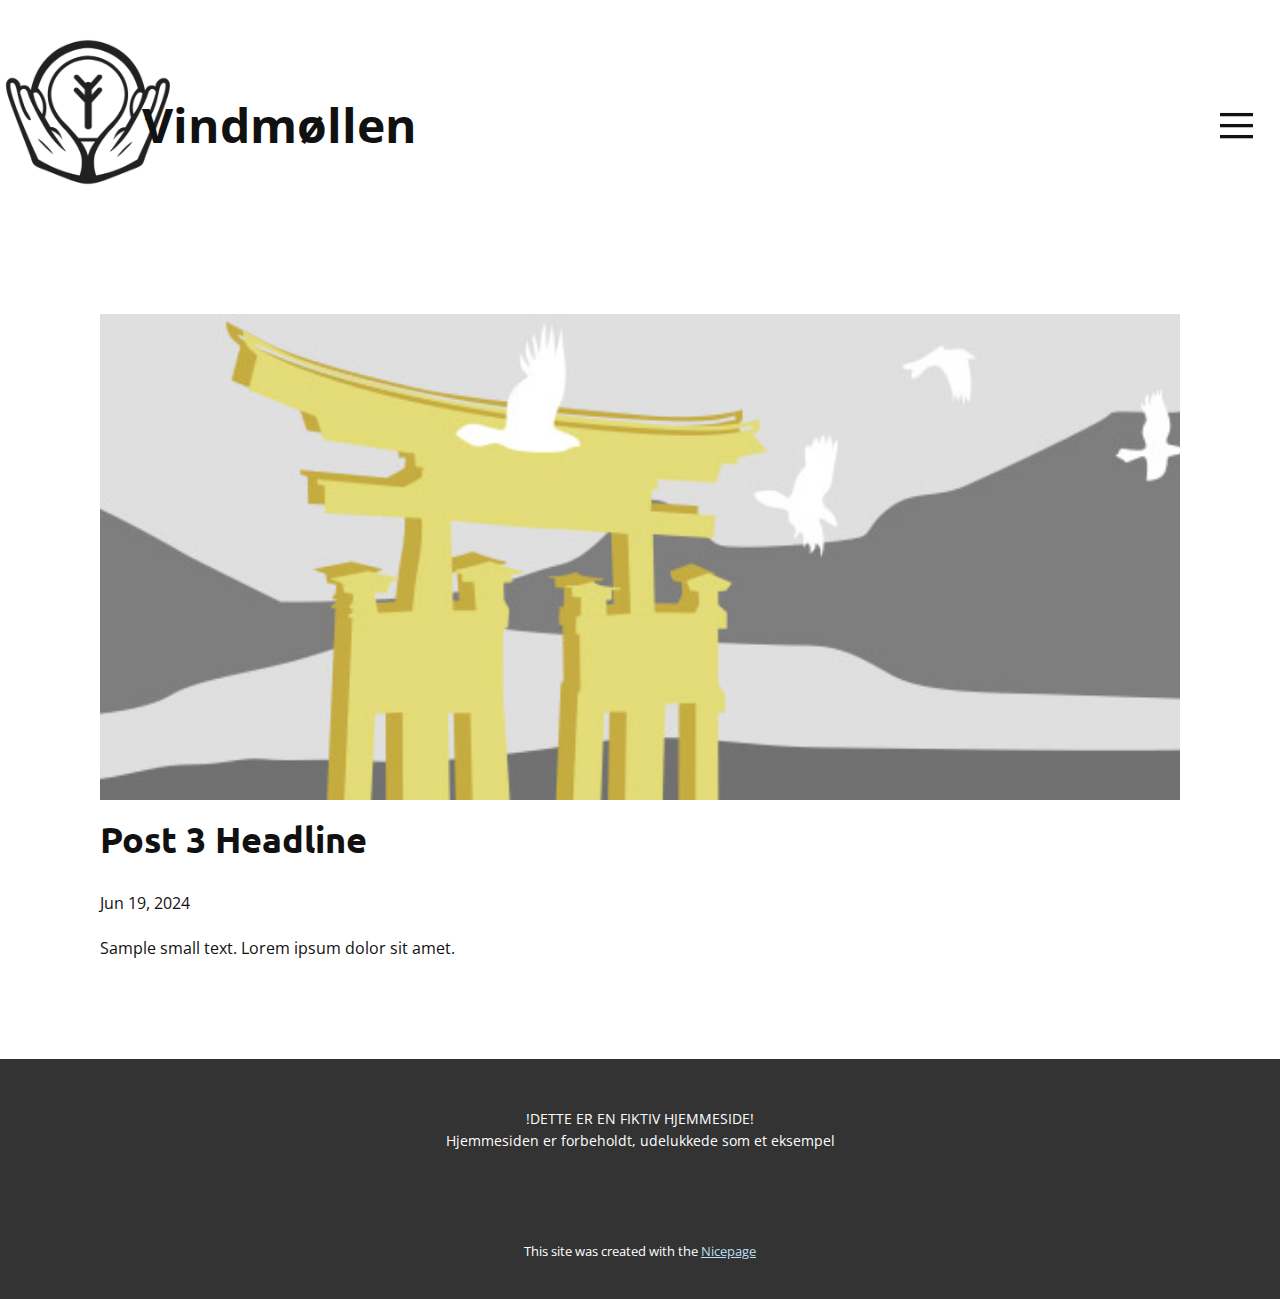
<file: blog/post-2.html>
<!DOCTYPE html>
<html style="font-size: 16px;" lang="en"><head>
    <meta name="viewport" content="width=device-width, initial-scale=1.0">
    <meta charset="utf-8">
    <meta name="keywords" content="Post 1 Headline">
    <meta name="description" content="">
    <title>Post 3 Headline</title>
    <link rel="stylesheet" href="../nicepage.css" media="screen">
<link rel="stylesheet" href="../Post-Template.css" media="screen">
    <script class="u-script" type="text/javascript" src="../jquery.js" defer=""></script>
    <script class="u-script" type="text/javascript" src="../nicepage.js" defer=""></script>
    <meta name="generator" content="Nicepage 6.12.5, nicepage.com">
    <link id="u-theme-google-font" rel="stylesheet" href="https://fonts.googleapis.com/css?family=Roboto:100,100i,300,300i,400,400i,500,500i,700,700i,900,900i|Open+Sans:300,300i,400,400i,500,500i,600,600i,700,700i,800,800i">
    <link id="u-page-google-font" rel="stylesheet" href="https://fonts.googleapis.com/css?family=Ubuntu:300,300i,400,400i,500,500i,700,700i">
    
    
    
    <script type="application/ld+json">{
		"@context": "http://schema.org",
		"@type": "Organization",
		"name": "Vindmøllen"
}</script>
    <meta name="theme-color" content="#4894b6">
  <meta data-intl-tel-input-cdn-path="intlTelInput/"></head>
  <body data-path-to-root="./" data-include-products="false" class="u-body u-xl-mode" data-lang="en"><header class="u-clearfix u-header u-header" id="sec-9ee4"><img class="u-expanded-height-xl u-image u-image-contain u-image-default u-image-1" src="../images/Udklip.PNG" alt="" data-image-width="396" data-image-height="347"><p class="u-text u-text-1">Vindmø​llen</p><nav class="u-align-left u-menu u-menu-hamburger u-offcanvas u-menu-1" data-responsive-from="XL">
        <div class="menu-collapse">
          <a class="u-button-style u-nav-link" href="#" style="padding: 9px 10px; font-size: calc(1em + 17.25px);">
            <svg class="u-svg-link" preserveAspectRatio="xMidYMin slice" viewBox="0 0 302 302" style=""><use xlink:href="#svg-5c50"></use></svg>
            <svg xmlns="http://www.w3.org/2000/svg" xmlns:xlink="http://www.w3.org/1999/xlink" version="1.1" id="svg-5c50" x="0px" y="0px" viewBox="0 0 302 302" style="enable-background:new 0 0 302 302;" xml:space="preserve" class="u-svg-content"><g><rect y="36" width="302" height="30"></rect><rect y="236" width="302" height="30"></rect><rect y="136" width="302" height="30"></rect>
</g><g></g><g></g><g></g><g></g><g></g><g></g><g></g><g></g><g></g><g></g><g></g><g></g><g></g><g></g><g></g></svg>
          </a>
        </div>
        <div class="u-nav-container">
          <ul class="u-nav u-unstyled u-nav-1"><li class="u-nav-item"><a class="u-button-style u-nav-link u-text-active-palette-1-base u-text-hover-palette-2-base" href="../Home.html" style="padding: 10px 20px;">Home</a>
</li><li class="u-nav-item"><a class="u-button-style u-nav-link u-text-active-palette-1-base u-text-hover-palette-2-base" href="../Pædagogiske-rollemodel.html" style="padding: 10px 20px;">Pædagogiske rollemodel</a>
</li><li class="u-nav-item"><a class="u-button-style u-nav-link u-text-active-palette-1-base u-text-hover-palette-2-base" href="../Kostråd.html" style="padding: 10px 20px;">Kostråd</a>
</li><li class="u-nav-item"><a class="u-button-style u-nav-link u-text-active-palette-1-base u-text-hover-palette-2-base" href="../måltider.html" style="padding: 10px 20px;">måltider</a>
</li><li class="u-nav-item"><a class="u-button-style u-nav-link u-text-active-palette-1-base u-text-hover-palette-2-base" href="../Overvejeleser.html" style="padding: 10px 20px;">Overvejeleser</a>
</li></ul>
        </div>
        <div class="u-nav-container-collapse">
          <div class="u-align-center u-black u-container-style u-inner-container-layout u-opacity u-opacity-95 u-sidenav">
            <div class="u-inner-container-layout u-sidenav-overflow">
              <div class="u-menu-close"></div>
              <ul class="u-align-center u-nav u-popupmenu-items u-unstyled u-nav-2"><li class="u-nav-item"><a class="u-button-style u-nav-link" href="../Home.html">Home</a>
</li><li class="u-nav-item"><a class="u-button-style u-nav-link" href="../Pædagogiske-rollemodel.html">Pædagogiske rollemodel</a>
</li><li class="u-nav-item"><a class="u-button-style u-nav-link" href="../Kostråd.html">Kostråd</a>
</li><li class="u-nav-item"><a class="u-button-style u-nav-link" href="../måltider.html">måltider</a>
</li><li class="u-nav-item"><a class="u-button-style u-nav-link" href="../Overvejeleser.html">Overvejeleser</a>
</li></ul>
            </div>
          </div>
          <div class="u-black u-menu-overlay u-opacity u-opacity-70"></div>
        </div>
      </nav></header>
    <section class="u-align-center u-clearfix u-section-1" id="sec-1a44">
      <div class="u-clearfix u-sheet u-valign-middle-md u-valign-middle-sm u-valign-middle-xs u-sheet-1"><!--post_details--><!--post_details_options_json--><!--{"source":""}--><!--/post_details_options_json--><!--blog_post-->
        <div class="u-container-style u-expanded-width u-post-details u-post-details-1">
          <div class="u-container-layout u-valign-middle u-container-layout-1"><!--blog_post_image-->
            <img alt="" class="u-blog-control u-expanded-width u-image u-image-default u-image-1" src="../images/8ad73f3c.jpeg"><!--/blog_post_image--><!--blog_post_header-->
            <h2 class="u-blog-control u-text u-text-1">Post 3 Headline</h2><!--/blog_post_header--><!--blog_post_metadata-->
            <div class="u-blog-control u-metadata u-metadata-1"><!--blog_post_metadata_date-->
              <span class="u-meta-date u-meta-icon">Jun 19, 2024</span><!--/blog_post_metadata_date--><!--blog_post_metadata_category-->
              <!--/blog_post_metadata_category--><!--blog_post_metadata_comments-->
              <!--/blog_post_metadata_comments-->
            </div><!--/blog_post_metadata--><!--blog_post_content-->
            <div class="u-align-justify u-blog-control u-post-content u-text u-text-2 fr-view">
  Sample small text. Lorem ipsum dolor sit amet.
  </div><!--/blog_post_content-->
          </div>
        </div><!--/blog_post--><!--/post_details-->
      </div>
    </section>
    
    
    
    <footer class="u-align-center u-clearfix u-footer u-grey-80 u-footer" id="sec-32b4"><div class="u-clearfix u-sheet u-valign-middle u-sheet-1">
        <p class="u-small-text u-text u-text-variant u-text-1">!DETTE ER EN FIKTIV HJEMMESIDE! <br>Hjemmesiden er forbeholdt, udelukkede som et&nbsp;eksempel
        </p>
      </div></footer>
    <section class="u-backlink u-clearfix u-grey-80">
      <p class="u-text">
        <span>This site was created with the </span>
        <a class="u-link" href="https://nicepage.com/" target="_blank" rel="nofollow">
          <span>Nicepage</span>
        </a>
      </p>
    </section>
  
</body></html>
</file>
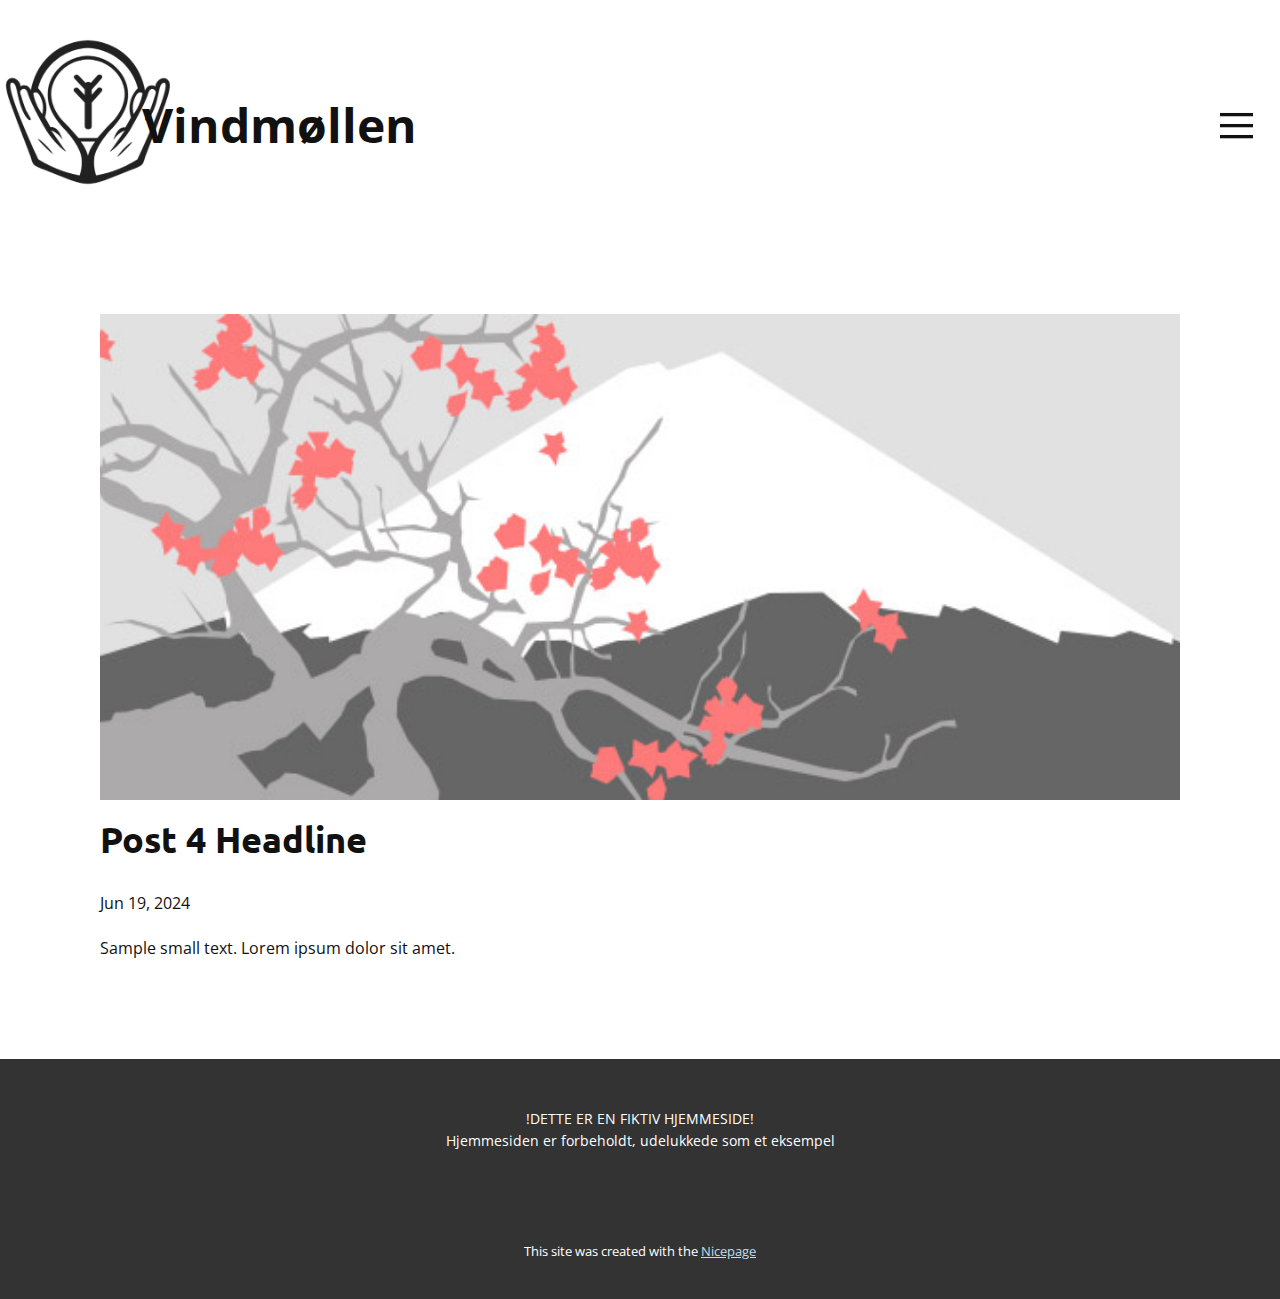
<file: blog/post-3.html>
<!DOCTYPE html>
<html style="font-size: 16px;" lang="en"><head>
    <meta name="viewport" content="width=device-width, initial-scale=1.0">
    <meta charset="utf-8">
    <meta name="keywords" content="Post 1 Headline">
    <meta name="description" content="">
    <title>Post 4 Headline</title>
    <link rel="stylesheet" href="../nicepage.css" media="screen">
<link rel="stylesheet" href="../Post-Template.css" media="screen">
    <script class="u-script" type="text/javascript" src="../jquery.js" defer=""></script>
    <script class="u-script" type="text/javascript" src="../nicepage.js" defer=""></script>
    <meta name="generator" content="Nicepage 6.12.5, nicepage.com">
    <link id="u-theme-google-font" rel="stylesheet" href="https://fonts.googleapis.com/css?family=Roboto:100,100i,300,300i,400,400i,500,500i,700,700i,900,900i|Open+Sans:300,300i,400,400i,500,500i,600,600i,700,700i,800,800i">
    <link id="u-page-google-font" rel="stylesheet" href="https://fonts.googleapis.com/css?family=Ubuntu:300,300i,400,400i,500,500i,700,700i">
    
    
    
    <script type="application/ld+json">{
		"@context": "http://schema.org",
		"@type": "Organization",
		"name": "Vindmøllen"
}</script>
    <meta name="theme-color" content="#4894b6">
  <meta data-intl-tel-input-cdn-path="intlTelInput/"></head>
  <body data-path-to-root="./" data-include-products="false" class="u-body u-xl-mode" data-lang="en"><header class="u-clearfix u-header u-header" id="sec-9ee4"><img class="u-expanded-height-xl u-image u-image-contain u-image-default u-image-1" src="../images/Udklip.PNG" alt="" data-image-width="396" data-image-height="347"><p class="u-text u-text-1">Vindmø​llen</p><nav class="u-align-left u-menu u-menu-hamburger u-offcanvas u-menu-1" data-responsive-from="XL">
        <div class="menu-collapse">
          <a class="u-button-style u-nav-link" href="#" style="padding: 9px 10px; font-size: calc(1em + 17.25px);">
            <svg class="u-svg-link" preserveAspectRatio="xMidYMin slice" viewBox="0 0 302 302" style=""><use xlink:href="#svg-5c50"></use></svg>
            <svg xmlns="http://www.w3.org/2000/svg" xmlns:xlink="http://www.w3.org/1999/xlink" version="1.1" id="svg-5c50" x="0px" y="0px" viewBox="0 0 302 302" style="enable-background:new 0 0 302 302;" xml:space="preserve" class="u-svg-content"><g><rect y="36" width="302" height="30"></rect><rect y="236" width="302" height="30"></rect><rect y="136" width="302" height="30"></rect>
</g><g></g><g></g><g></g><g></g><g></g><g></g><g></g><g></g><g></g><g></g><g></g><g></g><g></g><g></g><g></g></svg>
          </a>
        </div>
        <div class="u-nav-container">
          <ul class="u-nav u-unstyled u-nav-1"><li class="u-nav-item"><a class="u-button-style u-nav-link u-text-active-palette-1-base u-text-hover-palette-2-base" href="../Home.html" style="padding: 10px 20px;">Home</a>
</li><li class="u-nav-item"><a class="u-button-style u-nav-link u-text-active-palette-1-base u-text-hover-palette-2-base" href="../Pædagogiske-rollemodel.html" style="padding: 10px 20px;">Pædagogiske rollemodel</a>
</li><li class="u-nav-item"><a class="u-button-style u-nav-link u-text-active-palette-1-base u-text-hover-palette-2-base" href="../Kostråd.html" style="padding: 10px 20px;">Kostråd</a>
</li><li class="u-nav-item"><a class="u-button-style u-nav-link u-text-active-palette-1-base u-text-hover-palette-2-base" href="../måltider.html" style="padding: 10px 20px;">måltider</a>
</li><li class="u-nav-item"><a class="u-button-style u-nav-link u-text-active-palette-1-base u-text-hover-palette-2-base" href="../Overvejeleser.html" style="padding: 10px 20px;">Overvejeleser</a>
</li></ul>
        </div>
        <div class="u-nav-container-collapse">
          <div class="u-align-center u-black u-container-style u-inner-container-layout u-opacity u-opacity-95 u-sidenav">
            <div class="u-inner-container-layout u-sidenav-overflow">
              <div class="u-menu-close"></div>
              <ul class="u-align-center u-nav u-popupmenu-items u-unstyled u-nav-2"><li class="u-nav-item"><a class="u-button-style u-nav-link" href="../Home.html">Home</a>
</li><li class="u-nav-item"><a class="u-button-style u-nav-link" href="../Pædagogiske-rollemodel.html">Pædagogiske rollemodel</a>
</li><li class="u-nav-item"><a class="u-button-style u-nav-link" href="../Kostråd.html">Kostråd</a>
</li><li class="u-nav-item"><a class="u-button-style u-nav-link" href="../måltider.html">måltider</a>
</li><li class="u-nav-item"><a class="u-button-style u-nav-link" href="../Overvejeleser.html">Overvejeleser</a>
</li></ul>
            </div>
          </div>
          <div class="u-black u-menu-overlay u-opacity u-opacity-70"></div>
        </div>
      </nav></header>
    <section class="u-align-center u-clearfix u-section-1" id="sec-1a44">
      <div class="u-clearfix u-sheet u-valign-middle-md u-valign-middle-sm u-valign-middle-xs u-sheet-1"><!--post_details--><!--post_details_options_json--><!--{"source":""}--><!--/post_details_options_json--><!--blog_post-->
        <div class="u-container-style u-expanded-width u-post-details u-post-details-1">
          <div class="u-container-layout u-valign-middle u-container-layout-1"><!--blog_post_image-->
            <img alt="" class="u-blog-control u-expanded-width u-image u-image-default u-image-1" src="../images/0fd3416c.jpeg"><!--/blog_post_image--><!--blog_post_header-->
            <h2 class="u-blog-control u-text u-text-1">Post 4 Headline</h2><!--/blog_post_header--><!--blog_post_metadata-->
            <div class="u-blog-control u-metadata u-metadata-1"><!--blog_post_metadata_date-->
              <span class="u-meta-date u-meta-icon">Jun 19, 2024</span><!--/blog_post_metadata_date--><!--blog_post_metadata_category-->
              <!--/blog_post_metadata_category--><!--blog_post_metadata_comments-->
              <!--/blog_post_metadata_comments-->
            </div><!--/blog_post_metadata--><!--blog_post_content-->
            <div class="u-align-justify u-blog-control u-post-content u-text u-text-2 fr-view">
  Sample small text. Lorem ipsum dolor sit amet.
  </div><!--/blog_post_content-->
          </div>
        </div><!--/blog_post--><!--/post_details-->
      </div>
    </section>
    
    
    
    <footer class="u-align-center u-clearfix u-footer u-grey-80 u-footer" id="sec-32b4"><div class="u-clearfix u-sheet u-valign-middle u-sheet-1">
        <p class="u-small-text u-text u-text-variant u-text-1">!DETTE ER EN FIKTIV HJEMMESIDE! <br>Hjemmesiden er forbeholdt, udelukkede som et&nbsp;eksempel
        </p>
      </div></footer>
    <section class="u-backlink u-clearfix u-grey-80">
      <p class="u-text">
        <span>This site was created with the </span>
        <a class="u-link" href="https://nicepage.com/" target="_blank" rel="nofollow">
          <span>Nicepage</span>
        </a>
      </p>
    </section>
  
</body></html>
</file>
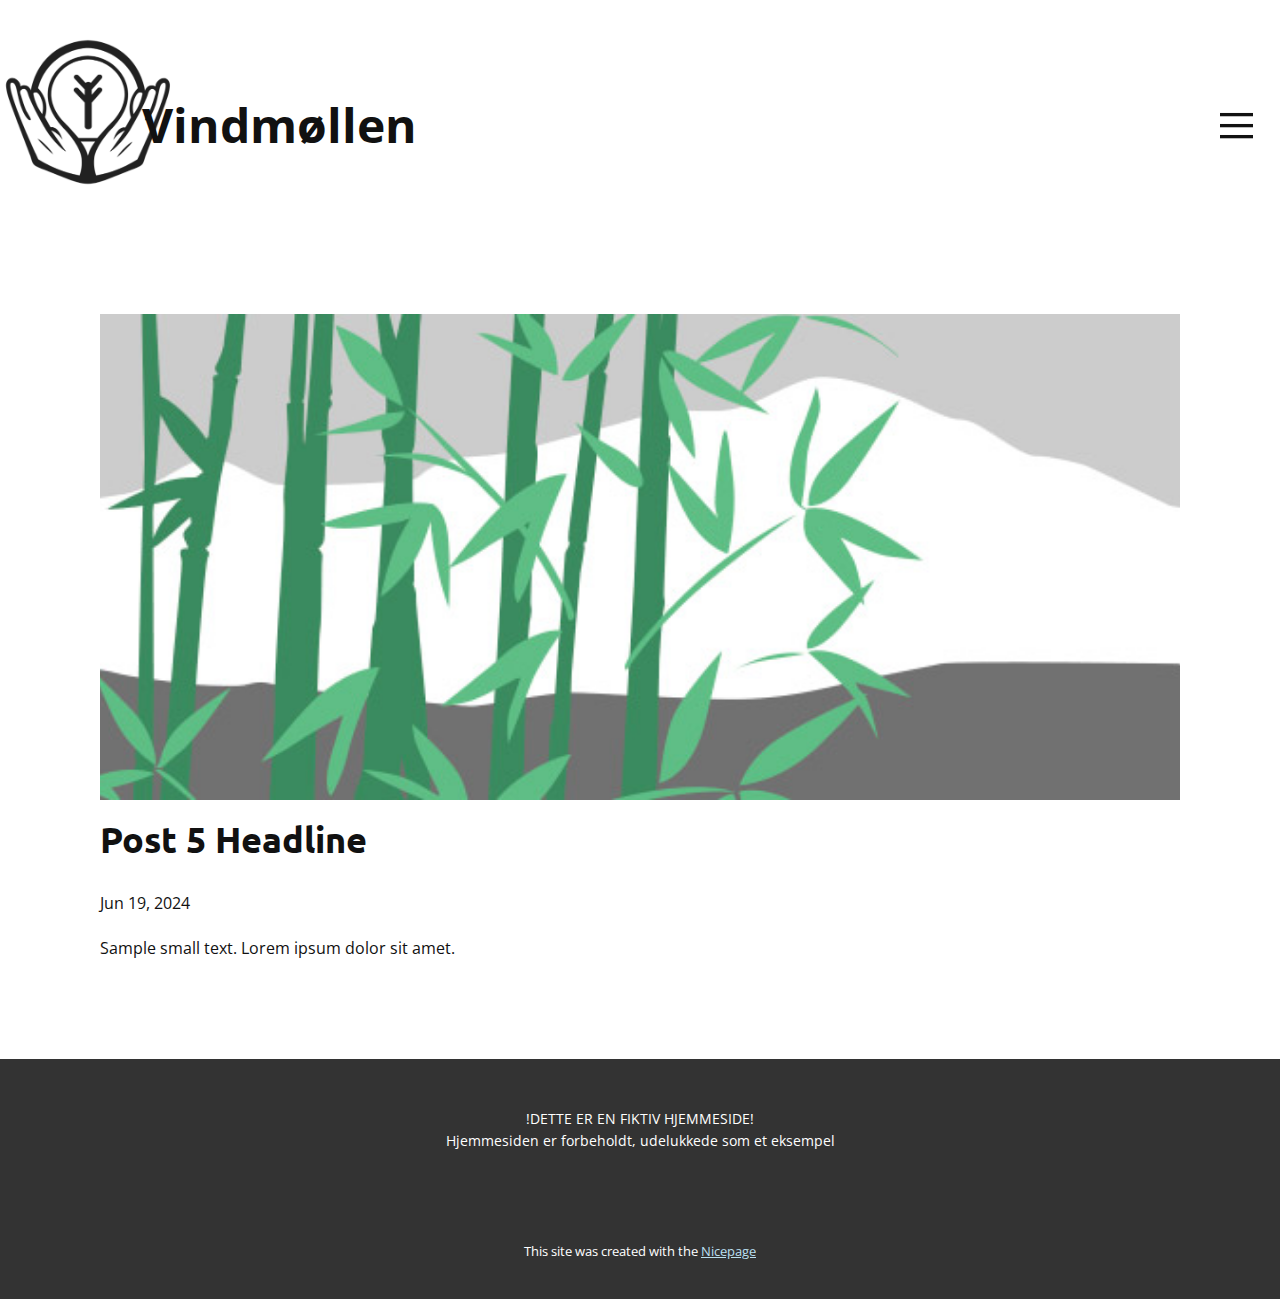
<file: blog/post-4.html>
<!DOCTYPE html>
<html style="font-size: 16px;" lang="en"><head>
    <meta name="viewport" content="width=device-width, initial-scale=1.0">
    <meta charset="utf-8">
    <meta name="keywords" content="Post 1 Headline">
    <meta name="description" content="">
    <title>Post 5 Headline</title>
    <link rel="stylesheet" href="../nicepage.css" media="screen">
<link rel="stylesheet" href="../Post-Template.css" media="screen">
    <script class="u-script" type="text/javascript" src="../jquery.js" defer=""></script>
    <script class="u-script" type="text/javascript" src="../nicepage.js" defer=""></script>
    <meta name="generator" content="Nicepage 6.12.5, nicepage.com">
    <link id="u-theme-google-font" rel="stylesheet" href="https://fonts.googleapis.com/css?family=Roboto:100,100i,300,300i,400,400i,500,500i,700,700i,900,900i|Open+Sans:300,300i,400,400i,500,500i,600,600i,700,700i,800,800i">
    <link id="u-page-google-font" rel="stylesheet" href="https://fonts.googleapis.com/css?family=Ubuntu:300,300i,400,400i,500,500i,700,700i">
    
    
    
    <script type="application/ld+json">{
		"@context": "http://schema.org",
		"@type": "Organization",
		"name": "Vindmøllen"
}</script>
    <meta name="theme-color" content="#4894b6">
  <meta data-intl-tel-input-cdn-path="intlTelInput/"></head>
  <body data-path-to-root="./" data-include-products="false" class="u-body u-xl-mode" data-lang="en"><header class="u-clearfix u-header u-header" id="sec-9ee4"><img class="u-expanded-height-xl u-image u-image-contain u-image-default u-image-1" src="../images/Udklip.PNG" alt="" data-image-width="396" data-image-height="347"><p class="u-text u-text-1">Vindmø​llen</p><nav class="u-align-left u-menu u-menu-hamburger u-offcanvas u-menu-1" data-responsive-from="XL">
        <div class="menu-collapse">
          <a class="u-button-style u-nav-link" href="#" style="padding: 9px 10px; font-size: calc(1em + 17.25px);">
            <svg class="u-svg-link" preserveAspectRatio="xMidYMin slice" viewBox="0 0 302 302" style=""><use xlink:href="#svg-5c50"></use></svg>
            <svg xmlns="http://www.w3.org/2000/svg" xmlns:xlink="http://www.w3.org/1999/xlink" version="1.1" id="svg-5c50" x="0px" y="0px" viewBox="0 0 302 302" style="enable-background:new 0 0 302 302;" xml:space="preserve" class="u-svg-content"><g><rect y="36" width="302" height="30"></rect><rect y="236" width="302" height="30"></rect><rect y="136" width="302" height="30"></rect>
</g><g></g><g></g><g></g><g></g><g></g><g></g><g></g><g></g><g></g><g></g><g></g><g></g><g></g><g></g><g></g></svg>
          </a>
        </div>
        <div class="u-nav-container">
          <ul class="u-nav u-unstyled u-nav-1"><li class="u-nav-item"><a class="u-button-style u-nav-link u-text-active-palette-1-base u-text-hover-palette-2-base" href="../Home.html" style="padding: 10px 20px;">Home</a>
</li><li class="u-nav-item"><a class="u-button-style u-nav-link u-text-active-palette-1-base u-text-hover-palette-2-base" href="../Pædagogiske-rollemodel.html" style="padding: 10px 20px;">Pædagogiske rollemodel</a>
</li><li class="u-nav-item"><a class="u-button-style u-nav-link u-text-active-palette-1-base u-text-hover-palette-2-base" href="../Kostråd.html" style="padding: 10px 20px;">Kostråd</a>
</li><li class="u-nav-item"><a class="u-button-style u-nav-link u-text-active-palette-1-base u-text-hover-palette-2-base" href="../måltider.html" style="padding: 10px 20px;">måltider</a>
</li><li class="u-nav-item"><a class="u-button-style u-nav-link u-text-active-palette-1-base u-text-hover-palette-2-base" href="../Overvejeleser.html" style="padding: 10px 20px;">Overvejeleser</a>
</li></ul>
        </div>
        <div class="u-nav-container-collapse">
          <div class="u-align-center u-black u-container-style u-inner-container-layout u-opacity u-opacity-95 u-sidenav">
            <div class="u-inner-container-layout u-sidenav-overflow">
              <div class="u-menu-close"></div>
              <ul class="u-align-center u-nav u-popupmenu-items u-unstyled u-nav-2"><li class="u-nav-item"><a class="u-button-style u-nav-link" href="../Home.html">Home</a>
</li><li class="u-nav-item"><a class="u-button-style u-nav-link" href="../Pædagogiske-rollemodel.html">Pædagogiske rollemodel</a>
</li><li class="u-nav-item"><a class="u-button-style u-nav-link" href="../Kostråd.html">Kostråd</a>
</li><li class="u-nav-item"><a class="u-button-style u-nav-link" href="../måltider.html">måltider</a>
</li><li class="u-nav-item"><a class="u-button-style u-nav-link" href="../Overvejeleser.html">Overvejeleser</a>
</li></ul>
            </div>
          </div>
          <div class="u-black u-menu-overlay u-opacity u-opacity-70"></div>
        </div>
      </nav></header>
    <section class="u-align-center u-clearfix u-section-1" id="sec-1a44">
      <div class="u-clearfix u-sheet u-valign-middle-md u-valign-middle-sm u-valign-middle-xs u-sheet-1"><!--post_details--><!--post_details_options_json--><!--{"source":""}--><!--/post_details_options_json--><!--blog_post-->
        <div class="u-container-style u-expanded-width u-post-details u-post-details-1">
          <div class="u-container-layout u-valign-middle u-container-layout-1"><!--blog_post_image-->
            <img alt="" class="u-blog-control u-expanded-width u-image u-image-default u-image-1" src="../images/68f64b9d.jpeg"><!--/blog_post_image--><!--blog_post_header-->
            <h2 class="u-blog-control u-text u-text-1">Post 5 Headline</h2><!--/blog_post_header--><!--blog_post_metadata-->
            <div class="u-blog-control u-metadata u-metadata-1"><!--blog_post_metadata_date-->
              <span class="u-meta-date u-meta-icon">Jun 19, 2024</span><!--/blog_post_metadata_date--><!--blog_post_metadata_category-->
              <!--/blog_post_metadata_category--><!--blog_post_metadata_comments-->
              <!--/blog_post_metadata_comments-->
            </div><!--/blog_post_metadata--><!--blog_post_content-->
            <div class="u-align-justify u-blog-control u-post-content u-text u-text-2 fr-view">
  Sample small text. Lorem ipsum dolor sit amet.
  </div><!--/blog_post_content-->
          </div>
        </div><!--/blog_post--><!--/post_details-->
      </div>
    </section>
    
    
    
    <footer class="u-align-center u-clearfix u-footer u-grey-80 u-footer" id="sec-32b4"><div class="u-clearfix u-sheet u-valign-middle u-sheet-1">
        <p class="u-small-text u-text u-text-variant u-text-1">!DETTE ER EN FIKTIV HJEMMESIDE! <br>Hjemmesiden er forbeholdt, udelukkede som et&nbsp;eksempel
        </p>
      </div></footer>
    <section class="u-backlink u-clearfix u-grey-80">
      <p class="u-text">
        <span>This site was created with the </span>
        <a class="u-link" href="https://nicepage.com/" target="_blank" rel="nofollow">
          <span>Nicepage</span>
        </a>
      </p>
    </section>
  
</body></html>
</file>
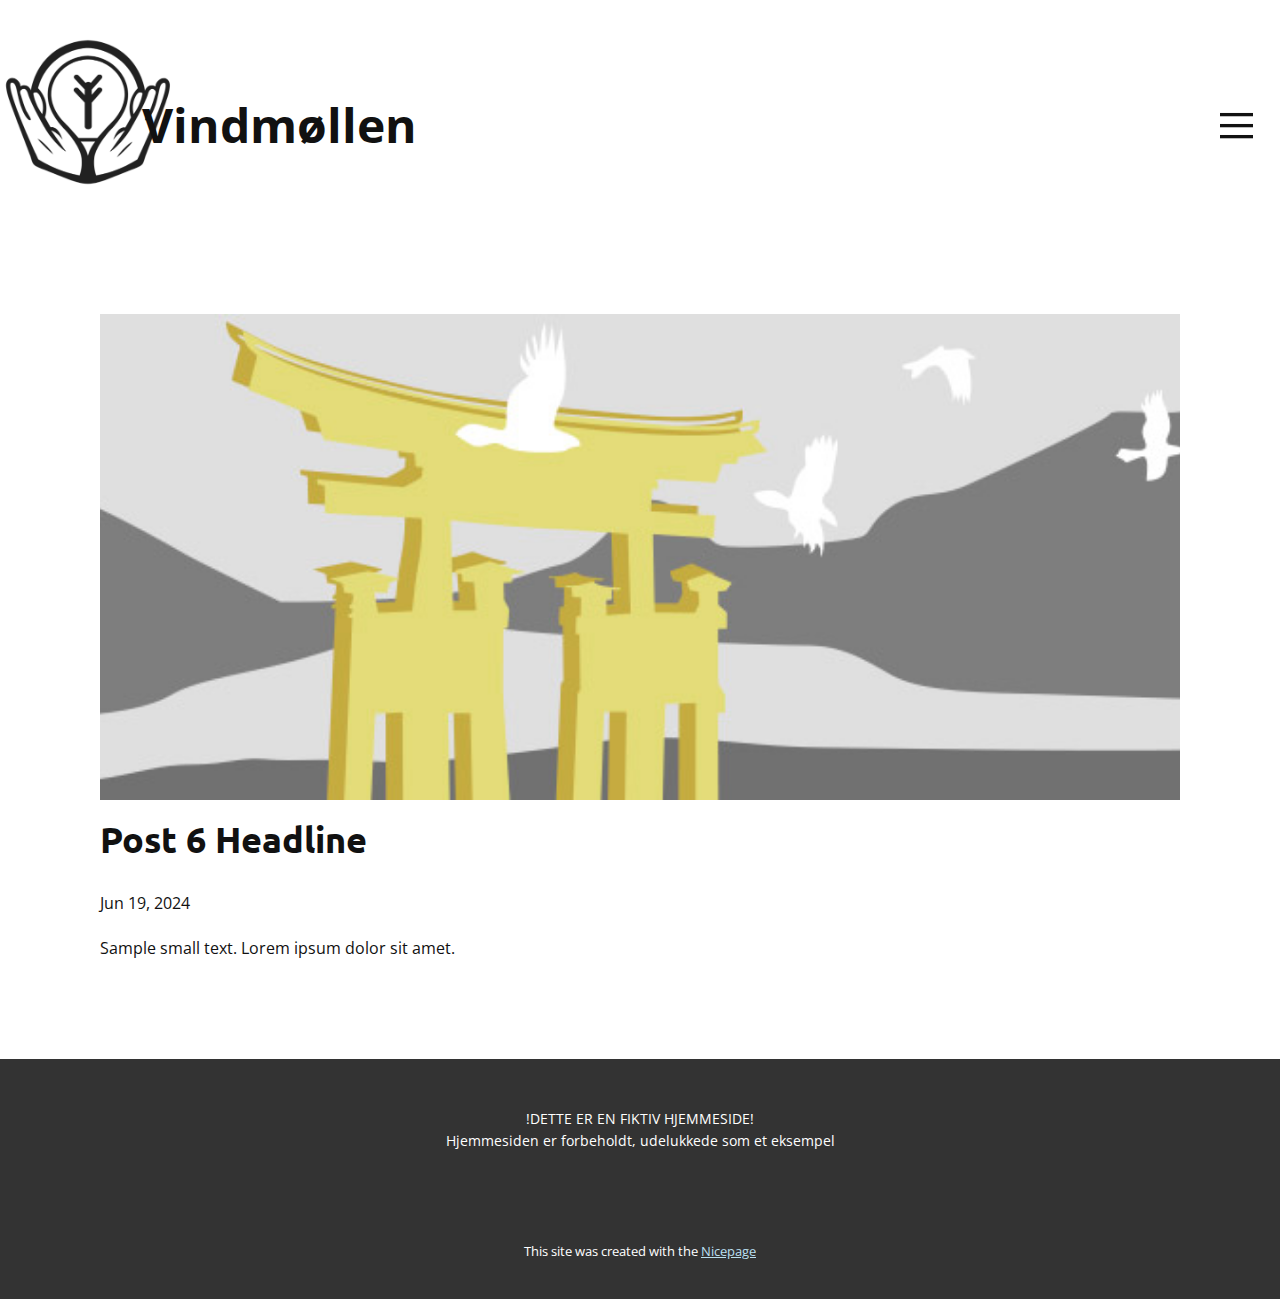
<file: blog/post-5.html>
<!DOCTYPE html>
<html style="font-size: 16px;" lang="en"><head>
    <meta name="viewport" content="width=device-width, initial-scale=1.0">
    <meta charset="utf-8">
    <meta name="keywords" content="Post 1 Headline">
    <meta name="description" content="">
    <title>Post 6 Headline</title>
    <link rel="stylesheet" href="../nicepage.css" media="screen">
<link rel="stylesheet" href="../Post-Template.css" media="screen">
    <script class="u-script" type="text/javascript" src="../jquery.js" defer=""></script>
    <script class="u-script" type="text/javascript" src="../nicepage.js" defer=""></script>
    <meta name="generator" content="Nicepage 6.12.5, nicepage.com">
    <link id="u-theme-google-font" rel="stylesheet" href="https://fonts.googleapis.com/css?family=Roboto:100,100i,300,300i,400,400i,500,500i,700,700i,900,900i|Open+Sans:300,300i,400,400i,500,500i,600,600i,700,700i,800,800i">
    <link id="u-page-google-font" rel="stylesheet" href="https://fonts.googleapis.com/css?family=Ubuntu:300,300i,400,400i,500,500i,700,700i">
    
    
    
    <script type="application/ld+json">{
		"@context": "http://schema.org",
		"@type": "Organization",
		"name": "Vindmøllen"
}</script>
    <meta name="theme-color" content="#4894b6">
  <meta data-intl-tel-input-cdn-path="intlTelInput/"></head>
  <body data-path-to-root="./" data-include-products="false" class="u-body u-xl-mode" data-lang="en"><header class="u-clearfix u-header u-header" id="sec-9ee4"><img class="u-expanded-height-xl u-image u-image-contain u-image-default u-image-1" src="../images/Udklip.PNG" alt="" data-image-width="396" data-image-height="347"><p class="u-text u-text-1">Vindmø​llen</p><nav class="u-align-left u-menu u-menu-hamburger u-offcanvas u-menu-1" data-responsive-from="XL">
        <div class="menu-collapse">
          <a class="u-button-style u-nav-link" href="#" style="padding: 9px 10px; font-size: calc(1em + 17.25px);">
            <svg class="u-svg-link" preserveAspectRatio="xMidYMin slice" viewBox="0 0 302 302" style=""><use xlink:href="#svg-5c50"></use></svg>
            <svg xmlns="http://www.w3.org/2000/svg" xmlns:xlink="http://www.w3.org/1999/xlink" version="1.1" id="svg-5c50" x="0px" y="0px" viewBox="0 0 302 302" style="enable-background:new 0 0 302 302;" xml:space="preserve" class="u-svg-content"><g><rect y="36" width="302" height="30"></rect><rect y="236" width="302" height="30"></rect><rect y="136" width="302" height="30"></rect>
</g><g></g><g></g><g></g><g></g><g></g><g></g><g></g><g></g><g></g><g></g><g></g><g></g><g></g><g></g><g></g></svg>
          </a>
        </div>
        <div class="u-nav-container">
          <ul class="u-nav u-unstyled u-nav-1"><li class="u-nav-item"><a class="u-button-style u-nav-link u-text-active-palette-1-base u-text-hover-palette-2-base" href="../Home.html" style="padding: 10px 20px;">Home</a>
</li><li class="u-nav-item"><a class="u-button-style u-nav-link u-text-active-palette-1-base u-text-hover-palette-2-base" href="../Pædagogiske-rollemodel.html" style="padding: 10px 20px;">Pædagogiske rollemodel</a>
</li><li class="u-nav-item"><a class="u-button-style u-nav-link u-text-active-palette-1-base u-text-hover-palette-2-base" href="../Kostråd.html" style="padding: 10px 20px;">Kostråd</a>
</li><li class="u-nav-item"><a class="u-button-style u-nav-link u-text-active-palette-1-base u-text-hover-palette-2-base" href="../måltider.html" style="padding: 10px 20px;">måltider</a>
</li><li class="u-nav-item"><a class="u-button-style u-nav-link u-text-active-palette-1-base u-text-hover-palette-2-base" href="../Overvejeleser.html" style="padding: 10px 20px;">Overvejeleser</a>
</li></ul>
        </div>
        <div class="u-nav-container-collapse">
          <div class="u-align-center u-black u-container-style u-inner-container-layout u-opacity u-opacity-95 u-sidenav">
            <div class="u-inner-container-layout u-sidenav-overflow">
              <div class="u-menu-close"></div>
              <ul class="u-align-center u-nav u-popupmenu-items u-unstyled u-nav-2"><li class="u-nav-item"><a class="u-button-style u-nav-link" href="../Home.html">Home</a>
</li><li class="u-nav-item"><a class="u-button-style u-nav-link" href="../Pædagogiske-rollemodel.html">Pædagogiske rollemodel</a>
</li><li class="u-nav-item"><a class="u-button-style u-nav-link" href="../Kostråd.html">Kostråd</a>
</li><li class="u-nav-item"><a class="u-button-style u-nav-link" href="../måltider.html">måltider</a>
</li><li class="u-nav-item"><a class="u-button-style u-nav-link" href="../Overvejeleser.html">Overvejeleser</a>
</li></ul>
            </div>
          </div>
          <div class="u-black u-menu-overlay u-opacity u-opacity-70"></div>
        </div>
      </nav></header>
    <section class="u-align-center u-clearfix u-section-1" id="sec-1a44">
      <div class="u-clearfix u-sheet u-valign-middle-md u-valign-middle-sm u-valign-middle-xs u-sheet-1"><!--post_details--><!--post_details_options_json--><!--{"source":""}--><!--/post_details_options_json--><!--blog_post-->
        <div class="u-container-style u-expanded-width u-post-details u-post-details-1">
          <div class="u-container-layout u-valign-middle u-container-layout-1"><!--blog_post_image-->
            <img alt="" class="u-blog-control u-expanded-width u-image u-image-default u-image-1" src="../images/8ad73f3c.jpeg"><!--/blog_post_image--><!--blog_post_header-->
            <h2 class="u-blog-control u-text u-text-1">Post 6 Headline</h2><!--/blog_post_header--><!--blog_post_metadata-->
            <div class="u-blog-control u-metadata u-metadata-1"><!--blog_post_metadata_date-->
              <span class="u-meta-date u-meta-icon">Jun 19, 2024</span><!--/blog_post_metadata_date--><!--blog_post_metadata_category-->
              <!--/blog_post_metadata_category--><!--blog_post_metadata_comments-->
              <!--/blog_post_metadata_comments-->
            </div><!--/blog_post_metadata--><!--blog_post_content-->
            <div class="u-align-justify u-blog-control u-post-content u-text u-text-2 fr-view">
  Sample small text. Lorem ipsum dolor sit amet.
  </div><!--/blog_post_content-->
          </div>
        </div><!--/blog_post--><!--/post_details-->
      </div>
    </section>
    
    
    
    <footer class="u-align-center u-clearfix u-footer u-grey-80 u-footer" id="sec-32b4"><div class="u-clearfix u-sheet u-valign-middle u-sheet-1">
        <p class="u-small-text u-text u-text-variant u-text-1">!DETTE ER EN FIKTIV HJEMMESIDE! <br>Hjemmesiden er forbeholdt, udelukkede som et&nbsp;eksempel
        </p>
      </div></footer>
    <section class="u-backlink u-clearfix u-grey-80">
      <p class="u-text">
        <span>This site was created with the </span>
        <a class="u-link" href="https://nicepage.com/" target="_blank" rel="nofollow">
          <span>Nicepage</span>
        </a>
      </p>
    </section>
  
</body></html>
</file>
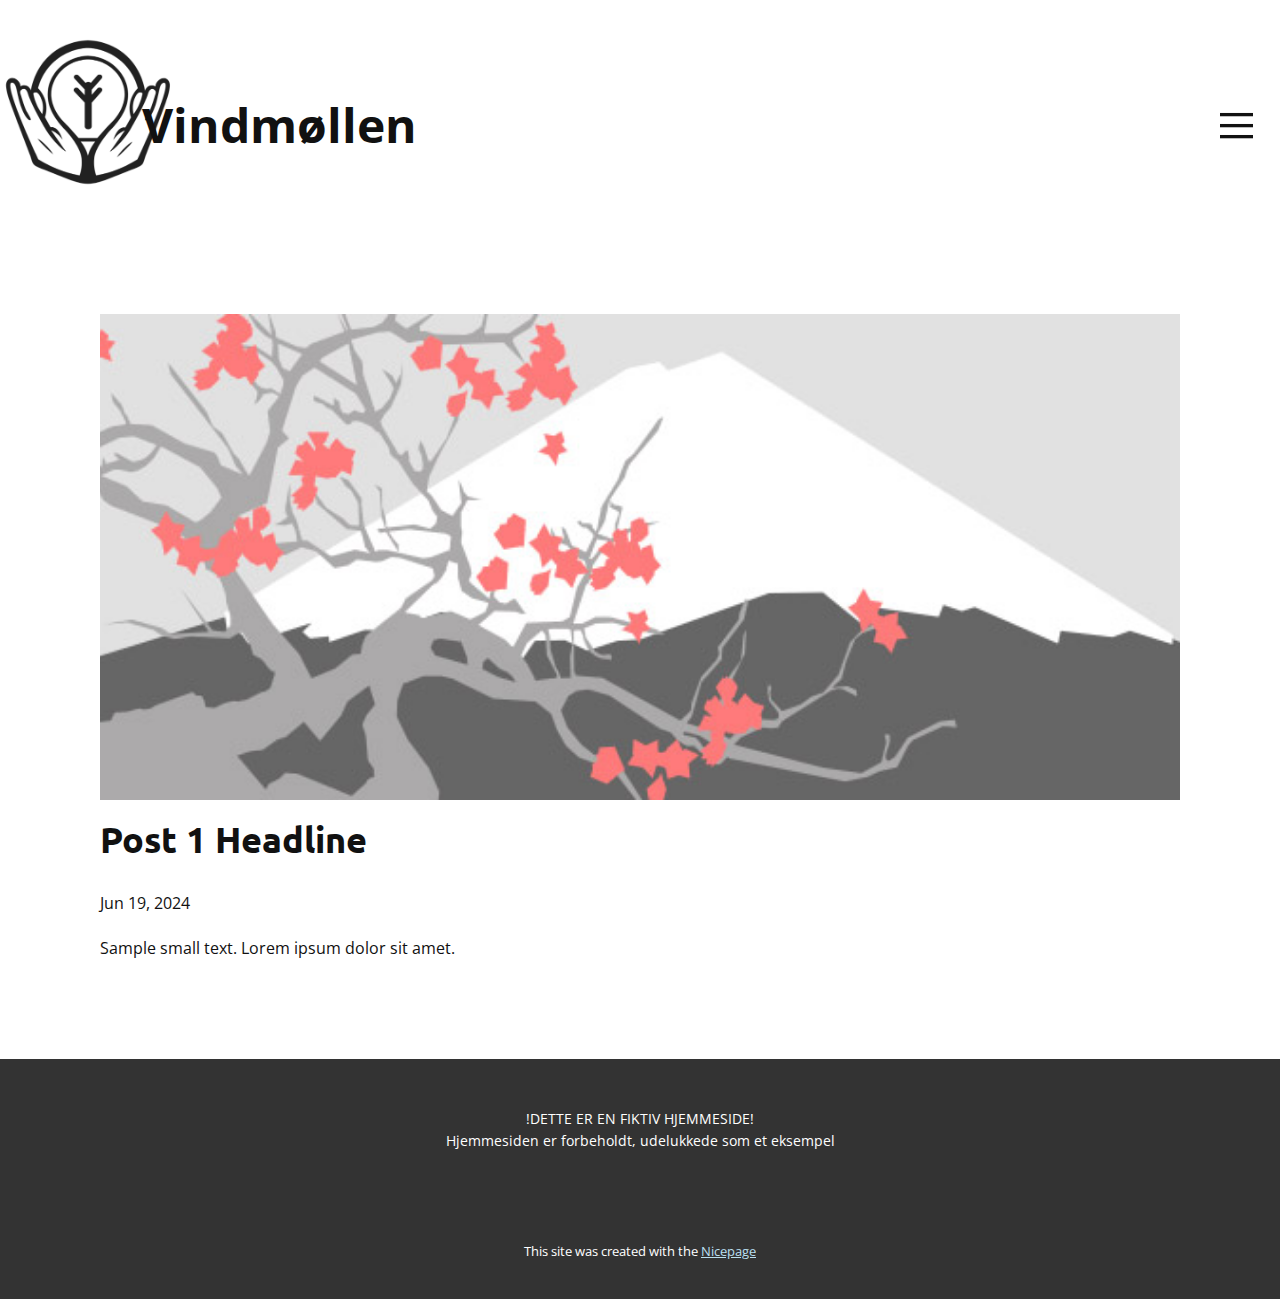
<file: blog/post.html>
<!DOCTYPE html>
<html style="font-size: 16px;" lang="en"><head>
    <meta name="viewport" content="width=device-width, initial-scale=1.0">
    <meta charset="utf-8">
    <meta name="keywords" content="Post 1 Headline">
    <meta name="description" content="">
    <title>Post 1 Headline</title>
    <link rel="stylesheet" href="../nicepage.css" media="screen">
<link rel="stylesheet" href="../Post-Template.css" media="screen">
    <script class="u-script" type="text/javascript" src="../jquery.js" defer=""></script>
    <script class="u-script" type="text/javascript" src="../nicepage.js" defer=""></script>
    <meta name="generator" content="Nicepage 6.12.5, nicepage.com">
    <link id="u-theme-google-font" rel="stylesheet" href="https://fonts.googleapis.com/css?family=Roboto:100,100i,300,300i,400,400i,500,500i,700,700i,900,900i|Open+Sans:300,300i,400,400i,500,500i,600,600i,700,700i,800,800i">
    <link id="u-page-google-font" rel="stylesheet" href="https://fonts.googleapis.com/css?family=Ubuntu:300,300i,400,400i,500,500i,700,700i">
    
    
    
    <script type="application/ld+json">{
		"@context": "http://schema.org",
		"@type": "Organization",
		"name": "Vindmøllen"
}</script>
    <meta name="theme-color" content="#4894b6">
  <meta data-intl-tel-input-cdn-path="intlTelInput/"></head>
  <body data-path-to-root="./" data-include-products="false" class="u-body u-xl-mode" data-lang="en"><header class="u-clearfix u-header u-header" id="sec-9ee4"><img class="u-expanded-height-xl u-image u-image-contain u-image-default u-image-1" src="../images/Udklip.PNG" alt="" data-image-width="396" data-image-height="347"><p class="u-text u-text-1">Vindmø​llen</p><nav class="u-align-left u-menu u-menu-hamburger u-offcanvas u-menu-1" data-responsive-from="XL">
        <div class="menu-collapse">
          <a class="u-button-style u-nav-link" href="#" style="padding: 9px 10px; font-size: calc(1em + 17.25px);">
            <svg class="u-svg-link" preserveAspectRatio="xMidYMin slice" viewBox="0 0 302 302" style=""><use xlink:href="#svg-5c50"></use></svg>
            <svg xmlns="http://www.w3.org/2000/svg" xmlns:xlink="http://www.w3.org/1999/xlink" version="1.1" id="svg-5c50" x="0px" y="0px" viewBox="0 0 302 302" style="enable-background:new 0 0 302 302;" xml:space="preserve" class="u-svg-content"><g><rect y="36" width="302" height="30"></rect><rect y="236" width="302" height="30"></rect><rect y="136" width="302" height="30"></rect>
</g><g></g><g></g><g></g><g></g><g></g><g></g><g></g><g></g><g></g><g></g><g></g><g></g><g></g><g></g><g></g></svg>
          </a>
        </div>
        <div class="u-nav-container">
          <ul class="u-nav u-unstyled u-nav-1"><li class="u-nav-item"><a class="u-button-style u-nav-link u-text-active-palette-1-base u-text-hover-palette-2-base" href="../Home.html" style="padding: 10px 20px;">Home</a>
</li><li class="u-nav-item"><a class="u-button-style u-nav-link u-text-active-palette-1-base u-text-hover-palette-2-base" href="../Pædagogiske-rollemodel.html" style="padding: 10px 20px;">Pædagogiske rollemodel</a>
</li><li class="u-nav-item"><a class="u-button-style u-nav-link u-text-active-palette-1-base u-text-hover-palette-2-base" href="../Kostråd.html" style="padding: 10px 20px;">Kostråd</a>
</li><li class="u-nav-item"><a class="u-button-style u-nav-link u-text-active-palette-1-base u-text-hover-palette-2-base" href="../måltider.html" style="padding: 10px 20px;">måltider</a>
</li><li class="u-nav-item"><a class="u-button-style u-nav-link u-text-active-palette-1-base u-text-hover-palette-2-base" href="../Overvejeleser.html" style="padding: 10px 20px;">Overvejeleser</a>
</li></ul>
        </div>
        <div class="u-nav-container-collapse">
          <div class="u-align-center u-black u-container-style u-inner-container-layout u-opacity u-opacity-95 u-sidenav">
            <div class="u-inner-container-layout u-sidenav-overflow">
              <div class="u-menu-close"></div>
              <ul class="u-align-center u-nav u-popupmenu-items u-unstyled u-nav-2"><li class="u-nav-item"><a class="u-button-style u-nav-link" href="../Home.html">Home</a>
</li><li class="u-nav-item"><a class="u-button-style u-nav-link" href="../Pædagogiske-rollemodel.html">Pædagogiske rollemodel</a>
</li><li class="u-nav-item"><a class="u-button-style u-nav-link" href="../Kostråd.html">Kostråd</a>
</li><li class="u-nav-item"><a class="u-button-style u-nav-link" href="../måltider.html">måltider</a>
</li><li class="u-nav-item"><a class="u-button-style u-nav-link" href="../Overvejeleser.html">Overvejeleser</a>
</li></ul>
            </div>
          </div>
          <div class="u-black u-menu-overlay u-opacity u-opacity-70"></div>
        </div>
      </nav></header>
    <section class="u-align-center u-clearfix u-section-1" id="sec-1a44">
      <div class="u-clearfix u-sheet u-valign-middle-md u-valign-middle-sm u-valign-middle-xs u-sheet-1"><!--post_details--><!--post_details_options_json--><!--{"source":""}--><!--/post_details_options_json--><!--blog_post-->
        <div class="u-container-style u-expanded-width u-post-details u-post-details-1">
          <div class="u-container-layout u-valign-middle u-container-layout-1"><!--blog_post_image-->
            <img alt="" class="u-blog-control u-expanded-width u-image u-image-default u-image-1" src="../images/0fd3416c.jpeg"><!--/blog_post_image--><!--blog_post_header-->
            <h2 class="u-blog-control u-text u-text-1">Post 1 Headline</h2><!--/blog_post_header--><!--blog_post_metadata-->
            <div class="u-blog-control u-metadata u-metadata-1"><!--blog_post_metadata_date-->
              <span class="u-meta-date u-meta-icon">Jun 19, 2024</span><!--/blog_post_metadata_date--><!--blog_post_metadata_category-->
              <!--/blog_post_metadata_category--><!--blog_post_metadata_comments-->
              <!--/blog_post_metadata_comments-->
            </div><!--/blog_post_metadata--><!--blog_post_content-->
            <div class="u-align-justify u-blog-control u-post-content u-text u-text-2 fr-view">
  Sample small text. Lorem ipsum dolor sit amet.
  </div><!--/blog_post_content-->
          </div>
        </div><!--/blog_post--><!--/post_details-->
      </div>
    </section>
    
    
    
    <footer class="u-align-center u-clearfix u-footer u-grey-80 u-footer" id="sec-32b4"><div class="u-clearfix u-sheet u-valign-middle u-sheet-1">
        <p class="u-small-text u-text u-text-variant u-text-1">!DETTE ER EN FIKTIV HJEMMESIDE! <br>Hjemmesiden er forbeholdt, udelukkede som et&nbsp;eksempel
        </p>
      </div></footer>
    <section class="u-backlink u-clearfix u-grey-80">
      <p class="u-text">
        <span>This site was created with the </span>
        <a class="u-link" href="https://nicepage.com/" target="_blank" rel="nofollow">
          <span>Nicepage</span>
        </a>
      </p>
    </section>
  
</body></html>
</file>
